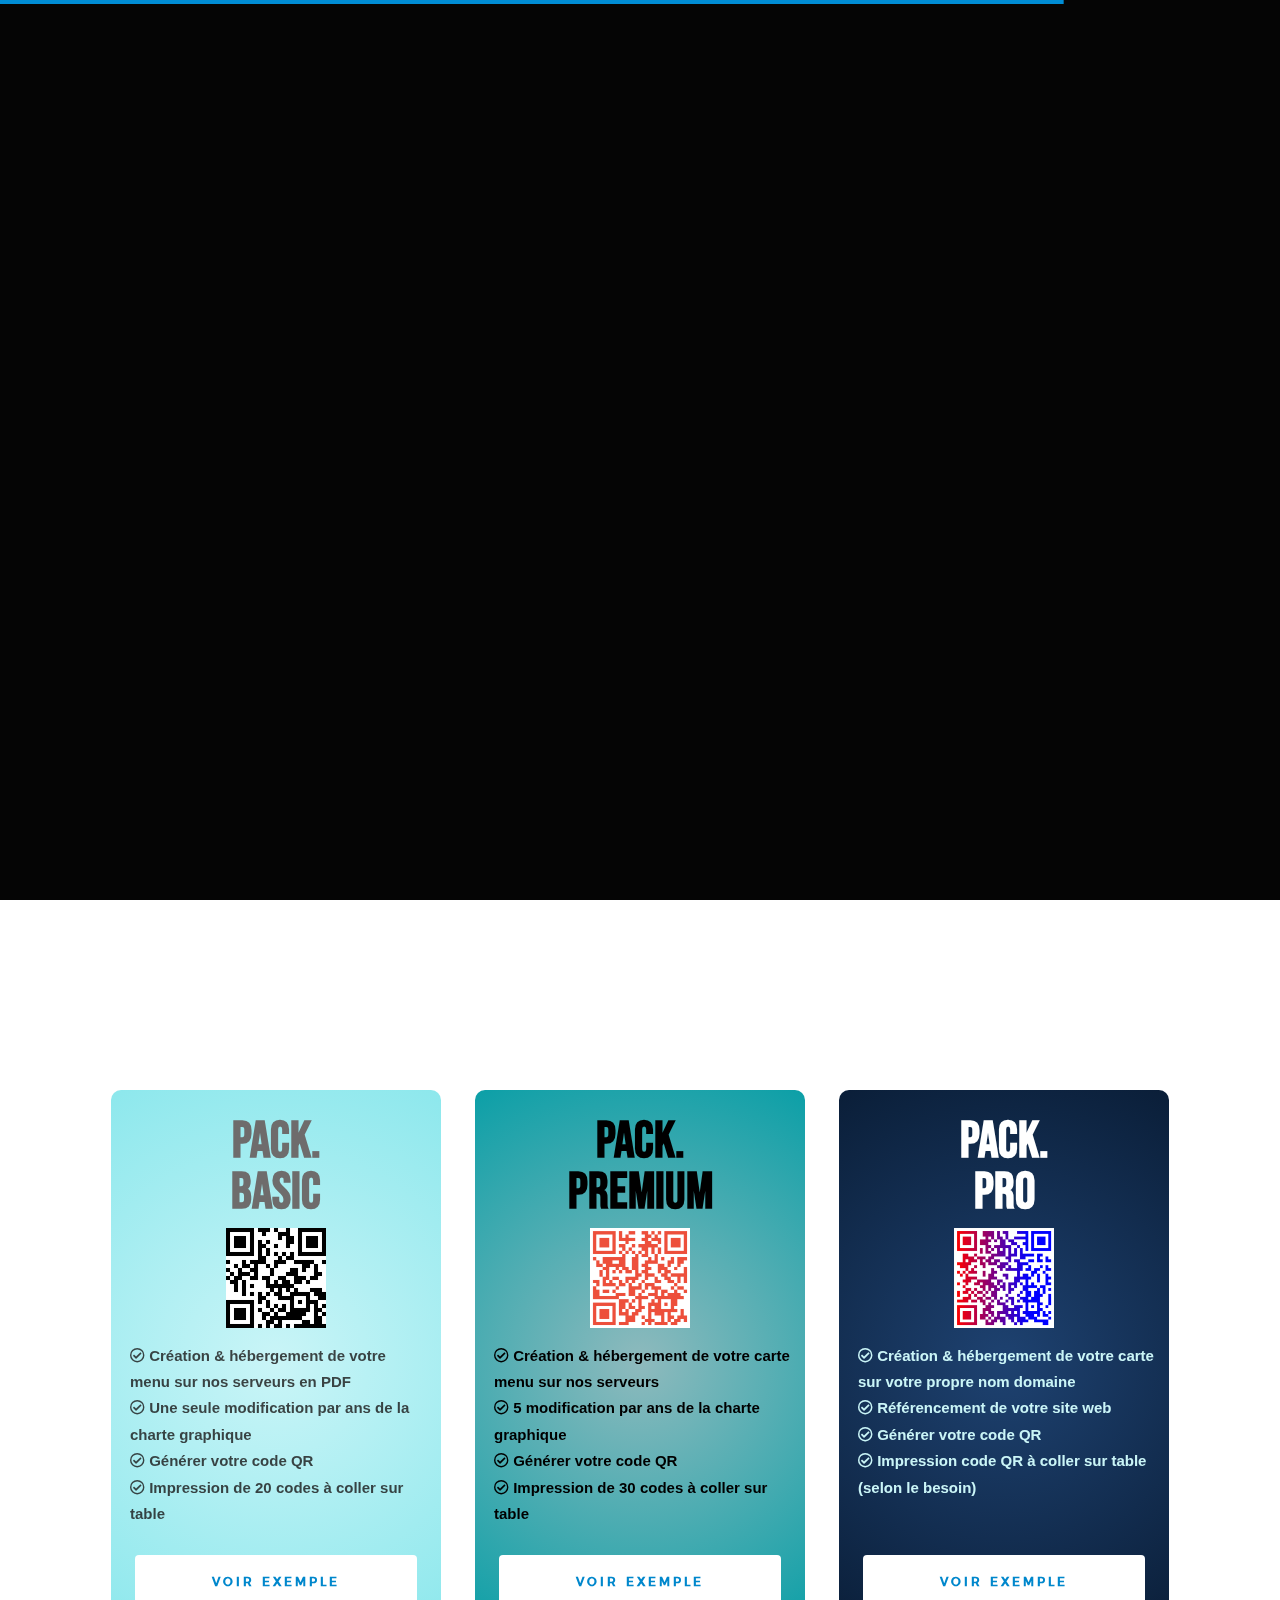
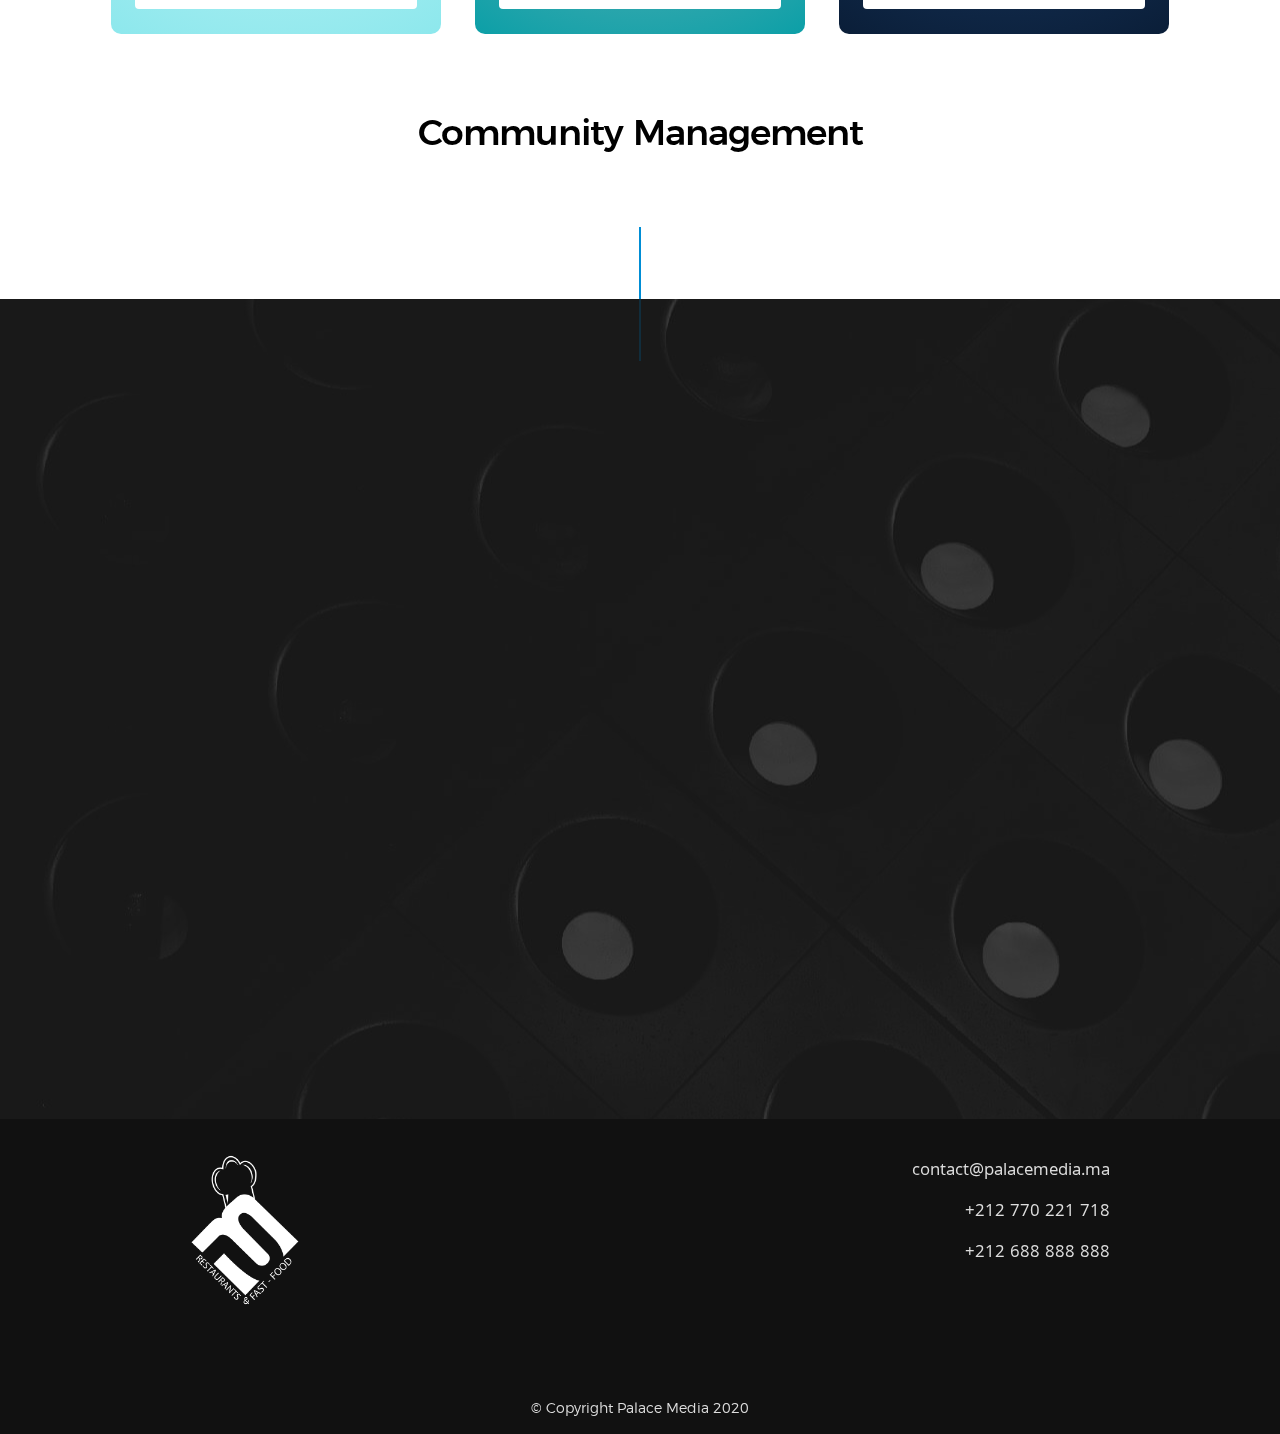
<file: index.html>
<!DOCTYPE html>
<!--[if lt IE 9]><html class="no-js oldie" lang="en"> <![endif]-->
<!--[if IE 9]><html class="no-js oldie ie9" lang="en"> <![endif]-->
<!--[if (gte IE 9)|!(IE)]><!-->
<html class="no-js" lang="en">
  <!--<![endif]-->

  <head>
    <!--- basic page needs
    ================================================== -->
    <meta charset="utf-8" />
    <title>Palace Media: Digital Solutions</title>
    <meta name="description" content="" />
    <meta name="author" content="" />

    <!-- mobile specific metas
    ================================================== -->
    <meta name="viewport" content="width=device-width, initial-scale=1" />

    <!-- CSS
    ================================================== -->
    <link rel="stylesheet" href="css/base.css" />
    <link rel="stylesheet" href="css/vendor.css" />
    <link rel="stylesheet" href="css/main.css" />
    <link rel="stylesheet" href="arrows.min.css" />
    <link
      rel="stylesheet"
      href="./premiumpack/fontawesome-free-5.12.0-web/css/all.min.css"
    />

    <!-- script
    ================================================== -->
    <script src="js/modernizr.js"></script>
    <script src="js/pace.min.js"></script>

    <!-- favicons
    ================================================== -->
    <link rel="shortcut icon" href="favicon.ico" type="image/x-icon" />
    <link rel="icon" href="favicon.ico" type="image/x-icon" />
  </head>

  <body id="top">
    <!-- header
    ================================================== -->
    <header class="s-header">
      <div class="header-logo">
        <a class="site-logo" href="index.html">
          <img src="./images/logo-edited.png" alt="Homepage" />
        </a>
      </div>
    </header>
    <!-- end s-header -->

    <!-- home
    ================================================== -->
    <section
      id="home"
      class="s-home target-section"
      data-parallax="scroll"
      data-image-src="images/herobg-edited.jpg"
      data-natural-width="3000"
      data-natural-height="2000"
      data-position-y="center"
    >
      <div class="overlay"></div>
      <div class="shadow-overlay"></div>

      <div class="home-content">
        <div class="row home-content__main">
          <h1>Votre MENU DIGITAL</h1>
          <p class="home-content__main-p">
            Avec l’Exacerbation de la pandémie du Covid-19 et afin de limiter le
            contact ainsi que l’utilisation directe des cartes et menus par les
            clients, la sécurité de ces derniers s’impose, a cet égard
            <span>Palace Media</span> une société spécialisée dans la
            communication, a eu une idée ingénieuse de mettre à votre
            disposition une solution digitale pour une utilisation uniforme
            grâce au <span>QR Code.</span>
            Ce QR Code englobera tous vos informations
            (<span>localisation</span>,
            <span>coordonnées</span> et votre <span>menu</span>) via leurs
            smartphones.
          </p>

          <div class="home-content__buttons">
            <a
              href="http://www.palacemedia.ma/"
              target="_blank"
              class="btn btn--stroke"
            >
              A propos de nous
            </a>
          </div>
        </div>

        <div class="home-content__scroll">
          <a href="#about" class="scroll-link smoothscroll">
            <span>Scroll Down</span>
          </a>
        </div>

        <div class="home-content__line"></div>
      </div>
      <!-- end home-content -->

      <!-- end home-social -->
    </section>
    <!-- end s-home -->

    <!-- packs
    ================================================== -->
    <section class="pricing-section" id="about">
      <div class="row section-header" data-aos="fade-up">
        <div class="col-full">
          <h1 class="subhead">Nos packs</h1>
        </div>
      </div>
      <div class="pricing pricing--yama">
        <div class="pricing__item pricing_standard">
          <h3 class="pricing__title">Pack. <br />BASIC</h3>
          <!-- <p class="pricing__sentence">Community Management (Instagram, Facebook)</p>-->
          <div class="pricing__img">
            <img src="./images/qrcodeblack.png" />
          </div>
          <ul class="pricing__feature-list">
            <li class="pricing__feature">
              <i class="far fa-check-circle"></i> Création &amp; hébergement de
              votre menu sur nos serveurs en PDF
            </li>
            <li class="pricing__feature">
              <i class="far fa-check-circle"></i> Une seule modification par ans
              de la charte graphique
            </li>
            <li class="pricing__feature">
              <i class="far fa-check-circle"></i> Générer votre code QR
            </li>
            <li class="pricing__feature">
              <i class="far fa-check-circle"></i> Impression de 20 codes à
              coller sur table
            </li>
          </ul>
          <button class="pricing__action">
            <a href="./menu.pdf">Voir exemple</a>
          </button>
        </div>
        <div class="pricing__item pricing_premium">
          <h3 class="pricing__title">Pack. <br />PREMIUM</h3>

          <!-- <p class="pricing__sentence">Community Management (Instagram, Facebook)</p>-->
          <div class="pricing__img">
            <img src="./images/barcodeorange.png" />
          </div>
          <ul class="pricing__feature-list">
            <li class="pricing__feature">
              <i class="far fa-check-circle"></i> Création &amp; hébergement de
              votre carte menu sur nos serveurs
            </li>
            <li class="pricing__feature">
              <i class="far fa-check-circle"></i> 5 modification par ans de la
              charte graphique
            </li>
            <li class="pricing__feature">
              <i class="far fa-check-circle"></i> Générer votre code QR
            </li>
            <li class="pricing__feature">
              <i class="far fa-check-circle"></i> Impression de 30 codes à
              coller sur table
            </li>
          </ul>
          <button class="pricing__action">
            <a href="./premiumpack/index.html">Voir exemple</a>
          </button>
        </div>
        <div class="pricing__item pricing_gold">
          <h3 class="pricing__title">
            Pack. <br />
            PRO
          </h3>
          <!-- <p class="pricing__sentence">Community Management (Instagram, Facebook)</p>-->
          <div class="pricing__img">
            <img src="./images/qrcodepremium.png" />
          </div>
          <ul class="pricing__feature-list">
            <li class="pricing__feature">
              <i class="far fa-check-circle"></i> Création &amp; hébergement de
              votre carte sur votre propre nom domaine
            </li>
            <li class="pricing__feature">
              <i class="far fa-check-circle"></i> Référencement de votre site
              web
            </li>
            <li class="pricing__feature">
              <i class="far fa-check-circle"></i> Générer votre code QR
            </li>
            <li class="pricing__feature">
              <i class="far fa-check-circle"></i> Impression code QR à coller
              sur table (selon le besoin)
            </li>
          </ul>
          <button class="pricing__action">
            <a href="./taste-master/index.html">Voir exemple</a>
          </button>
        </div>
      </div>
      <div class="row section-header">
        <div class="col-full">
          <h1>Community Management <br /><span class="bonus" data-aos="fade-up">(Réseaux Sociaux) Inclus</span></h1>
        </div>
      </div>
    </section>
    <!-- end-packs -->

    <!-- contact
    ================================================== -->
    <section id="contact" class="s-contact">
      
      <div class="contact__line"></div>
      <div class="overlay"></div>
      <div class="row" data-aos="fade-up">
        <div class="contact-secondary pack-surmesure">
          <h3 class="subhead gold">Pack.<br /> SUR MESURE</h3>
          <h1 class="display-2 display-2--light">
            Si vous avez des idées pour votre site sur mesure notre équipe est
            là pour les concrétisées.
          </h1>
          <p class="h5 callToAction" style="color: #fff">
            Contactez-nous pour avoir vos devis 
            <i class="fas fa-angle-right"></i>
          </p>
        </div>
        <div class="contact-content contact-primary">
          <form
            name="contact"
            id="form"
            accept-charset="UTF-8" 
            method="post"
            action="https://formcarry.com/s/ViYv4w92Rd"
            .0novalidate="novalidate"
          >
            <fieldset>
              <div class="form-field">
                <input
                  name="name"
                  type="text"
                  id="contactName"
                  placeholder="Nom & Prenom"
                  value=""
                  minlength="2"
                  required=""
                  aria-required="true"
                  class="full-width"
                />
              </div>
              <div class="form-field">
                <input
                  name="email"
                  type="email"
                  id="contactEmail"
                  placeholder="Email"
                  value=""
                  required=""
                  aria-required="true"
                  class="full-width"
                />
              </div>
              <div class="form-field">
                <input
                  name="société"
                  type="text"
                  id="contactSociete"
                  placeholder="Le nom du restaurant"
                  value=""
                  class="full-width"
                />
              </div>
              <div class="form-field">
                <input
                  name="phone"
                  type="text"
                  id="contactPhone"
                  placeholder="Telephone"
                  value=""
                  class="full-width"
                />
                <input type="hidden" name="_gotcha">
              </div>
              <div class="form-field">
                <textarea
                  name="message"
                  id="contactMessage"
                  placeholder="Message"
                  

                  cols="20"
                  required="true"
                  aria-required="true"
                  class="full-width textareaheight"
                ></textarea>
              </div>
              <div class="form-field">
                <button class="full-width btn--primary">Envoyer</button>
                <div class="submit-loader">
                  <div class="text-loader">Envoie...</div>
                  <div class="s-loader">
                    <div class="bounce1"></div>
                    <div class="bounce2"></div>
                    <div class="bounce3"></div>
                  </div>
                </div>
              </div>
            </fieldset>
          </form>

          <!-- contact-warning -->
          <div class="message-warning">
            Something went wrong. Please try again.
          </div>

          <!-- contact-success -->
          <div class="message-success">
            Votre message est envoyé!<br />
          </div>
        </div>
        <!-- end contact-primary -->

        <!-- Contact secondary
        <div class="contact-secondary">
          <div class="contact-info">
            <h3 class="h6 hide-on-fullwidth">Contact</h3>

            <div class="cinfo">
              <h5>Envoyez-nous un email sur:</h5>
              <p>contact@palacemedia.ma<br /></p>
            </div>

            <div class="cinfo">
              <h5>Appelez-nous:</h5>
              <p>Tel: +212633819611<br /></p>
            </div>

            <ul class="contact-social">
              <li>
                <a href="#"><i class="fa fa-facebook" aria-hidden="true"></i
                ></a>
              </li>
              <li>
                <a href="#"
                  ><i class="fa fa-instagram" aria-hidden="true"></i></a>
              </li>
            </ul>
            end contact-social -->
        <!--
          </div> -->
        <!-- end contact-info -->
        <!-- </div>
      -->
        <!-- end contact-secondary -->
      </div>
      <!-- end contact-content -->
    </section>
    <!-- end s-contact -->

    <!-- footer
    ================================================== -->
    <footer>
      <div class="row footer-main">
        <div class="col-md-6 tab-full left footer-desc">
          <div class="footer-logo">
            <img src="./images/logo-edited.png" alt="" />
          </div>
        </div>

        <div class="col-md-6 tab-full right footer-subscribe">
          <p>contact@palacemedia.ma</p>
          <p>+212 770 221 718</p>
          <p>+212 688 888 888</p>
        </div>
      </div>
      <!-- end footer-main -->

      <div class="row footer-bottom">
        <div class="col-twelve">
          <div class="copyright">
            <span>© Copyright Palace Media 2020</span>
          </div>

          <div class="go-top">
            <a class="smoothscroll" title="Back to Top" href="#top"
              ><i class="icon-arrow-up" aria-hidden="true"></i
            ></a>
          </div>
        </div>
      </div>
      <!-- end footer-bottom -->
    </footer>
    <!-- end footer -->

    <!-- photoswipe background
    ================================================== -->
    <div aria-hidden="true" class="pswp" role="dialog" tabindex="-1">
      <div class="pswp__bg"></div>
      <div class="pswp__scroll-wrap">
        <div class="pswp__container">
          <div class="pswp__item"></div>
          <div class="pswp__item"></div>
          <div class="pswp__item"></div>
        </div>

        <div class="pswp__ui pswp__ui--hidden">
          <div class="pswp__top-bar">
            <div class="pswp__counter"></div>
            <button
              class="pswp__button pswp__button--close"
              title="Close (Esc)"
            ></button>
            <button
              class="pswp__button pswp__button--share"
              title="Share"
            ></button>
            <button
              class="pswp__button pswp__button--fs"
              title="Toggle fullscreen"
            ></button>
            <button
              class="pswp__button pswp__button--zoom"
              title="Zoom in/out"
            ></button>
            <div class="pswp__preloader">
              <div class="pswp__preloader__icn">
                <div class="pswp__preloader__cut">
                  <div class="pswp__preloader__donut"></div>
                </div>
              </div>
            </div>
          </div>
          <div
            class="pswp__share-modal pswp__share-modal--hidden pswp__single-tap"
          >
            <div class="pswp__share-tooltip"></div>
          </div>
          <button
            class="pswp__button pswp__button--arrow--left"
            title="Previous (arrow left)"
          ></button>
          <button
            class="pswp__button pswp__button--arrow--right"
            title="Next (arrow right)"
          ></button>
          <div class="pswp__caption">
            <div class="pswp__caption__center"></div>
          </div>
        </div>
      </div>
    </div>
    <!-- end photoSwipe background -->

    <!-- preloader
    ================================================== -->
    <div id="preloader">
      <div id="loader">
        <div class="line-scale-pulse-out">
          <div></div>
          <div></div>
          <div></div>
          <div></div>
          <div></div>
        </div>
      </div>
    </div>

    <!-- Java Script
    ================================================== -->
    <script src="js/jquery-3.2.1.min.js"></script>
    <script src="js/plugins.js"></script>
    <script src="js/main.js"></script>
  </body>
</html>
</file>
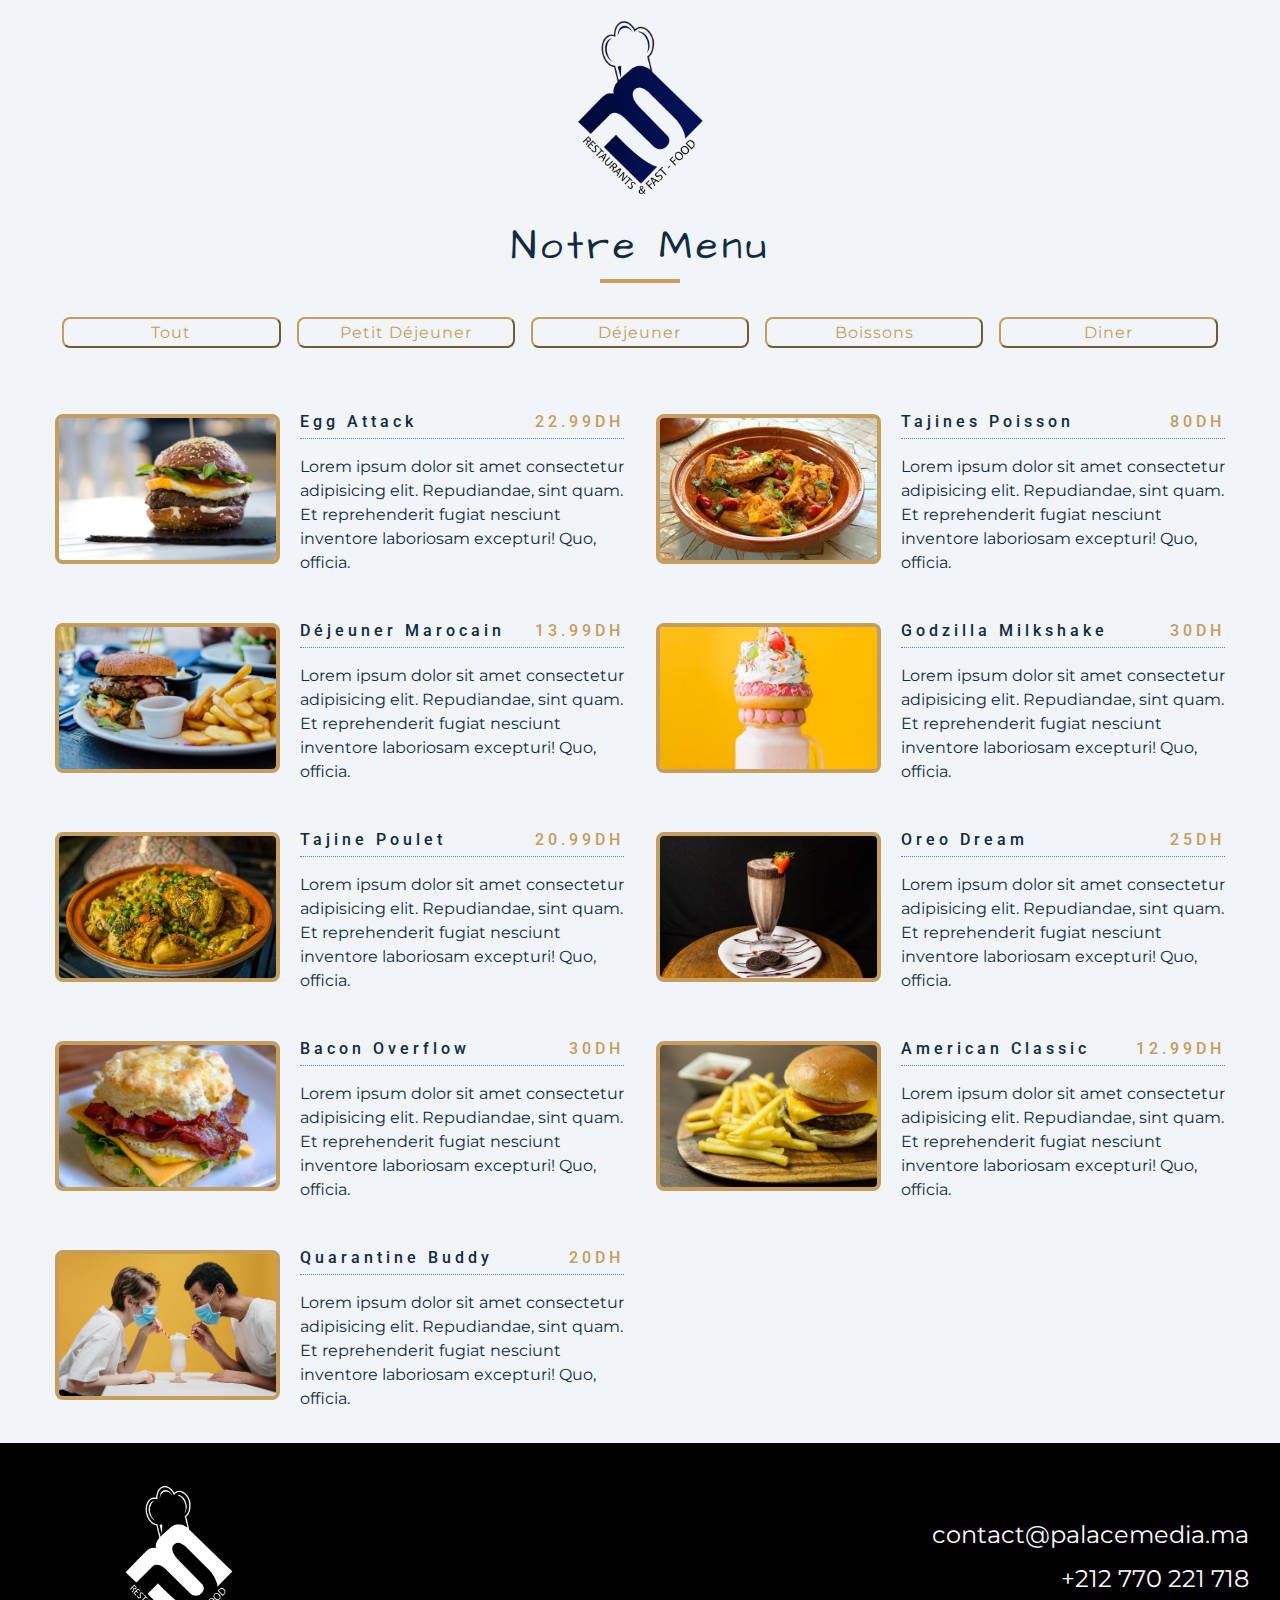
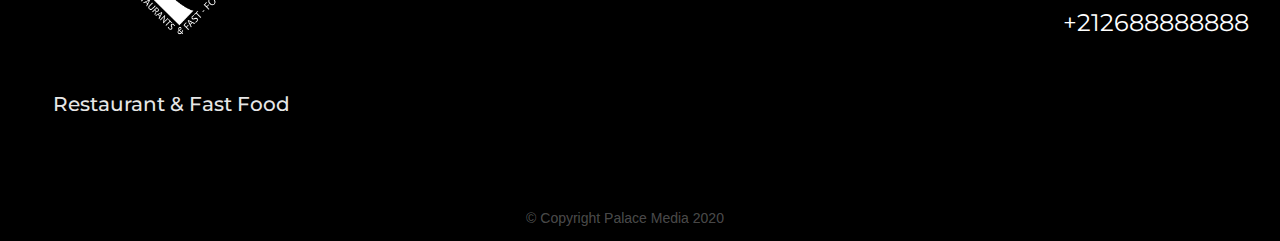
<file: premiumpack/index.html>
<!DOCTYPE html>
<html lang="en">
  <head>
    <meta charset="UTF-8" />
    <meta name="viewport" content="width=device-width, initial-scale=1.0" />
    <title>Menu</title>
    <!-- font awesome -->
    <link
      rel="stylesheet"
      href="./fontawesome-free-5.12.0-web/css/all.min.css"
    />
    <!-- Bootstrap -->
    <link rel="stylesheet" href="https://maxcdn.bootstrapcdn.com/bootstrap/4.0.0/css/bootstrap.min.css" integrity="sha384-Gn5384xqQ1aoWXA+058RXPxPg6fy4IWvTNh0E263XmFcJlSAwiGgFAW/dAiS6JXm" crossorigin="anonymous">
    <!-- styles -->
    <link rel="stylesheet" href="styles.css" />
  </head>
  <body>
    <header>
      <div class="menu-logo">
        <img src="./images/logo.png" alt="">
      </div>
    </header>
    <section class="menu container-fluid">
      <!-- title -->
      <div class="title">
        <h2>Notre menu</h2>
        <div class="underline"></div>
      </div>
      <!-- filter buttons -->
      <div class="btn-container row">
        <button type="button" class="filter-btn col-sm-2" data-id="all">Tout</button>
        <button type="button" class="filter-btn col-sm-2" data-id="breakfast">
          breakfast
        </button>
        <button type="button" class="filter-btn col-sm-2" data-id="lunch">lunch</button>
        <button type="button" class="filter-btn col-sm-2" data-id="shakes">
          shakes
        </button>
      </div>
      <!-- menu items -->
      <div class="section-center">
        <!-- single item -->
        <article class="menu-item">
          <img src="./menu-item.jpeg" alt="menu item" class="photo" />
          <div class="item-info">
            <header>
              <h4>buttermilk pancakes</h4>
              <h4 class="price">15DH</h4>
            </header>
            <p class="item-text">
              Lorem ipsum dolor sit amet consectetur adipisicing elit.
              Repudiandae, sint quam. Et reprehenderit fugiat nesciunt inventore
              laboriosam excepturi! Quo, officia.
            </p>
          </div>
        </article>
        <!-- end of single item -->
        <!-- single item -->
        <article class="menu-item">
          <img src="./menu-item.jpeg" alt="menu item" class="photo" />
          <div class="item-info">
            <header>
              <h4>buttermilk pancakes</h4>
              <h4 class="price">15DH</h4>
            </header>
            <p class="item-text">
              Lorem ipsum dolor sit amet consectetur adipisicing elit.
              Repudiandae, sint quam. Et reprehenderit fugiat nesciunt inventore
              laboriosam excepturi! Quo, officia.
            </p>
          </div>
        </article>
        <!-- end of single item -->
        <!-- single item -->
        <article class="menu-item">
          <img src="./menu-item.jpeg" alt="menu item" class="photo" />
          <div class="item-info">
            <header>
              <h4>buttermilk pancakes</h4>
              <h4 class="price">15DH</h4>
            </header>
            <p class="item-text">
              Lorem ipsum dolor sit amet consectetur adipisicing elit.
              Repudiandae, sint quam. Et reprehenderit fugiat nesciunt inventore
              laboriosam excepturi! Quo, officia.
            </p>
          </div>
        </article>
        <!-- end of single item -->
      </div>
    </section>
    <footer>
      <div class="row footer-main mx-auto container-fluid ">
        <div class="col-md-3 tab-full left footer-desc">
          <div class="footer-logo">
          </div>
          <h5 class="footerlogo-title">Restaurant & Fast Food</h5>

        </div>

        <div class="col-md-9 tab-full right mt-5 footer-subscribe">
          <div class="subscribe-form">
            <p>
              contact@palacemedia.ma
            </p>
            <p>+212 770 221 718</p>
            <p>+212688888888</p>          
          </div>

          
          
        </div>
      </div>
      <!-- end footer-main -->

      <div class="row footer-bottom">
        <div class="col-sm-12">
          <div class="copyright">
            <span>© Copyright Palace Media 2020</span>
          </div>

          <div class="go-top">
            <a class="smoothscroll" title="Back to Top" href="#top"
              ><i class="icon-arrow-up" aria-hidden="true"></i
            ></a>
          </div>
        </div>
      </div>
      <!-- end footer-bottom -->
    </footer>
    <!-- javascript -->
    <script src="app.js"></script>
  </body>
</html>
</file>
<file: css/base.css>
/* =================================================================== 
 *
 *  Glint v1.0 Base Stylesheet
 *  11-20-2017
 *  ------------------------------------------------------------------
 *
 *  TOC:
 *  # imports 
 *  # normalize
 *  # basic/base setup styles
 *      ## Media
 *      ## Typography resets 
 *      ## links
 *      ## inputs
 *  # grid
 *      ## medium size devices
 *      ## tablets
 *      ## mobile devices
 *      ## small mobile devices
 *  # block grids
 *      ## medium size devices
 *      ## tablets
 *      ## mobile devices
 *      ## small mobile devices
 *  # MISC
 *
 * =================================================================== */


/* ===================================================================
 * # imports 
 *
 * ------------------------------------------------------------------- */
@import url("font-awesome/css/font-awesome.min.css");
@import url("micons/micons.css");
@import url("fonts.css");


/* ===================================================================
 * # normalize
 * normalize.css v5.0.0 | MIT License | 
 * github.com/necolas/normalize.css
 *
 * ------------------------------------------------------------------- */
html {
    font-family: sans-serif;
    line-height: 1.15;
    -ms-text-size-adjust: 100%;
    -webkit-text-size-adjust: 100%;
}

body {
    margin: 0;
}

article,
aside,
footer,
header,
nav,
section {
    display: block;
}

h1 {
    font-size: 2em;
    margin: 0.67em 0;
}

figcaption,
figure,
main {
    display: block;
}

figure {
    margin: 1em 40px;
}

hr {
    box-sizing: content-box;
    height: 0;
    overflow: visible;
}

pre {
    font-family: monospace, monospace;
    font-size: 1em;
}

a {
    background-color: transparent;
    -webkit-text-decoration-skip: objects;
}

a:active,
a:hover {
    outline-width: 0;
}

abbr[title] {
    border-bottom: none;
    text-decoration: underline;
    text-decoration: underline dotted;
}

b,
strong {
    font-weight: inherit;
}

b,
strong {
    font-weight: bolder;
}

code,
kbd,
samp {
    font-family: monospace, monospace;
    font-size: 1em;
}

dfn {
    font-style: italic;
}

mark {
    background-color: #ff0;
    color: #000;
}

small {
    font-size: 80%;
}

sub,
sup {
    font-size: 75%;
    line-height: 0;
    position: relative;
    vertical-align: baseline;
}

sub {
    bottom: -0.25em;
}

sup {
    top: -0.5em;
}

audio,
video {
    display: inline-block;
}

audio:not([controls]) {
    display: none;
    height: 0;
}

img {
    border-style: none;
}

svg:not(:root) {
    overflow: hidden;
}

button,
input,
optgroup,
select,
textarea {
    font-family: sans-serif;
    font-size: 100%;
    line-height: 1.15;
    margin: 0;
}

button,
input {
    overflow: visible;
}

button,
select {
    text-transform: none;
}

button,
html [type="button"],
[type="reset"],
[type="submit"] {
    -webkit-appearance: button;
}

button::-moz-focus-inner,
[type="button"]::-moz-focus-inner,
[type="reset"]::-moz-focus-inner,
[type="submit"]::-moz-focus-inner {
    border-style: none;
    padding: 0;
}

button:-moz-focusring,
[type="button"]:-moz-focusring,
[type="reset"]:-moz-focusring,
[type="submit"]:-moz-focusring {
    outline: 1px dotted ButtonText;
}

fieldset {
    border: 1px solid #c0c0c0;
    margin: 0 2px;
    padding: 0.35em 0.625em 0.75em;
}

legend {
    box-sizing: border-box;
    color: inherit;
    display: table;
    max-width: 100%;
    padding: 0;
    white-space: normal;
}

progress {
    display: inline-block;
    vertical-align: baseline;
}

textarea {
    overflow: auto;
}

[type="checkbox"],
[type="radio"] {
    box-sizing: border-box;
    padding: 0;
}

[type="number"]::-webkit-inner-spin-button,
[type="number"]::-webkit-outer-spin-button {
    height: auto;
}

[type="search"] {
    -webkit-appearance: textfield;
    outline-offset: -2px;
}

[type="search"]::-webkit-search-cancel-button,
[type="search"]::-webkit-search-decoration {
    -webkit-appearance: none;
}

::-webkit-file-upload-button {
    -webkit-appearance: button;
    font: inherit;
}

details,
menu {
    display: block;
}

summary {
    display: list-item;
}

canvas {
    display: inline-block;
}

template {
    display: none;
}

[hidden] {
    display: none;
}


/* ===================================================================
 * # basic/base setup styles
 *
 * ------------------------------------------------------------------- */
html {
    font-size: 62.5%;
    box-sizing: border-box;
}

*,
*::before,
*::after {
    box-sizing: inherit;
}

body {
    font-weight: normal;
    line-height: 1;
    word-wrap: break-word;
    text-rendering: optimizeLegibility;
    -webkit-overflow-scrolling: touch;
    -webkit-text-size-adjust: none;
}

body,
input,
button {
    -moz-osx-font-smoothing: grayscale;
    -webkit-font-smoothing: antialiased;
}


/* ------------------------------------------------------------------- 
 * ## Media
 * ------------------------------------------------------------------- */
img,
video {    
    max-width: 100%;
    height: auto;
}


/* ------------------------------------------------------------------- 
 * ## Typography resets 
 * ------------------------------------------------------------------- */
div,
dl,
dt,
dd,
ul,
ol,
li,
h1,
h2,
h3,
h4,
h5,
h6,
pre,
form,
p,
blockquote,
th,
td {
    margin: 0;
    padding: 0;
}

h1,
h2,
h3,
h4,
h5,
h6 {
    -webkit-font-smoothing: auto;
    -webkit-font-smoothing: antialiased;
    -webkit-font-variant-ligatures: common-ligatures;
    -moz-font-variant-ligatures: common-ligatures;
    font-variant-ligatures: common-ligatures;
    text-rendering: optimizeLegibility;
}

em,
i {
    font-style: italic;
    line-height: inherit;
}

strong,
b {
    font-weight: bold;
    line-height: inherit;
}

small {
    font-size: 60%;
    line-height: inherit;
}

ol,
ul {
    list-style: none;
}

li {
    display: block;
}


/* ------------------------------------------------------------------- 
 * ## links 
 * ------------------------------------------------------------------- */
a {
    text-decoration: none;
    line-height: inherit;
}

a img {
    border: none;
}


/* ------------------------------------------------------------------- 
 * ## inputs 
 * ------------------------------------------------------------------- */
fieldset {
    margin: 0;
    padding: 0;
}

input[type="email"],
input[type="number"],
input[type="search"],
input[type="text"],
input[type="tel"],
input[type="url"],
input[type="password"],
textarea {
    -webkit-appearance: none;
    -moz-appearance: none;
    -ms-appearance: none;
    -o-appearance: none;
    appearance: none;
}


/* ===================================================================
 * # grid
 *
 * ------------------------------------------------------------------- */
.row {
    width: 94%;
    max-width: 1200px;
    margin: 0 auto;
}

.row:after {
    content: "";
    display: table;
    clear: both;
}

.row .row {
    width: auto;
    max-width: none;
    margin-left: -20px;
    margin-right: -20px;
}


/* column blocks
 * -------------------------------------- */
[class*="col-"] {
    float: left;
    padding: 0 20px;
}

[class*="col-"]+[class*="col-"].end {
    float: right;
}


/* column width classes 
 * -------------------------------------- */
.col-one {
    width: 8.33333%;
}

.col-two,
.col-1-6 {
    width: 16.66667%;
}

.col-three,
.col-1-4 {
    width: 25%;
}

.col-four,
.col-1-3 {
    width: 33.33333%;
}

.col-five {
    width: 41.66667%;
}

.col-six,
.col-1-2 {
    width: 50%;
}

.col-seven {
    width: 58.33333%;
}

.col-eight,
.col-2-3 {
    width: 66.66667%;
}

.col-nine,
.col-3-4 {
    width: 75%;
}

.col-ten,
.col-5-6 {
    width: 83.33333%;
}

.col-eleven {
    width: 91.66667%;
}

.col-twelve,
.col-full {
    width: 100%;
}


/* ------------------------------------------------------------------- 
 * ## medium size devices
 * ------------------------------------------------------------------- */
@media only screen and (max-width: 1200px) {
    .row .row {
        margin-left: -15px;
        margin-right: -15px;
    }
    [class*="col-"] {
        padding: 0 15px;
    }
    .md-two,
    .md-1-6 {
        width: 16.66667%;
    }
    .md-one {
        width: 8.33333%;
    }
    .md-three,
    .md-1-4 {
        width: 25%;
    }
    .md-four,
    .md-1-3 {
        width: 33.33333%;
    }
    .md-five {
        width: 41.66667%;
    }
    .md-six,
    .md-1-2 {
        width: 50%;
    }
    .md-seven {
        width: 58.33333%;
    }
    .md-eight,
    .md-2-3 {
        width: 66.66667%;
    }
    .md-nine,
    .md-3-4 {
        width: 75%;
    }
    .md-ten,
    .md-5-6 {
        width: 83.33333%;
    }
    .md-eleven {
        width: 91.66667%;
    }
    .md-twelve,
    .md-full {
        width: 100%;
    }
}


/* ------------------------------------------------------------------- 
 * ## tablets
 * ------------------------------------------------------------------- */
@media only screen and (max-width: 800px) {
    .row {
        width: 90%;
    }
    .tab-1-4 {
        width: 25%;
    }
    .tab-1-3 {
        width: 33.33333%;
    }
    .tab-1-2 {
        width: 50%;
    }
    .tab-2-3 {
        width: 66.66667%;
    }
    .tab-3-4 {
        width: 75%;
    }
    .tab-full {
        width: 100%;
    }
}


/* ------------------------------------------------------------------- 
 * ## mobile devices
 * ------------------------------------------------------------------- */
@media only screen and (max-width: 600px) {
    .row {
        width: auto;
        padding-left: 25px;
        padding-right: 25px;
    }
    .row .row {
        margin-left: -10px;
        margin-right: -10px;
    }
    [class*="col-"] {
        padding: 0 10px;
    }
    .mob-1-4 {
        width: 25%;
    }
    .mob-1-3 {
        width: 33.33333%;
    }
    .mob-1-2 {
        width: 50%;
    }
    .mob-2-3 {
        width: 66.66667%;
    }
    .mob-3-4 {
        width: 75%;
    }
    .mob-full {
        width: 100%;
    }
}


/* ------------------------------------------------------------------- 
 * ## small mobile devices
 * ------------------------------------------------------------------- */

/* stack columns on small mobile devices
 * ------------------------------------------------------------------- */

@media only screen and (max-width: 400px) {
    .row .row {
        padding-left: 0;
        padding-right: 0;
        margin-left: 0;
        margin-right: 0;
    }
    [class*="col-"] {
        width: 100% !important;
        float: none !important;
        clear: both !important;
        margin-left: 0;
        margin-right: 0;
        padding: 0;
    }
    [class*="col-"]+[class*="col-"].end {
        float: none;
    }
}


/* ===================================================================
 * # block grids
 * ------------------------------------------------------------------- */

/*   Equally-sized columns define at row level
 * ------------------------------------------------------------------- */
[class*="block-"]:after {
    content: "";
    display: table;
    clear: both;
}

.block-1-6 .col-block {
    width: 16.66667%;
}

.block-1-5 .col-block {
    width: 20%;
}

.block-1-4 .col-block {
    width: 25%;
}

.block-1-3 .col-block {
    width: 33.33333%;
}

.block-1-2 .col-block {
    width: 50%;
}


/**
 * Clearing for block grid columns. Allow columns with 
 * different heights to align properly.
 */

.block-1-6 .col-block:nth-child(6n+1),
.block-1-5 .col-block:nth-child(5n+1),
.block-1-4 .col-block:nth-child(4n+1),
.block-1-3 .col-block:nth-child(3n+1),
.block-1-2 .col-block:nth-child(2n+1) {
    clear: both;
}


/* ------------------------------------------------------------------- 
 * ## medium size devices
 * ------------------------------------------------------------------- */
@media only screen and (max-width: 1200px) {
    .block-m-1-6 .col-block {
        width: 16.66667%;
    }
    .block-m-1-5 .col-block {
        width: 20%;
    }
    .block-m-1-4 .col-block {
        width: 25%;
    }
    .block-m-1-3 .col-block {
        width: 33.33333%;
    }
    .block-m-1-2 .col-block {
        width: 50%;
    }
    .block-m-full .col-block {
        width: 100%;
        clear: both;
    }
    [class*="block-m-"] .col-block:nth-child(n) {
        clear: none;
    }
    .block-m-1-6 .col-block:nth-child(6n+1),
    .block-m-1-5 .col-block:nth-child(5n+1),
    .block-m-1-4 .col-block:nth-child(4n+1),
    .block-m-1-3 .col-block:nth-child(3n+1),
    .block-m-1-2 .col-block:nth-child(2n+1) {
        clear: both;
    }
}


/* ------------------------------------------------------------------- 
 * ## tablets
 * ------------------------------------------------------------------- */
@media only screen and (max-width: 800px) {
    .block-tab-1-6 .col-block {
        width: 16.66667%;
    }
    .block-tab-1-5 .col-block {
        width: 20%;
    }
    .block-tab-1-4 .col-block {
        width: 25%;
    }
    .block-tab-1-3 .col-block {
        width: 33.33333%;
    }
    .block-tab-1-2 .col-block {
        width: 50%;
    }
    .block-tab-full .col-block {
        width: 100%;
        clear: both;
    }
    [class*="block-tab-"] .col-block:nth-child(n) {
        clear: none;
    }
    .block-tab-1-6 .col-block:nth-child(6n+1),
    .block-tab-1-6 .col-block:nth-child(5n+1),
    .block-tab-1-4 .col-block:nth-child(4n+1),
    .block-tab-1-3 .col-block:nth-child(3n+1),
    .block-tab-1-2 .col-block:nth-child(2n+1) {
        clear: both;
    }
}


/* ------------------------------------------------------------------- 
 * ## mobile devices
 * ------------------------------------------------------------------- */
@media only screen and (max-width: 600px) {
    .block-mob-1-6 .col-block {
        width: 16.66667%;
    }
    .block-mob-1-5 .col-block {
        width: 20%;
    }
    .block-mob-1-4 .col-block {
        width: 25%;
    }
    .block-mob-1-3 .col-block {
        width: 33.33333%;
    }
    .block-mob-1-2 .col-block {
        width: 50%;
    }
    .block-mob-full .col-block {
        width: 100%;
        clear: both;
    }
    [class*="block-mob-"] .col-block:nth-child(n) {
        clear: none;
    }
    .block-mob-1-6 .col-block:nth-child(6n+1),
    .block-mob-1-5 .col-block:nth-child(5n+1),
    .block-mob-1-4 .col-block:nth-child(4n+1),
    .block-mob-1-3 .col-block:nth-child(3n+1),
    .block-mob-1-2 .col-block:nth-child(2n+1) {
        clear: both;
    }
}


/* ------------------------------------------------------------------- 
 * ## small mobile devices
 * ------------------------------------------------------------------- */

/* stack columns on small mobile devices
 * ------------------------------------------------------------------- */

@media only screen and (max-width: 400px) {
    .stack .col-block {
        width: 100% !important;
        float: none !important;
        clear: both !important;
        margin-left: 0;
        margin-right: 0;
    }
}


/* ===================================================================
 * # MISC
 *
 * ------------------------------------------------------------------- */
.group:after {
    content: "";
    display: table;
    clear: both;
}


/* Misc Helper Styles
 * -------------------------------------- */
.is-hidden {
    display: none;
}

.is-invisible {
    visibility: hidden;
}

.antialiased {
    -webkit-font-smoothing: antialiased;
    -moz-osx-font-smoothing: grayscale;
}

.overflow-hidden {
    overflow: hidden;
}

.remove-bottom {
    margin-bottom: 0;
}

.half-bottom {
    margin-bottom: 1.5rem !important;
}

.add-bottom {
    margin-bottom: 3rem !important;
}

.no-border {
    border: none;
}

.full-width {
    width: 100%;
}

.text-center {
    text-align: center;
}

.text-left {
    text-align: left;
}

.text-right {
    text-align: right;
}

.pull-left {
    float: left;
}

.pull-right {
    float: right;
}

.align-center {
    margin-left: auto;
    margin-right: auto;
    text-align: center;
}


/*# sourceMappingURL=base.css.map */
</file>
<file: css/vendor.css>
/* =================================================================== 
 *
 *  Glint v1.0 Vendor/Third Party CSS 
 *  11-20-2017
 *  ------------------------------------------------------------------
 *
 *  TOC:
 *  # animate on scroll
 *  # slick slider
 *  # photoswipe
 *  # photoSwipe skin
 *
 * =================================================================== */


/* ===================================================================
 * # animate on scroll 
 * https://michalsnik.github.io/aos/
 *
 * ------------------------------------------------------------------- */
[data-aos][data-aos][data-aos-duration='50'], body[data-aos-duration='50'] [data-aos] {
    transition-duration: 50ms;
}

[data-aos][data-aos][data-aos-delay='50'], body[data-aos-delay='50'] [data-aos] {
    transition-delay: 0;
}

[data-aos][data-aos][data-aos-delay='50'].aos-animate, body[data-aos-delay='50'] [data-aos].aos-animate {
    transition-delay: 50ms;
}

[data-aos][data-aos][data-aos-duration='100'], body[data-aos-duration='100'] [data-aos] {
    transition-duration: .1s;
}

[data-aos][data-aos][data-aos-delay='100'], body[data-aos-delay='100'] [data-aos] {
    transition-delay: 0;
}

[data-aos][data-aos][data-aos-delay='100'].aos-animate, body[data-aos-delay='100'] [data-aos].aos-animate {
    transition-delay: .1s;
}

[data-aos][data-aos][data-aos-duration='150'], body[data-aos-duration='150'] [data-aos] {
    transition-duration: .15s;
}

[data-aos][data-aos][data-aos-delay='150'], body[data-aos-delay='150'] [data-aos] {
    transition-delay: 0;
}

[data-aos][data-aos][data-aos-delay='150'].aos-animate, body[data-aos-delay='150'] [data-aos].aos-animate {
    transition-delay: .15s;
}

[data-aos][data-aos][data-aos-duration='200'], body[data-aos-duration='200'] [data-aos] {
    transition-duration: .2s;
}

[data-aos][data-aos][data-aos-delay='200'], body[data-aos-delay='200'] [data-aos] {
    transition-delay: 0;
}

[data-aos][data-aos][data-aos-delay='200'].aos-animate, body[data-aos-delay='200'] [data-aos].aos-animate {
    transition-delay: .2s;
}

[data-aos][data-aos][data-aos-duration='250'], body[data-aos-duration='250'] [data-aos] {
    transition-duration: .25s;
}

[data-aos][data-aos][data-aos-delay='250'], body[data-aos-delay='250'] [data-aos] {
    transition-delay: 0;
}

[data-aos][data-aos][data-aos-delay='250'].aos-animate, body[data-aos-delay='250'] [data-aos].aos-animate {
    transition-delay: .25s;
}

[data-aos][data-aos][data-aos-duration='300'], body[data-aos-duration='300'] [data-aos] {
    transition-duration: .3s;
}

[data-aos][data-aos][data-aos-delay='300'], body[data-aos-delay='300'] [data-aos] {
    transition-delay: 0;
}

[data-aos][data-aos][data-aos-delay='300'].aos-animate, body[data-aos-delay='300'] [data-aos].aos-animate {
    transition-delay: .3s;
}

[data-aos][data-aos][data-aos-duration='350'], body[data-aos-duration='350'] [data-aos] {
    transition-duration: .35s;
}

[data-aos][data-aos][data-aos-delay='350'], body[data-aos-delay='350'] [data-aos] {
    transition-delay: 0;
}

[data-aos][data-aos][data-aos-delay='350'].aos-animate, body[data-aos-delay='350'] [data-aos].aos-animate {
    transition-delay: .35s;
}

[data-aos][data-aos][data-aos-duration='400'], body[data-aos-duration='400'] [data-aos] {
    transition-duration: .4s;
}

[data-aos][data-aos][data-aos-delay='400'], body[data-aos-delay='400'] [data-aos] {
    transition-delay: 0;
}

[data-aos][data-aos][data-aos-delay='400'].aos-animate, body[data-aos-delay='400'] [data-aos].aos-animate {
    transition-delay: .4s;
}

[data-aos][data-aos][data-aos-duration='450'], body[data-aos-duration='450'] [data-aos] {
    transition-duration: .45s;
}

[data-aos][data-aos][data-aos-delay='450'], body[data-aos-delay='450'] [data-aos] {
    transition-delay: 0;
}

[data-aos][data-aos][data-aos-delay='450'].aos-animate, body[data-aos-delay='450'] [data-aos].aos-animate {
    transition-delay: .45s;
}

[data-aos][data-aos][data-aos-duration='500'], body[data-aos-duration='500'] [data-aos] {
    transition-duration: .5s;
}

[data-aos][data-aos][data-aos-delay='500'], body[data-aos-delay='500'] [data-aos] {
    transition-delay: 0;
}

[data-aos][data-aos][data-aos-delay='500'].aos-animate, body[data-aos-delay='500'] [data-aos].aos-animate {
    transition-delay: .5s;
}

[data-aos][data-aos][data-aos-duration='550'], body[data-aos-duration='550'] [data-aos] {
    transition-duration: .55s;
}

[data-aos][data-aos][data-aos-delay='550'], body[data-aos-delay='550'] [data-aos] {
    transition-delay: 0;
}

[data-aos][data-aos][data-aos-delay='550'].aos-animate, body[data-aos-delay='550'] [data-aos].aos-animate {
    transition-delay: .55s;
}

[data-aos][data-aos][data-aos-duration='600'], body[data-aos-duration='600'] [data-aos] {
    transition-duration: .6s;
}

[data-aos][data-aos][data-aos-delay='600'], body[data-aos-delay='600'] [data-aos] {
    transition-delay: 0;
}

[data-aos][data-aos][data-aos-delay='600'].aos-animate, body[data-aos-delay='600'] [data-aos].aos-animate {
    transition-delay: .6s;
}

[data-aos][data-aos][data-aos-duration='650'], body[data-aos-duration='650'] [data-aos] {
    transition-duration: .65s;
}

[data-aos][data-aos][data-aos-delay='650'], body[data-aos-delay='650'] [data-aos] {
    transition-delay: 0;
}

[data-aos][data-aos][data-aos-delay='650'].aos-animate, body[data-aos-delay='650'] [data-aos].aos-animate {
    transition-delay: .65s;
}

[data-aos][data-aos][data-aos-duration='700'], body[data-aos-duration='700'] [data-aos] {
    transition-duration: .7s;
}

[data-aos][data-aos][data-aos-delay='700'], body[data-aos-delay='700'] [data-aos] {
    transition-delay: 0;
}

[data-aos][data-aos][data-aos-delay='700'].aos-animate, body[data-aos-delay='700'] [data-aos].aos-animate {
    transition-delay: .7s;
}

[data-aos][data-aos][data-aos-duration='750'], body[data-aos-duration='750'] [data-aos] {
    transition-duration: .75s;
}

[data-aos][data-aos][data-aos-delay='750'], body[data-aos-delay='750'] [data-aos] {
    transition-delay: 0;
}

[data-aos][data-aos][data-aos-delay='750'].aos-animate, body[data-aos-delay='750'] [data-aos].aos-animate {
    transition-delay: .75s;
}

[data-aos][data-aos][data-aos-duration='800'], body[data-aos-duration='800'] [data-aos] {
    transition-duration: .8s;
}

[data-aos][data-aos][data-aos-delay='800'], body[data-aos-delay='800'] [data-aos] {
    transition-delay: 0;
}

[data-aos][data-aos][data-aos-delay='800'].aos-animate, body[data-aos-delay='800'] [data-aos].aos-animate {
    transition-delay: .8s;
}

[data-aos][data-aos][data-aos-duration='850'], body[data-aos-duration='850'] [data-aos] {
    transition-duration: .85s;
}

[data-aos][data-aos][data-aos-delay='850'], body[data-aos-delay='850'] [data-aos] {
    transition-delay: 0;
}

[data-aos][data-aos][data-aos-delay='850'].aos-animate, body[data-aos-delay='850'] [data-aos].aos-animate {
    transition-delay: .85s;
}

[data-aos][data-aos][data-aos-duration='900'], body[data-aos-duration='900'] [data-aos] {
    transition-duration: .9s;
}

[data-aos][data-aos][data-aos-delay='900'], body[data-aos-delay='900'] [data-aos] {
    transition-delay: 0;
}

[data-aos][data-aos][data-aos-delay='900'].aos-animate, body[data-aos-delay='900'] [data-aos].aos-animate {
    transition-delay: .9s;
}

[data-aos][data-aos][data-aos-duration='950'], body[data-aos-duration='950'] [data-aos] {
    transition-duration: .95s;
}

[data-aos][data-aos][data-aos-delay='950'], body[data-aos-delay='950'] [data-aos] {
    transition-delay: 0;
}

[data-aos][data-aos][data-aos-delay='950'].aos-animate, body[data-aos-delay='950'] [data-aos].aos-animate {
    transition-delay: .95s;
}

[data-aos][data-aos][data-aos-duration='1000'], body[data-aos-duration='1000'] [data-aos] {
    transition-duration: 1s;
}

[data-aos][data-aos][data-aos-delay='1000'], body[data-aos-delay='1000'] [data-aos] {
    transition-delay: 0;
}

[data-aos][data-aos][data-aos-delay='1000'].aos-animate, body[data-aos-delay='1000'] [data-aos].aos-animate {
    transition-delay: 1s;
}

[data-aos][data-aos][data-aos-duration='1050'], body[data-aos-duration='1050'] [data-aos] {
    transition-duration: 1.05s;
}

[data-aos][data-aos][data-aos-delay='1050'], body[data-aos-delay='1050'] [data-aos] {
    transition-delay: 0;
}

[data-aos][data-aos][data-aos-delay='1050'].aos-animate, body[data-aos-delay='1050'] [data-aos].aos-animate {
    transition-delay: 1.05s;
}

[data-aos][data-aos][data-aos-duration='1100'], body[data-aos-duration='1100'] [data-aos] {
    transition-duration: 1.1s;
}

[data-aos][data-aos][data-aos-delay='1100'], body[data-aos-delay='1100'] [data-aos] {
    transition-delay: 0;
}

[data-aos][data-aos][data-aos-delay='1100'].aos-animate, body[data-aos-delay='1100'] [data-aos].aos-animate {
    transition-delay: 1.1s;
}

[data-aos][data-aos][data-aos-duration='1150'], body[data-aos-duration='1150'] [data-aos] {
    transition-duration: 1.15s;
}

[data-aos][data-aos][data-aos-delay='1150'], body[data-aos-delay='1150'] [data-aos] {
    transition-delay: 0;
}

[data-aos][data-aos][data-aos-delay='1150'].aos-animate, body[data-aos-delay='1150'] [data-aos].aos-animate {
    transition-delay: 1.15s;
}

[data-aos][data-aos][data-aos-duration='1200'], body[data-aos-duration='1200'] [data-aos] {
    transition-duration: 1.2s;
}

[data-aos][data-aos][data-aos-delay='1200'], body[data-aos-delay='1200'] [data-aos] {
    transition-delay: 0;
}

[data-aos][data-aos][data-aos-delay='1200'].aos-animate, body[data-aos-delay='1200'] [data-aos].aos-animate {
    transition-delay: 1.2s;
}

[data-aos][data-aos][data-aos-duration='1250'], body[data-aos-duration='1250'] [data-aos] {
    transition-duration: 1.25s;
}

[data-aos][data-aos][data-aos-delay='1250'], body[data-aos-delay='1250'] [data-aos] {
    transition-delay: 0;
}

[data-aos][data-aos][data-aos-delay='1250'].aos-animate, body[data-aos-delay='1250'] [data-aos].aos-animate {
    transition-delay: 1.25s;
}

[data-aos][data-aos][data-aos-duration='1300'], body[data-aos-duration='1300'] [data-aos] {
    transition-duration: 1.3s;
}

[data-aos][data-aos][data-aos-delay='1300'], body[data-aos-delay='1300'] [data-aos] {
    transition-delay: 0;
}

[data-aos][data-aos][data-aos-delay='1300'].aos-animate, body[data-aos-delay='1300'] [data-aos].aos-animate {
    transition-delay: 1.3s;
}

[data-aos][data-aos][data-aos-duration='1350'], body[data-aos-duration='1350'] [data-aos] {
    transition-duration: 1.35s;
}

[data-aos][data-aos][data-aos-delay='1350'], body[data-aos-delay='1350'] [data-aos] {
    transition-delay: 0;
}

[data-aos][data-aos][data-aos-delay='1350'].aos-animate, body[data-aos-delay='1350'] [data-aos].aos-animate {
    transition-delay: 1.35s;
}

[data-aos][data-aos][data-aos-duration='1400'], body[data-aos-duration='1400'] [data-aos] {
    transition-duration: 1.4s;
}

[data-aos][data-aos][data-aos-delay='1400'], body[data-aos-delay='1400'] [data-aos] {
    transition-delay: 0;
}

[data-aos][data-aos][data-aos-delay='1400'].aos-animate, body[data-aos-delay='1400'] [data-aos].aos-animate {
    transition-delay: 1.4s;
}

[data-aos][data-aos][data-aos-duration='1450'], body[data-aos-duration='1450'] [data-aos] {
    transition-duration: 1.45s;
}

[data-aos][data-aos][data-aos-delay='1450'], body[data-aos-delay='1450'] [data-aos] {
    transition-delay: 0;
}

[data-aos][data-aos][data-aos-delay='1450'].aos-animate, body[data-aos-delay='1450'] [data-aos].aos-animate {
    transition-delay: 1.45s;
}

[data-aos][data-aos][data-aos-duration='1500'], body[data-aos-duration='1500'] [data-aos] {
    transition-duration: 1.5s;
}

[data-aos][data-aos][data-aos-delay='1500'], body[data-aos-delay='1500'] [data-aos] {
    transition-delay: 0;
}

[data-aos][data-aos][data-aos-delay='1500'].aos-animate, body[data-aos-delay='1500'] [data-aos].aos-animate {
    transition-delay: 1.5s;
}

[data-aos][data-aos][data-aos-duration='1550'], body[data-aos-duration='1550'] [data-aos] {
    transition-duration: 1.55s;
}

[data-aos][data-aos][data-aos-delay='1550'], body[data-aos-delay='1550'] [data-aos] {
    transition-delay: 0;
}

[data-aos][data-aos][data-aos-delay='1550'].aos-animate, body[data-aos-delay='1550'] [data-aos].aos-animate {
    transition-delay: 1.55s;
}

[data-aos][data-aos][data-aos-duration='1600'], body[data-aos-duration='1600'] [data-aos] {
    transition-duration: 1.6s;
}

[data-aos][data-aos][data-aos-delay='1600'], body[data-aos-delay='1600'] [data-aos] {
    transition-delay: 0;
}

[data-aos][data-aos][data-aos-delay='1600'].aos-animate, body[data-aos-delay='1600'] [data-aos].aos-animate {
    transition-delay: 1.6s;
}

[data-aos][data-aos][data-aos-duration='1650'], body[data-aos-duration='1650'] [data-aos] {
    transition-duration: 1.65s;
}

[data-aos][data-aos][data-aos-delay='1650'], body[data-aos-delay='1650'] [data-aos] {
    transition-delay: 0;
}

[data-aos][data-aos][data-aos-delay='1650'].aos-animate, body[data-aos-delay='1650'] [data-aos].aos-animate {
    transition-delay: 1.65s;
}

[data-aos][data-aos][data-aos-duration='1700'], body[data-aos-duration='1700'] [data-aos] {
    transition-duration: 1.7s;
}

[data-aos][data-aos][data-aos-delay='1700'], body[data-aos-delay='1700'] [data-aos] {
    transition-delay: 0;
}

[data-aos][data-aos][data-aos-delay='1700'].aos-animate, body[data-aos-delay='1700'] [data-aos].aos-animate {
    transition-delay: 1.7s;
}

[data-aos][data-aos][data-aos-duration='1750'], body[data-aos-duration='1750'] [data-aos] {
    transition-duration: 1.75s;
}

[data-aos][data-aos][data-aos-delay='1750'], body[data-aos-delay='1750'] [data-aos] {
    transition-delay: 0;
}

[data-aos][data-aos][data-aos-delay='1750'].aos-animate, body[data-aos-delay='1750'] [data-aos].aos-animate {
    transition-delay: 1.75s;
}

[data-aos][data-aos][data-aos-duration='1800'], body[data-aos-duration='1800'] [data-aos] {
    transition-duration: 1.8s;
}

[data-aos][data-aos][data-aos-delay='1800'], body[data-aos-delay='1800'] [data-aos] {
    transition-delay: 0;
}

[data-aos][data-aos][data-aos-delay='1800'].aos-animate, body[data-aos-delay='1800'] [data-aos].aos-animate {
    transition-delay: 1.8s;
}

[data-aos][data-aos][data-aos-duration='1850'], body[data-aos-duration='1850'] [data-aos] {
    transition-duration: 1.85s;
}

[data-aos][data-aos][data-aos-delay='1850'], body[data-aos-delay='1850'] [data-aos] {
    transition-delay: 0;
}

[data-aos][data-aos][data-aos-delay='1850'].aos-animate, body[data-aos-delay='1850'] [data-aos].aos-animate {
    transition-delay: 1.85s;
}

[data-aos][data-aos][data-aos-duration='1900'], body[data-aos-duration='1900'] [data-aos] {
    transition-duration: 1.9s;
}

[data-aos][data-aos][data-aos-delay='1900'], body[data-aos-delay='1900'] [data-aos] {
    transition-delay: 0;
}

[data-aos][data-aos][data-aos-delay='1900'].aos-animate, body[data-aos-delay='1900'] [data-aos].aos-animate {
    transition-delay: 1.9s;
}

[data-aos][data-aos][data-aos-duration='1950'], body[data-aos-duration='1950'] [data-aos] {
    transition-duration: 1.95s;
}

[data-aos][data-aos][data-aos-delay='1950'], body[data-aos-delay='1950'] [data-aos] {
    transition-delay: 0;
}

[data-aos][data-aos][data-aos-delay='1950'].aos-animate, body[data-aos-delay='1950'] [data-aos].aos-animate {
    transition-delay: 1.95s;
}

[data-aos][data-aos][data-aos-duration='2000'], body[data-aos-duration='2000'] [data-aos] {
    transition-duration: 2s;
}

[data-aos][data-aos][data-aos-delay='2000'], body[data-aos-delay='2000'] [data-aos] {
    transition-delay: 0;
}

[data-aos][data-aos][data-aos-delay='2000'].aos-animate, body[data-aos-delay='2000'] [data-aos].aos-animate {
    transition-delay: 2s;
}

[data-aos][data-aos][data-aos-duration='2050'], body[data-aos-duration='2050'] [data-aos] {
    transition-duration: 2.05s;
}

[data-aos][data-aos][data-aos-delay='2050'], body[data-aos-delay='2050'] [data-aos] {
    transition-delay: 0;
}

[data-aos][data-aos][data-aos-delay='2050'].aos-animate, body[data-aos-delay='2050'] [data-aos].aos-animate {
    transition-delay: 2.05s;
}

[data-aos][data-aos][data-aos-duration='2100'], body[data-aos-duration='2100'] [data-aos] {
    transition-duration: 2.1s;
}

[data-aos][data-aos][data-aos-delay='2100'], body[data-aos-delay='2100'] [data-aos] {
    transition-delay: 0;
}

[data-aos][data-aos][data-aos-delay='2100'].aos-animate, body[data-aos-delay='2100'] [data-aos].aos-animate {
    transition-delay: 2.1s;
}

[data-aos][data-aos][data-aos-duration='2150'], body[data-aos-duration='2150'] [data-aos] {
    transition-duration: 2.15s;
}

[data-aos][data-aos][data-aos-delay='2150'], body[data-aos-delay='2150'] [data-aos] {
    transition-delay: 0;
}

[data-aos][data-aos][data-aos-delay='2150'].aos-animate, body[data-aos-delay='2150'] [data-aos].aos-animate {
    transition-delay: 2.15s;
}

[data-aos][data-aos][data-aos-duration='2200'], body[data-aos-duration='2200'] [data-aos] {
    transition-duration: 2.2s;
}

[data-aos][data-aos][data-aos-delay='2200'], body[data-aos-delay='2200'] [data-aos] {
    transition-delay: 0;
}

[data-aos][data-aos][data-aos-delay='2200'].aos-animate, body[data-aos-delay='2200'] [data-aos].aos-animate {
    transition-delay: 2.2s;
}

[data-aos][data-aos][data-aos-duration='2250'], body[data-aos-duration='2250'] [data-aos] {
    transition-duration: 2.25s;
}

[data-aos][data-aos][data-aos-delay='2250'], body[data-aos-delay='2250'] [data-aos] {
    transition-delay: 0;
}

[data-aos][data-aos][data-aos-delay='2250'].aos-animate, body[data-aos-delay='2250'] [data-aos].aos-animate {
    transition-delay: 2.25s;
}

[data-aos][data-aos][data-aos-duration='2300'], body[data-aos-duration='2300'] [data-aos] {
    transition-duration: 2.3s;
}

[data-aos][data-aos][data-aos-delay='2300'], body[data-aos-delay='2300'] [data-aos] {
    transition-delay: 0;
}

[data-aos][data-aos][data-aos-delay='2300'].aos-animate, body[data-aos-delay='2300'] [data-aos].aos-animate {
    transition-delay: 2.3s;
}

[data-aos][data-aos][data-aos-duration='2350'], body[data-aos-duration='2350'] [data-aos] {
    transition-duration: 2.35s;
}

[data-aos][data-aos][data-aos-delay='2350'], body[data-aos-delay='2350'] [data-aos] {
    transition-delay: 0;
}

[data-aos][data-aos][data-aos-delay='2350'].aos-animate, body[data-aos-delay='2350'] [data-aos].aos-animate {
    transition-delay: 2.35s;
}

[data-aos][data-aos][data-aos-duration='2400'], body[data-aos-duration='2400'] [data-aos] {
    transition-duration: 2.4s;
}

[data-aos][data-aos][data-aos-delay='2400'], body[data-aos-delay='2400'] [data-aos] {
    transition-delay: 0;
}

[data-aos][data-aos][data-aos-delay='2400'].aos-animate, body[data-aos-delay='2400'] [data-aos].aos-animate {
    transition-delay: 2.4s;
}

[data-aos][data-aos][data-aos-duration='2450'], body[data-aos-duration='2450'] [data-aos] {
    transition-duration: 2.45s;
}

[data-aos][data-aos][data-aos-delay='2450'], body[data-aos-delay='2450'] [data-aos] {
    transition-delay: 0;
}

[data-aos][data-aos][data-aos-delay='2450'].aos-animate, body[data-aos-delay='2450'] [data-aos].aos-animate {
    transition-delay: 2.45s;
}

[data-aos][data-aos][data-aos-duration='2500'], body[data-aos-duration='2500'] [data-aos] {
    transition-duration: 2.5s;
}

[data-aos][data-aos][data-aos-delay='2500'], body[data-aos-delay='2500'] [data-aos] {
    transition-delay: 0;
}

[data-aos][data-aos][data-aos-delay='2500'].aos-animate, body[data-aos-delay='2500'] [data-aos].aos-animate {
    transition-delay: 2.5s;
}

[data-aos][data-aos][data-aos-duration='2550'], body[data-aos-duration='2550'] [data-aos] {
    transition-duration: 2.55s;
}

[data-aos][data-aos][data-aos-delay='2550'], body[data-aos-delay='2550'] [data-aos] {
    transition-delay: 0;
}

[data-aos][data-aos][data-aos-delay='2550'].aos-animate, body[data-aos-delay='2550'] [data-aos].aos-animate {
    transition-delay: 2.55s;
}

[data-aos][data-aos][data-aos-duration='2600'], body[data-aos-duration='2600'] [data-aos] {
    transition-duration: 2.6s;
}

[data-aos][data-aos][data-aos-delay='2600'], body[data-aos-delay='2600'] [data-aos] {
    transition-delay: 0;
}

[data-aos][data-aos][data-aos-delay='2600'].aos-animate, body[data-aos-delay='2600'] [data-aos].aos-animate {
    transition-delay: 2.6s;
}

[data-aos][data-aos][data-aos-duration='2650'], body[data-aos-duration='2650'] [data-aos] {
    transition-duration: 2.65s;
}

[data-aos][data-aos][data-aos-delay='2650'], body[data-aos-delay='2650'] [data-aos] {
    transition-delay: 0;
}

[data-aos][data-aos][data-aos-delay='2650'].aos-animate, body[data-aos-delay='2650'] [data-aos].aos-animate {
    transition-delay: 2.65s;
}

[data-aos][data-aos][data-aos-duration='2700'], body[data-aos-duration='2700'] [data-aos] {
    transition-duration: 2.7s;
}

[data-aos][data-aos][data-aos-delay='2700'], body[data-aos-delay='2700'] [data-aos] {
    transition-delay: 0;
}

[data-aos][data-aos][data-aos-delay='2700'].aos-animate, body[data-aos-delay='2700'] [data-aos].aos-animate {
    transition-delay: 2.7s;
}

[data-aos][data-aos][data-aos-duration='2750'], body[data-aos-duration='2750'] [data-aos] {
    transition-duration: 2.75s;
}

[data-aos][data-aos][data-aos-delay='2750'], body[data-aos-delay='2750'] [data-aos] {
    transition-delay: 0;
}

[data-aos][data-aos][data-aos-delay='2750'].aos-animate, body[data-aos-delay='2750'] [data-aos].aos-animate {
    transition-delay: 2.75s;
}

[data-aos][data-aos][data-aos-duration='2800'], body[data-aos-duration='2800'] [data-aos] {
    transition-duration: 2.8s;
}

[data-aos][data-aos][data-aos-delay='2800'], body[data-aos-delay='2800'] [data-aos] {
    transition-delay: 0;
}

[data-aos][data-aos][data-aos-delay='2800'].aos-animate, body[data-aos-delay='2800'] [data-aos].aos-animate {
    transition-delay: 2.8s;
}

[data-aos][data-aos][data-aos-duration='2850'], body[data-aos-duration='2850'] [data-aos] {
    transition-duration: 2.85s;
}

[data-aos][data-aos][data-aos-delay='2850'], body[data-aos-delay='2850'] [data-aos] {
    transition-delay: 0;
}

[data-aos][data-aos][data-aos-delay='2850'].aos-animate, body[data-aos-delay='2850'] [data-aos].aos-animate {
    transition-delay: 2.85s;
}

[data-aos][data-aos][data-aos-duration='2900'], body[data-aos-duration='2900'] [data-aos] {
    transition-duration: 2.9s;
}

[data-aos][data-aos][data-aos-delay='2900'], body[data-aos-delay='2900'] [data-aos] {
    transition-delay: 0;
}

[data-aos][data-aos][data-aos-delay='2900'].aos-animate, body[data-aos-delay='2900'] [data-aos].aos-animate {
    transition-delay: 2.9s;
}

[data-aos][data-aos][data-aos-duration='2950'], body[data-aos-duration='2950'] [data-aos] {
    transition-duration: 2.95s;
}

[data-aos][data-aos][data-aos-delay='2950'], body[data-aos-delay='2950'] [data-aos] {
    transition-delay: 0;
}

[data-aos][data-aos][data-aos-delay='2950'].aos-animate, body[data-aos-delay='2950'] [data-aos].aos-animate {
    transition-delay: 2.95s;
}

[data-aos][data-aos][data-aos-duration='3000'], body[data-aos-duration='3000'] [data-aos] {
    transition-duration: 3s;
}

[data-aos][data-aos][data-aos-delay='3000'], body[data-aos-delay='3000'] [data-aos] {
    transition-delay: 0;
}

[data-aos][data-aos][data-aos-delay='3000'].aos-animate, body[data-aos-delay='3000'] [data-aos].aos-animate {
    transition-delay: 3s;
}

[data-aos][data-aos][data-aos-easing=linear], body[data-aos-easing=linear] [data-aos] {
    transition-timing-function: cubic-bezier(0.25, 0.25, 0.75, 0.75);
}

[data-aos][data-aos][data-aos-easing=ease], body[data-aos-easing=ease] [data-aos] {
    transition-timing-function: ease;
}

[data-aos][data-aos][data-aos-easing=ease-in], body[data-aos-easing=ease-in] [data-aos] {
    transition-timing-function: ease-in;
}

[data-aos][data-aos][data-aos-easing=ease-out], body[data-aos-easing=ease-out] [data-aos] {
    transition-timing-function: ease-out;
}

[data-aos][data-aos][data-aos-easing=ease-in-out], body[data-aos-easing=ease-in-out] [data-aos] {
    transition-timing-function: ease-in-out;
}

[data-aos][data-aos][data-aos-easing=ease-in-back], body[data-aos-easing=ease-in-back] [data-aos] {
    transition-timing-function: cubic-bezier(0.6, -0.28, 0.735, 0.045);
}

[data-aos][data-aos][data-aos-easing=ease-out-back], body[data-aos-easing=ease-out-back] [data-aos] {
    transition-timing-function: cubic-bezier(0.175, 0.885, 0.32, 1.275);
}

[data-aos][data-aos][data-aos-easing=ease-in-out-back], body[data-aos-easing=ease-in-out-back] [data-aos] {
    transition-timing-function: cubic-bezier(0.68, -0.55, 0.265, 1.55);
}

[data-aos][data-aos][data-aos-easing=ease-in-sine], body[data-aos-easing=ease-in-sine] [data-aos] {
    transition-timing-function: cubic-bezier(0.47, 0, 0.745, 0.715);
}

[data-aos][data-aos][data-aos-easing=ease-out-sine], body[data-aos-easing=ease-out-sine] [data-aos] {
    transition-timing-function: cubic-bezier(0.39, 0.575, 0.565, 1);
}

[data-aos][data-aos][data-aos-easing=ease-in-out-sine], body[data-aos-easing=ease-in-out-sine] [data-aos] {
    transition-timing-function: cubic-bezier(0.445, 0.05, 0.55, 0.95);
}

[data-aos][data-aos][data-aos-easing=ease-in-quad], body[data-aos-easing=ease-in-quad] [data-aos] {
    transition-timing-function: cubic-bezier(0.55, 0.085, 0.68, 0.53);
}

[data-aos][data-aos][data-aos-easing=ease-out-quad], body[data-aos-easing=ease-out-quad] [data-aos] {
    transition-timing-function: cubic-bezier(0.25, 0.46, 0.45, 0.94);
}

[data-aos][data-aos][data-aos-easing=ease-in-out-quad], body[data-aos-easing=ease-in-out-quad] [data-aos] {
    transition-timing-function: cubic-bezier(0.455, 0.03, 0.515, 0.955);
}

[data-aos][data-aos][data-aos-easing=ease-in-cubic], body[data-aos-easing=ease-in-cubic] [data-aos] {
    transition-timing-function: cubic-bezier(0.55, 0.085, 0.68, 0.53);
}

[data-aos][data-aos][data-aos-easing=ease-out-cubic], body[data-aos-easing=ease-out-cubic] [data-aos] {
    transition-timing-function: cubic-bezier(0.25, 0.46, 0.45, 0.94);
}

[data-aos][data-aos][data-aos-easing=ease-in-out-cubic], body[data-aos-easing=ease-in-out-cubic] [data-aos] {
    transition-timing-function: cubic-bezier(0.455, 0.03, 0.515, 0.955);
}

[data-aos][data-aos][data-aos-easing=ease-in-quart], body[data-aos-easing=ease-in-quart] [data-aos] {
    transition-timing-function: cubic-bezier(0.55, 0.085, 0.68, 0.53);
}

[data-aos][data-aos][data-aos-easing=ease-out-quart], body[data-aos-easing=ease-out-quart] [data-aos] {
    transition-timing-function: cubic-bezier(0.25, 0.46, 0.45, 0.94);
}

[data-aos][data-aos][data-aos-easing=ease-in-out-quart], body[data-aos-easing=ease-in-out-quart] [data-aos] {
    transition-timing-function: cubic-bezier(0.455, 0.03, 0.515, 0.955);
}

[data-aos^=fade][data-aos^=fade] {
    opacity: 0;
    transition-property: opacity, transform;
}

[data-aos^=fade][data-aos^=fade].aos-animate {
    opacity: 1;
    transform: translate(0);
}

[data-aos=fade-up] {
    transform: translateY(100px);
}

[data-aos=fade-down] {
    transform: translateY(-100px);
}

[data-aos=fade-right] {
    transform: translate(-100px);
}

[data-aos=fade-left] {
    transform: translate(100px);
}

[data-aos=fade-up-right] {
    transform: translate(-100px, 100px);
}

[data-aos=fade-up-left] {
    transform: translate(100px, 100px);
}

[data-aos=fade-down-right] {
    transform: translate(-100px, -100px);
}

[data-aos=fade-down-left] {
    transform: translate(100px, -100px);
}

[data-aos^=zoom][data-aos^=zoom] {
    opacity: 0;
    transition-property: opacity, transform;
}

[data-aos^=zoom][data-aos^=zoom].aos-animate {
    opacity: 1;
    transform: translate(0) scale(1);
}

[data-aos=zoom-in] {
    transform: scale(0.6);
}

[data-aos=zoom-in-up] {
    transform: translateY(100px) scale(0.6);
}

[data-aos=zoom-in-down] {
    transform: translateY(-100px) scale(0.6);
}

[data-aos=zoom-in-right] {
    transform: translate(-100px) scale(0.6);
}

[data-aos=zoom-in-left] {
    transform: translate(100px) scale(0.6);
}

[data-aos=zoom-out] {
    transform: scale(1.2);
}

[data-aos=zoom-out-up] {
    transform: translateY(100px) scale(1.2);
}

[data-aos=zoom-out-down] {
    transform: translateY(-100px) scale(1.2);
}

[data-aos=zoom-out-right] {
    transform: translate(-100px) scale(1.2);
}

[data-aos=zoom-out-left] {
    transform: translate(100px) scale(1.2);
}

[data-aos^=slide][data-aos^=slide] {
    transition-property: transform;
}

[data-aos^=slide][data-aos^=slide].aos-animate {
    transform: translate(0);
}

[data-aos=slide-up] {
    transform: translateY(100%);
}

[data-aos=slide-down] {
    transform: translateY(-100%);
}

[data-aos=slide-right] {
    transform: translateX(-100%);
}

[data-aos=slide-left] {
    transform: translateX(100%);
}

[data-aos^=flip][data-aos^=flip] {
    backface-visibility: hidden;
    transition-property: transform;
}

[data-aos=flip-left] {
    transform: perspective(2500px) rotateY(-100deg);
}

[data-aos=flip-left].aos-animate {
    transform: perspective(2500px) rotateY(0);
}

[data-aos=flip-right] {
    transform: perspective(2500px) rotateY(100deg);
}

[data-aos=flip-right].aos-animate {
    transform: perspective(2500px) rotateY(0);
}

[data-aos=flip-up] {
    transform: perspective(2500px) rotateX(-100deg);
}

[data-aos=flip-up].aos-animate {
    transform: perspective(2500px) rotateX(0);
}

[data-aos=flip-down] {
    transform: perspective(2500px) rotateX(100deg);
}

[data-aos=flip-down].aos-animate {
    transform: perspective(2500px) rotateX(0);
}


/*# sourceMappingURL=aos.css.map*/



/* ===================================================================
 * # slick slider
 *
 * ------------------------------------------------------------------- */
.slick-slider {
    position: relative;
    display: block;
    box-sizing: border-box;
    -webkit-touch-callout: none;
    -webkit-user-select: none;
    -khtml-user-select: none;
    -moz-user-select: none;
    -ms-user-select: none;
    user-select: none;
    -ms-touch-action: pan-y;
    touch-action: pan-y;
    -webkit-tap-highlight-color: transparent;
}

.slick-list {
    position: relative;
    overflow: hidden;
    display: block;
    margin: 0;
    padding: 0;
}

.slick-list:focus {
    outline: none;
}

.slick-list.dragging {
    cursor: pointer;
    cursor: hand;
}

.slick-slider .slick-track, .slick-slider .slick-list {
    -webkit-transform: translate3d(0, 0, 0);
    -moz-transform: translate3d(0, 0, 0);
    -ms-transform: translate3d(0, 0, 0);
    -o-transform: translate3d(0, 0, 0);
    transform: translate3d(0, 0, 0);
}

.slick-track {
    position: relative;
    left: 0;
    top: 0;
    display: block;
}

.slick-track:before, .slick-track:after {
    content: "";
    display: table;
}

.slick-track:after {
    clear: both;
}

.slick-loading .slick-track {
    visibility: hidden;
}

.slick-slide {
    float: left;
    height: 100%;
    min-height: 1px;
    display: none;
}

[dir="rtl"] .slick-slide {
    float: right;
}

.slick-slide img {
    display: block;
}

.slick-slide.slick-loading img {
    display: none;
}

.slick-slide.dragging img {
    pointer-events: none;
}

.slick-initialized .slick-slide {
    display: block;
}

.slick-loading .slick-slide {
    visibility: hidden;
}

.slick-vertical .slick-slide {
    display: block;
    height: auto;
    border: 1px solid transparent;
}

.slick-arrow.slick-hidden {
    display: none;
}



/* ===================================================================
 * # photoswipe
 *   PhotoSwipe main CSS by Dmitry Semenov 
 *   photoswipe.com | MIT license
 *
 * ------------------------------------------------------------------- */
/*! 
  # photoswipe
  PhotoSwipe main CSS by Dmitry Semenov | photoswipe.com | MIT license */

/*
	Styles for basic PhotoSwipe functionality (sliding area, open/close transitions)
*/

/* pswp = photoswipe */

.pswp {
    display: none;
    position: absolute;
    width: 100%;
    height: 100%;
    left: 0;
    top: 0;
    overflow: hidden;
    -ms-touch-action: none;
    touch-action: none;
    z-index: 1500;
    -webkit-text-size-adjust: 100%;
    /* create separate layer, to avoid paint on window.onscroll in webkit/blink */
    -webkit-backface-visibility: hidden;
    outline: none;
}

.pswp * {
    -webkit-box-sizing: border-box;
    box-sizing: border-box;
}

.pswp img {
    max-width: none;
}


/* style is added when JS option showHideOpacity is set to true */

.pswp--animate_opacity {
    /* 0.001, because opacity:0 doesn't trigger Paint action, which causes lag at start of transition */
    opacity: 0.001;
    will-change: opacity;
    /* for open/close transition */
    -webkit-transition: opacity 333ms cubic-bezier(0.4, 0, 0.22, 1);
    transition: opacity 333ms cubic-bezier(0.4, 0, 0.22, 1);
}

.pswp--open {
    display: block;
}

.pswp--zoom-allowed .pswp__img {
    /* autoprefixer: off */
    cursor: -webkit-zoom-in;
    cursor: -moz-zoom-in;
    cursor: zoom-in;
}

.pswp--zoomed-in .pswp__img {
    /* autoprefixer: off */
    cursor: -webkit-grab;
    cursor: -moz-grab;
    cursor: grab;
}

.pswp--dragging .pswp__img {
    /* autoprefixer: off */
    cursor: -webkit-grabbing;
    cursor: -moz-grabbing;
    cursor: grabbing;
}


/*
	Background is added as a separate element.
	As animating opacity is much faster than animating rgba() background-color.
*/

.pswp__bg {
    position: absolute;
    left: 0;
    top: 0;
    width: 100%;
    height: 100%;
    background: #000;
    opacity: 0;
    -webkit-transform: translateZ(0);
    transform: translateZ(0);
    -webkit-backface-visibility: hidden;
    will-change: opacity;
}

.pswp__scroll-wrap {
    position: absolute;
    left: 0;
    top: 0;
    width: 100%;
    height: 100%;
    overflow: hidden;
}

.pswp__container, .pswp__zoom-wrap {
    -ms-touch-action: none;
    touch-action: none;
    position: absolute;
    left: 0;
    right: 0;
    top: 0;
    bottom: 0;
}


/* Prevent selection and tap highlights */

.pswp__container, .pswp__img {
    -webkit-user-select: none;
    -moz-user-select: none;
    -ms-user-select: none;
    user-select: none;
    -webkit-tap-highlight-color: transparent;
    -webkit-touch-callout: none;
}

.pswp__zoom-wrap {
    position: absolute;
    width: 100%;
    -webkit-transform-origin: left top;
    -ms-transform-origin: left top;
    transform-origin: left top;
    /* for open/close transition */
    -webkit-transition: -webkit-transform 333ms cubic-bezier(0.4, 0, 0.22, 1);
    transition: transform 333ms cubic-bezier(0.4, 0, 0.22, 1);
}

.pswp__bg {
    will-change: opacity;
    /* for open/close transition */
    -webkit-transition: opacity 333ms cubic-bezier(0.4, 0, 0.22, 1);
    transition: opacity 333ms cubic-bezier(0.4, 0, 0.22, 1);
}

.pswp--animated-in .pswp__bg, .pswp--animated-in .pswp__zoom-wrap {
    -webkit-transition: none;
    transition: none;
}

.pswp__container, .pswp__zoom-wrap {
    -webkit-backface-visibility: hidden;
}

.pswp__item {
    position: absolute;
    left: 0;
    right: 0;
    top: 0;
    bottom: 0;
    overflow: hidden;
}

.pswp__img {
    position: absolute;
    width: auto;
    height: auto;
    top: 0;
    left: 0;
}


/*
	stretched thumbnail or div placeholder element (see below)
	style is added to avoid flickering in webkit/blink when layers overlap
*/

.pswp__img--placeholder {
    -webkit-backface-visibility: hidden;
}


/*
	div element that matches size of large image
	large image loads on top of it
*/

.pswp__img--placeholder--blank {
    background: #222;
}

.pswp--ie .pswp__img {
    width: 100% !important;
    height: auto !important;
    left: 0;
    top: 0;
}


/*
	Error message appears when image is not loaded
	(JS option errorMsg controls markup)
*/

.pswp__error-msg {
    position: absolute;
    left: 0;
    top: 50%;
    width: 100%;
    text-align: center;
    font-size: 14px;
    line-height: 16px;
    margin-top: -8px;
    color: #CCC;
}

.pswp__error-msg a {
    color: #CCC;
    text-decoration: underline;
}


/* ===================================================================
 * # photoSwipe skin
 *
 * ------------------------------------------------------------------- */

/*
    Contents:

    1. Buttons
    2. Share modal and links
    3. Index indicator ("1 of X" counter)
    4. Caption
    5. Loading indicator
    6. Additional styles (root element, top bar, idle state, hidden state, etc.)
*/


/* -------------------------------------------------------------------
 * ## 1. buttons
 * ------------------------------------------------------------------- */


/* <button> css reset */

.pswp__button {
    width: 44px;
    height: 44px;
    line-height: 1;
    position: relative;
    background: none;
    cursor: pointer;
    overflow: visible;
    -webkit-appearance: none;
    display: block;
    border: 0;
    padding: 0;
    margin: 0;
    float: right;
    opacity: 0.6;
    -webkit-transition: opacity 0.2s;
    transition: opacity 0.2s;
    -webkit-box-shadow: none;
    box-shadow: none;
}

.pswp__button:focus, .pswp__button:hover {
    opacity: 1;
    background-color: transparent;
}

.pswp__button:active {
    outline: none;
    opacity: 0.9;
}

.pswp__button::-moz-focus-inner {
    padding: 0;
    border: 0;
}


/* 
pswp__ui--over-close class it added when mouse is 
over element that should close gallery 
*/

.pswp__ui--over-close .pswp__button--close {
    opacity: 1;
}

.pswp__button, .pswp__button--arrow--left:before, .pswp__button--arrow--right:before {
    background: url(../images/photoswipe/default-skin.png) 0 0 no-repeat;
    background-size: 264px 88px;
    width: 44px;
    height: 44px;
}

@media (-webkit-min-device-pixel-ratio: 1.1), (-webkit-min-device-pixel-ratio: 1.09375), (min-resolution: 105dpi), (min-resolution: 1.1dppx) {
    /* Serve SVG sprite if browser supports SVG and resolution is more than 105dpi */
    .pswp--svg .pswp__button, .pswp--svg .pswp__button--arrow--left:before, .pswp--svg .pswp__button--arrow--right:before {
        background-image: url(images/photoswipe/default-skin.svg);
    }
    .pswp--svg .pswp__button--arrow--left, .pswp--svg .pswp__button--arrow--right {
        background: none;
    }
}

.pswp__button--close {
    background-position: 0 -44px;
}

.pswp__button--share {
    background-position: -44px -44px;
}

.pswp__button--fs {
    display: none;
}

.pswp--supports-fs .pswp__button--fs {
    display: block;
}

.pswp--fs .pswp__button--fs {
    background-position: -44px 0;
}

.pswp__button--zoom {
    display: none;
    background-position: -88px 0;
}

.pswp--zoom-allowed .pswp__button--zoom {
    display: block;
}

.pswp--zoomed-in .pswp__button--zoom {
    background-position: -132px 0;
}


/* no arrows on touch screens */

.pswp--touch .pswp__button--arrow--left, .pswp--touch .pswp__button--arrow--right {
    visibility: hidden;
}


/*
Arrow buttons hit area
(icon is added to :before pseudo-element)
*/

.pswp__button--arrow--left, .pswp__button--arrow--right {
    background: none;
    top: 50%;
    margin-top: -22px;
    width: 30px;
    height: 32px;
    position: absolute;
}

.pswp__button--arrow--left {
    left: 12px;
}

.pswp__button--arrow--right {
    right: 12px;
}

.pswp__button--arrow--left:before, .pswp__button--arrow--right:before {
    content: '';
    top: 0;
    background-color: rgba(0, 0, 0, 0.3);
    height: 30px;
    width: 32px;
    position: absolute;
    border-radius: 3px;
}

.pswp__button--arrow--left:before {
    left: 6px;
    background-position: -138px -44px;
}

.pswp__button--arrow--right:before {
    right: 6px;
    background-position: -94px -44px;
}


/* -------------------------------------------------------------------
 * ## 2. Share modal/popup and links
 * ------------------------------------------------------------------- */

.pswp__counter, .pswp__share-modal {
    -webkit-user-select: none;
    -moz-user-select: none;
    -ms-user-select: none;
    user-select: none;
}

.pswp__share-modal {
    display: block;
    background: rgba(0, 0, 0, 0.5);
    width: 100%;
    height: 100%;
    top: 0;
    left: 0;
    padding: 10px;
    position: absolute;
    z-index: 1600;
    opacity: 0;
    -webkit-transition: opacity 0.25s ease-out;
    transition: opacity 0.25s ease-out;
    -webkit-backface-visibility: hidden;
    will-change: opacity;
}

.pswp__share-modal--hidden {
    display: none;
}

.pswp__share-tooltip {
    z-index: 1620;
    position: absolute;
    background: #FFF;
    top: 56px;
    border-radius: 3px;
    display: block;
    width: auto;
    right: 44px;
    -webkit-box-shadow: 0 2px 5px rgba(0, 0, 0, 0.25);
    box-shadow: 0 2px 5px rgba(0, 0, 0, 0.25);
    -webkit-transform: translateY(6px);
    -ms-transform: translateY(6px);
    transform: translateY(6px);
    -webkit-transition: -webkit-transform 0.25s;
    transition: transform 0.25s;
    -webkit-backface-visibility: hidden;
    will-change: transform;
}

.pswp__share-tooltip a {
    display: block;
    padding: 9px 15px;
    color: #000;
    text-decoration: none;
    font-size: 13px;
    line-height: 18px;
}

.pswp__share-tooltip a:hover {
    text-decoration: none;
    color: #000;
}

.pswp__share-tooltip a:first-child {
    /* round corners on the first/last list item */
    border-radius: 3px 3px 0 0;
}

.pswp__share-tooltip a:last-child {
    border-radius: 0 0 3px 3px;
}

.pswp__share-modal--fade-in {
    opacity: 1;
}

.pswp__share-modal--fade-in .pswp__share-tooltip {
    -webkit-transform: translateY(0);
    -ms-transform: translateY(0);
    transform: translateY(0);
}


/* increase size of share links on touch devices */

.pswp--touch .pswp__share-tooltip a {
    padding: 16px 12px;
}

a.pswp__share--facebook:before {
    content: '';
    display: block;
    width: 0;
    height: 0;
    position: absolute;
    top: -12px;
    right: 15px;
    border: 6px solid transparent;
    border-bottom-color: #FFF;
    -webkit-pointer-events: none;
    -moz-pointer-events: none;
    pointer-events: none;
}

a.pswp__share--facebook:hover {
    background: #3E5C9A;
    color: #FFF;
}

a.pswp__share--facebook:hover:before {
    border-bottom-color: #3E5C9A;
}

a.pswp__share--twitter:hover {
    background: #55ACEE;
    color: #FFF;
}

a.pswp__share--pinterest:hover {
    background: #CCC;
    color: #CE272D;
}

a.pswp__share--download:hover {
    background: #DDD;
}


/* -------------------------------------------------------------------
 * ## 3. Index indicator ("1 of X" counter)
 * ------------------------------------------------------------------- */

.pswp__counter {
    position: absolute;
    left: 6px;
    top: 0;
    height: 44px;
    font-size: 13px;
    line-height: 44px;
    color: #FFF;
    opacity: 0.75;
    padding: 0 10px;
}


/* -------------------------------------------------------------------
 * ## 4. Caption
 * ------------------------------------------------------------------- */

.pswp__caption {
    position: absolute;
    left: 0;
    bottom: 0;
    width: 100%;
    min-height: 45px;
}

.pswp__caption h4 {
    font-size: 1.8rem;
    line-height: 1.333;
    margin: 0 0 .6rem;
    color: #FFFFFF;
}

.pswp__caption small {
    font-size: 11px;
    color: rgba(255, 255, 255, 0.5);
}

.pswp__caption__center {
    text-align: center;
    max-width: 900px;
    margin: 0 auto;
    font-size: 13px;
    padding: 10px;
    line-height: 20px;
    color: rgba(255, 255, 255, 0.5);
}

.pswp__caption--empty {
    display: none;
}


/* Fake caption element, used to calculate height of next/prev image */

.pswp__caption--fake {
    visibility: hidden;
}


/* -------------------------------------------------------------------
 * ## 5. Loading indicator (preloader)
 * You can play with it here - http://codepen.io/dimsemenov/pen/yyBWoR
 * ------------------------------------------------------------------- */

.pswp__preloader {
    width: 44px;
    height: 44px;
    position: absolute;
    top: 0;
    left: 50%;
    margin-left: -22px;
    opacity: 0;
    -webkit-transition: opacity 0.25s ease-out;
    transition: opacity 0.25s ease-out;
    will-change: opacity;
    direction: ltr;
}

.pswp__preloader__icn {
    width: 20px;
    height: 20px;
    margin: 12px;
}

.pswp__preloader--active {
    opacity: 1;
}

.pswp__preloader--active .pswp__preloader__icn {
    /* We use .gif in browsers that don't support CSS animation */
    background: url(..images/photoswipe/preloader.gif) 0 0 no-repeat;
}

.pswp--css_animation .pswp__preloader--active {
    opacity: 1;
}

.pswp--css_animation .pswp__preloader--active .pswp__preloader__icn {
    -webkit-animation: clockwise 500ms linear infinite;
    animation: clockwise 500ms linear infinite;
}

.pswp--css_animation .pswp__preloader--active .pswp__preloader__donut {
    -webkit-animation: donut-rotate 1000ms cubic-bezier(0.4, 0, 0.22, 1) infinite;
    animation: donut-rotate 1000ms cubic-bezier(0.4, 0, 0.22, 1) infinite;
}

.pswp--css_animation .pswp__preloader__icn {
    background: none;
    opacity: 0.75;
    width: 14px;
    height: 14px;
    position: absolute;
    left: 15px;
    top: 15px;
    margin: 0;
}

.pswp--css_animation .pswp__preloader__cut {
    /* 
			The idea of animating inner circle is based on Polymer ("material") loading indicator 
			 by Keanu Lee https://blog.keanulee.com/2014/10/20/the-tale-of-three-spinners.html
		*/
    position: relative;
    width: 7px;
    height: 14px;
    overflow: hidden;
}

.pswp--css_animation .pswp__preloader__donut {
    -webkit-box-sizing: border-box;
    box-sizing: border-box;
    width: 14px;
    height: 14px;
    border: 2px solid #FFF;
    border-radius: 50%;
    border-left-color: transparent;
    border-bottom-color: transparent;
    position: absolute;
    top: 0;
    left: 0;
    background: none;
    margin: 0;
}

@media screen and (max-width: 1024px) {
    .pswp__preloader {
        position: relative;
        left: auto;
        top: auto;
        margin: 0;
        float: right;
    }
}

@-webkit-keyframes clockwise {
    0% {
        -webkit-transform: rotate(0deg);
        transform: rotate(0deg);
    }
    100% {
        -webkit-transform: rotate(360deg);
        transform: rotate(360deg);
    }
}

@keyframes clockwise {
    0% {
        -webkit-transform: rotate(0deg);
        transform: rotate(0deg);
    }
    100% {
        -webkit-transform: rotate(360deg);
        transform: rotate(360deg);
    }
}

@-webkit-keyframes donut-rotate {
    0% {
        -webkit-transform: rotate(0);
        transform: rotate(0);
    }
    50% {
        -webkit-transform: rotate(-140deg);
        transform: rotate(-140deg);
    }
    100% {
        -webkit-transform: rotate(0);
        transform: rotate(0);
    }
}

@keyframes donut-rotate {
    0% {
        -webkit-transform: rotate(0);
        transform: rotate(0);
    }
    50% {
        -webkit-transform: rotate(-140deg);
        transform: rotate(-140deg);
    }
    100% {
        -webkit-transform: rotate(0);
        transform: rotate(0);
    }
}


/* -------------------------------------------------------------------
 * ## 6. additional styles
 * ------------------------------------------------------------------- */


/* root element of UI */

.pswp {
    font-family: "montserrat-regular", sans-serif;
}

.pswp__ui {
    -webkit-font-smoothing: auto;
    visibility: visible;
    opacity: 1;
    z-index: 1550;
}


/* top black bar with buttons and "1 of X" indicator */

.pswp__top-bar {
    position: absolute;
    left: 0;
    top: 0;
    height: 44px;
    width: 100%;
    padding: 0 6px;
}

.pswp__caption, .pswp__top-bar, .pswp--has_mouse .pswp__button--arrow--left, .pswp--has_mouse .pswp__button--arrow--right {
    -webkit-backface-visibility: hidden;
    will-change: opacity;
    -webkit-transition: opacity 333ms cubic-bezier(0.4, 0, 0.22, 1);
    transition: opacity 333ms cubic-bezier(0.4, 0, 0.22, 1);
}


/* pswp--has_mouse class is added only when two subsequent mousemove events occur */

.pswp--has_mouse .pswp__button--arrow--left, .pswp--has_mouse .pswp__button--arrow--right {
    visibility: visible;
}

.pswp__top-bar, .pswp__caption {
    background-color: rgba(0, 0, 0, 0.5);
}


/* pswp__ui--fit class is added when main image "fits" between top bar and bottom bar (caption) */

.pswp__ui--fit .pswp__top-bar, .pswp__ui--fit .pswp__caption {
    background-color: rgba(0, 0, 0, 0.3);
}


/* pswp__ui--idle class is added when mouse isn't moving for several seconds (JS option timeToIdle) */

.pswp__ui--idle .pswp__top-bar {
    opacity: 0;
}

.pswp__ui--idle .pswp__button--arrow--left, .pswp__ui--idle .pswp__button--arrow--right {
    opacity: 0;
}


/*
	pswp__ui--hidden class is added when controls are hidden
	e.g. when user taps to toggle visibility of controls
*/

.pswp__ui--hidden .pswp__top-bar, .pswp__ui--hidden .pswp__caption, .pswp__ui--hidden .pswp__button--arrow--left, .pswp__ui--hidden .pswp__button--arrow--right {
    /* Force paint & create composition layer for controls. */
    opacity: 0.001;
}


/* pswp__ui--one-slide class is added when there is just one item in gallery */

.pswp__ui--one-slide .pswp__button--arrow--left, .pswp__ui--one-slide .pswp__button--arrow--right, .pswp__ui--one-slide .pswp__counter {
    display: none;
}

.pswp__element--disabled {
    display: none !important;
}

.pswp--minimal--dark .pswp__top-bar {
    background: none;
}


/*# sourceMappingURL=vendor.css.map */
</file>
<file: css/main.css>
/* =================================================================== 
 *
 *  Palacemedia v1.0 Main Stylesheet
 *  ------------------------------------------------------------------
 *
 *  TOC:
 *  # base style overrides
 *      ## links
 *  # typography & general theme styles
 *      ## Lists
 *      ## responsive video container
 *      ## floated image
 *      ## tables
 *      ## Spacing
 *      ## pace.js styles - minimal
 *  # preloader
 *  # forms
 *      ## style placeholder text
 *      ## change autocomplete styles in chrome
 *  # buttons
 *  # additional components
 *      ## alert box
 *      ## additional typo styles
 *      ## skillbars 
 *  # reusable and common theme styles
 *      ## display headings
 *      ## section header
 *      ## slick slider
 *  # header styles
 *      ## header logo
 *      ## main navigation 
 *      ## mobile menu toggle 
 *  # home 
 *      ## home content
 *      ## home social 
 *      ## home animations
 *  # about
 *      ## about stats
 *  # services
 *      ## services list
 *  # works
 *      ## bricks/masonry
 *  # clients
 *      ## slider
 *      ## testimonials
 *  # contact
 *      ## loader animation
 *  # footer
 *      ## footer main
 *      ## footer bottom
 *      ## go to top
 *
 *
 * =================================================================== */


/* ===================================================================
 * # base style overrides
 *
 * ------------------------------------------------------------------- */

 @import url('https://fonts.googleapis.com/css2?family=Khula:wght@700&display=swap');
 @import url('https://fonts.googleapis.com/css2?family=Bebas+Neue&display=swap');
 @import url('https://fonts.googleapis.com/css2?family=Lexend+Mega&display=swap');
 @import url('https://fonts.googleapis.com/css2?family=Indie+Flower&family=Open+Sans&family=PT+Mono&display=swap');


html {
    font-size: 10px;
}

span.bonus {
    font-family: 'PT Mono', monospace;
    color: #0087cc;
}



@media only screen and (max-width: 400px) {
    html {
        font-size: 9.411764705882353px;
    }
}

@media only screen and (max-width: 800px) {
    .footer-main {
        text-align: center  !important;
    }
}
html, body {
    height: 100%;
}

body {
    background: #111111;
    font-family: "lora-regular", serif;
    font-size: 1.7rem;
    font-style: normal;
    font-weight: normal;
    line-height: 1.765;
    color: #757575;
    margin: 0;
    padding: 0;
}


/* ------------------------------------------------------------------- 
 * ## links
 * ------------------------------------------------------------------- */
a {
    color: #0087cc;
    -webkit-transition: all 0.3s ease-in-out;
    transition: all 0.3s ease-in-out;
}

a:hover, a:focus, a:active {
    color: #008DD5;
}

a:hover, a:active {
    outline: 0;
}



/* ===================================================================
 * # typography & general styles
 * 
 * ------------------------------------------------------------------- */
h1, h2, h3, h4, h5, h6, 
.h1, .h2, .h3, .h4, .h5, .h6 {
    font-family: "montserrat-medium", sans-serif;
    color: #000000;
    font-style: normal;
    font-weight: normal;
    text-rendering: optimizeLegibility;
}

h1, .h1, h2, .h2, h3, .h3, h4, .h4 {
    margin-top: 6rem;
    margin-bottom: 1.8rem;
}

@media only screen and (max-width: 600px) {
    h1, .h1, h2, .h2, h3, .h3, h4, .h4 {
        margin-top: 5.1rem;
    }
}

h5, .h5, h6, .h6 {
    margin-top: 4.2rem;
    margin-bottom: 1.5rem;
}

@media only screen and (max-width: 600px) {
    h5, .h5, h6, .h6 {
        margin-top: 3.6rem;
        margin-bottom: 0.9rem;
    }
}

h1, .h1 {
    font-size: 3.6rem;
    line-height: 1.25;
    letter-spacing: -.1rem;
}

@media only screen and (max-width: 600px) {
    h1, .h1 {
        font-size: 3.3rem;
        letter-spacing: -.07rem;
    }
}

h2, .h2 {
    font-size: 3rem;
    line-height: 1.3;
}

h3, .h3 {
    font-size: 2.4rem;
    line-height: 1.25;
}

h4, .h4 {
    font-size: 2.1rem;
    line-height: 1.286;
}

h5, .h5 {
    font-size: 1.6rem;
    line-height: 1.313;
}

h6, .h6 {
    font-size: 1.3rem;
    line-height: 1.385;
    text-transform: uppercase;
    letter-spacing: .16rem;
}

p img {
    margin: 0;
}

p.lead {
    font-family: "montserrat-regular", sans-serif;
    font-size: 2rem;
    font-weight: 300;
    line-height: 1.8;
    margin-bottom: 3.6rem;
    color: #000000;
}

@media only screen and (max-width: 800px) {
    p.lead {
        font-size: 1.8rem;
    }
    .footer-main p {
        text-align: center;
    }
}

em, i, strong, b {
    font-size: inherit;
    line-height: inherit;
    font-style: normal;
    font-weight: normal;
}

em, i {
    font-family: "lora-italic", serif;
}

strong, b {
    font-family: "lora-bold", serif;
}

small {
    font-size: 1.2rem;
    line-height: inherit;
}

blockquote {
    margin: 3.9rem 0;
    padding-left: 4.5rem;
    position: relative;
}

blockquote:before {
    content: "\201C";
    font-size: 10rem;
    line-height: 0px;
    margin: 0;
    color: rgba(0, 0, 0, 0.25);
    font-family: arial, sans-serif;
    position: absolute;
    top: 3.6rem;
    left: 0;
}

blockquote p {
    font-family: "montserrat-regular", sans-serif;
    padding: 0;
    font-size: 2.1rem;
    line-height: 1.857;
    color: #111111;
}

blockquote cite {
    display: block;
    font-family: "montserrat-regular", sans-serif;
    font-size: 1.4rem;
    font-style: normal;
    line-height: 1.5;
}

blockquote cite:before {
    content: "\2014 \0020";
}

blockquote cite a, blockquote cite a:visited {
    color: #828282;
    border: none;
}

abbr {
    font-family: "lora-bold", serif;
    font-variant: small-caps;
    text-transform: lowercase;
    letter-spacing: .05rem;
    color: #828282;
}

var, kbd, samp, code, pre {
    font-family: Consolas, "Andale Mono", Courier, "Courier New", monospace;
}

pre {
    padding: 2.4rem 3rem 3rem;
    background: #F1F1F1;
    overflow-x: auto;
}

code {
    font-size: 1.4rem;
    margin: 0 .2rem;
    padding: .3rem .6rem;
    white-space: nowrap;
    background: #F1F1F1;
    border: 1px solid #E1E1E1;
    border-radius: 3px;
}

pre > code {
    display: block;
    white-space: pre;
    line-height: 2;
    padding: 0;
    margin: 0;
}

pre.prettyprint > code {
    border: none;
}

del {
    text-decoration: line-through;
}

abbr[title], dfn[title] {
    border-bottom: 1px dotted;
    cursor: help;
    text-decoration: none;
}

mark {
    background: #ffd900;
    color: #000000;
}

hr {
    border: solid rgba(0, 0, 0, 0.1);
    border-width: 1px 0 0;
    clear: both;
    margin: 2.4rem 0 1.5rem;
    height: 0;
}


/* ------------------------------------------------------------------- 
 * ## Lists
 * ------------------------------------------------------------------- */
ol {
    list-style: decimal;
}

ul {
    list-style: disc;
}

li {
    display: list-item;
}

ol, ul {
    margin-left: 1.7rem;
}

ul li {
    padding-left: .4rem;
}

ul ul, ul ol, ol ol, ol ul {
    margin: .6rem 0 .6rem 1.7rem;
}

ul.disc li {
    display: list-item;
    list-style: none;
    padding: 0 0 0 .8rem;
    position: relative;
}

ul.disc li::before {
    content: "";
    display: inline-block;
    width: 8px;
    height: 8px;
    border-radius: 50%;
    background: #39b54a;
    position: absolute;
    left: -17px;
    top: 11px;
    vertical-align: middle;
}

dt {
    margin: 0;
    color: #008DD5;
}

dd {
    margin: 0 0 0 2rem;
}


/* ------------------------------------------------------------------- 
 * ## responsive video container
 * ------------------------------------------------------------------- */
.video-container {
    position: relative;
    padding-bottom: 56.25%;
    height: 0;
    overflow: hidden;
}

.video-container iframe,
.video-container object,
.video-container embed,
.video-container video {
    position: absolute;
    top: 0;
    left: 0;
    width: 100%;
    height: 100%;
}


/* ------------------------------------------------------------------- 
 * ## floated image
 * ------------------------------------------------------------------- */
img.pull-right {
    margin: 1.5rem 0 0 3rem;
}

img.pull-left {
    margin: 1.5rem 3rem 0 0;
}

.site-logo img {
    max-width: 190px !important;
    max-height: 127px !important;
    margin-top: 7rem;
    margin-left: 3rem;
}


/* ------------------------------------------------------------------- 
 * ## tables
 * ------------------------------------------------------------------- */
table {
    border-width: 0;
    width: 100%;
    max-width: 100%;
    font-family: "lora-regular", serif;
}

th, td {
    padding: 1.5rem 3rem;
    text-align: left;
    border-bottom: 1px solid #E8E8E8;
}

th {
    color: #000000;
    font-family: "montserrat-bold", sans-serif;
}

td {
    line-height: 1.5;
}

th:first-child, td:first-child {
    padding-left: 0;
}

th:last-child, td:last-child {
    padding-right: 0;
}

.table-responsive {
    overflow-x: auto;
    -webkit-overflow-scrolling: touch;
}


/* ------------------------------------------------------------------- 
 * ## Spacing 
 * ------------------------------------------------------------------- */
button, .btn {
    margin-bottom: 1.2rem;
}

fieldset {
    margin-bottom: 1.5rem;
}

input,
textarea,
select,
pre,
blockquote,
figure,
table,
p,
ul,
ol,
dl,
form,
.video-container,
.cl-custom-select {
    margin-bottom: 3rem;
}


/* ------------------------------------------------------------------- 
 * ## pace.js styles - minimal
 * ------------------------------------------------------------------- */
.pace {
    -webkit-pointer-events: none;
    pointer-events: none;
    -webkit-user-select: none;
    -moz-user-select: none;
    user-select: none;
}

.pace-inactive {
    display: none;
}

.pace .pace-progress {
    background: #008DD5;
    position: fixed;
    z-index: 900;
    top: 0;
    right: 100%;
    width: 100%;
    height: 4px;
}

.oldie .pace {
    display: none;
}



/* ===================================================================
 * # preloader
 *
 * ------------------------------------------------------------------- */
#preloader {
    position: fixed;
    top: 0;
    left: 0;
    right: 0;
    bottom: 0;
    background: #050505;
    z-index: 800;
    height: 100%;
    width: 100%;
    display: table;
}

.no-js #preloader, .oldie #preloader {
    display: none;
}

#loader {
    display: table-cell;
    text-align: center;
    vertical-align: middle;
}

.line-scale-pulse-out > div {
    background-color: #008DD5;
    width: 4px;
    height: 35px;
    border-radius: 2px;
    margin: 2px;
    -webkit-animation-fill-mode: both;
    animation-fill-mode: both;
    display: inline-block;
    -webkit-animation: line-scale-pulse-out 0.9s -0.6s infinite cubic-bezier(0.85, 0.25, 0.37, 0.85);
    animation: line-scale-pulse-out 0.9s -0.6s infinite cubic-bezier(0.85, 0.25, 0.37, 0.85);
}

.line-scale-pulse-out > div:nth-child(2), .line-scale-pulse-out > div:nth-child(4) {
    -webkit-animation-delay: -0.4s !important;
    animation-delay: -0.4s !important;
}

.line-scale-pulse-out > div:nth-child(1), .line-scale-pulse-out > div:nth-child(5) {
    -webkit-animation-delay: -0.2s !important;
    animation-delay: -0.2s !important;
}

@-webkit-keyframes line-scale-pulse-out {
    0% {
        -webkit-transform: scaley(1);
        transform: scaley(1);
    }
    50% {
        -webkit-transform: scaley(0.4);
        transform: scaley(0.4);
    }
    100% {
        -webkit-transform: scaley(1);
        transform: scaley(1);
    }
}

@keyframes line-scale-pulse-out {
    0% {
        -webkit-transform: scaley(1);
        transform: scaley(1);
    }
    50% {
        -webkit-transform: scaley(0.4);
        transform: scaley(0.4);
    }
    100% {
        -webkit-transform: scaley(1);
        transform: scaley(1);
    }
}

/* Pack section styles */

/* C0ommon styles */

.pricing {
	display: -webkit-flex;
	display: flex;
	-webkit-flex-wrap: wrap;
	flex-wrap: wrap;
	-webkit-justify-content: center;
	justify-content: center;
	width: 100%;
	margin: 0 auto 3em;
}

.pricing-section {
    background-color: #fff;
    padding: 5rem;
}


.pricing__item {
	position: relative;
    display: -webkit-flex;
    border-radius: 10px;
	display: flex;
	-webkit-flex-direction: column;
	flex-direction: column;
	-webkit-align-items: stretch;
	align-items: stretch;
	text-align: center;
	-webkit-flex: 0 1 330px;
    flex: 0 1 330px;

}


.pricing__feature-list {
    text-align: left;
    text-decoration: none;
    text-transform: uppercase;
}

.pricing__action {
	color: inherit;
	border: none;
	background: none;
}

.pricing__action:focus {
	outline: none;
}



/* Yama */


.pricing--yama .pricing__item {
	margin: 1em;
	padding: 0 0 1.5em;
	color: #fff;
    /* background: #102341; */
    z-index: 1;
}
.pricing--yama .pricing__item:hover {
    box-shadow: 2px 2px 10px grey;
    transition: all .3s ease-in-out;
    transform: scale(1.05);
}

.pricing--yama .pricing_premium {
    background: hsla(184, 26%, 65%, 1);

background: radial-gradient(circle, hsla(184, 26%, 65%, 1) 0%, hsla(183, 87%, 35%, 1) 100%);

background: -moz-radial-gradient(circle, hsla(184, 26%, 65%, 1) 0%, hsla(183, 87%, 35%, 1) 100%);

background: -webkit-radial-gradient(circle, hsla(184, 26%, 65%, 1) 0%, hsla(183, 87%, 35%, 1) 100%);

filter: progid: DXImageTransform.Microsoft.gradient( startColorstr="#8DB9BC", endColorstr="#0C9EA6", GradientType=1 );

}

.pricing--yama .pricing_premium li {
    color: black;
}

.pricing--yama .pricing_gold li {
    color: hsla(183, 74%, 88%, 1);
}
.pricing--yama .pricing_standard {
    background: hsla(183, 74%, 88%, 1);

background: radial-gradient(circle, hsla(183, 74%, 88%, 1) 0%, hsla(183, 72%, 74%, 1) 100%);

background: -moz-radial-gradient(circle, hsla(183, 74%, 88%, 1) 0%, hsla(183, 72%, 74%, 1) 100%);

background: -webkit-radial-gradient(circle, hsla(183, 74%, 88%, 1) 0%, hsla(183, 72%, 74%, 1) 100%);

filter: progid: DXImageTransform.Microsoft.gradient( startColorstr="#CAF5F7", endColorstr="#8CE7EC", GradientType=1 );
}

.pricing--yama .pricing_standard .pricing__title {
    color: rgb(110, 108, 108);
}

.ultimate {
    box-shadow: 0px 0px 7px #008ed5b4 !important;
}

.ultimate .pricing__feature {
    font-weight: bold;
}
.ultimate .pricing__feature .pricing__feature-list {
    color: #000;
}

.pricing--yama .ultimate  .pricing__feature {
    color:rgb(226, 226, 226);
}


.ultimate .pricing__title {
    background-color: #008DD5 !important;
    margin-left: 1.5rem !important;
    margin-right: 1.5rem !important;
    margin-top: 2rem !important;
    margin-bottom: 1rem !important;
    padding: 1.5rem !important;
    border-radius: 10px;
    font-size: 27px !important;
}
.ultimate button p {
    color: #008DD5 !important;
}
.ultimate p {
    color: rgb(110, 112, 117) !important;
    font-weight: bold;
}
.pricing--yama .pricing__img {
    width: 100px;
    height: 100px;
    margin: auto;
	position: relative;
	z-index: 10;
	overflow: hidden;
	background: #1a181b;
	-webkit-transition: color 0.3s;
	transition: color 0.3s;
}

.pricing--yama .pricing_standard  .pricing__feature {
    color:rgba(24, 23, 23, 0.8);
}
.pricing--yama .pricing__feature {
    color: #fff;
    font-family: 'Khura', sans-serif;
    font-weight: bold;
}

.pricing--yama .pricing_gold {
    background: hsla(214, 58%, 28%, 1);

background: radial-gradient(circle, hsla(214, 58%, 28%, 1) 0%, hsla(214, 69%, 13%, 1) 100%);

background: -moz-radial-gradient(circle, hsla(214, 58%, 28%, 1) 0%, hsla(214, 69%, 13%, 1) 100%);

background: -webkit-radial-gradient(circle, hsla(214, 58%, 28%, 1) 0%, hsla(214, 69%, 13%, 1) 100%);

filter: progid: DXImageTransform.Microsoft.gradient( startColorstr="#1E4270", endColorstr="#0A1D36", GradientType=1 );}

.pricing--yama .pricing_gold .pricing__title {
    color: #fff;
}

.pricing--yama .pricing_gold .pricing__amp {
    color:#fff;
}

.pricing--yama .pricing_gold  .pricing__sentence {
    color:rgba(204, 204, 204, 0.8);
}

.pricing--yama .pricing_premium  .pricing__sentence {
    color:rgba(0, 0, 0, 0.8);
}

.pricing--yama .pricing_premium .pricing__title {
    color:#000;
}

.pricing--yama .pricing_premium .pricing__amp {
    color:rgba(0, 0, 0, 0.8);
}


.pricing--yama .pricing__title {
	font-family: 'Bebas Neue', cursive !important;
	font-size: 3em;
    font-weight: 900;
    color: #fff;
	line-height: 1;
	width: 290px;
    margin: 0 auto;
    margin-bottom: 1rem !important;
	padding: .5em 1em 0em;
}

.pricing__amp {
	padding: 0.15em 0 0.1em;
	color: #fff;
}

.pricing--yama .pricing__sentence {
	margin-bottom: 2em;
	color: #fff;
}



.pricing--yama .pricing__price {
	font-size: 2em;
	font-weight: bold;
	position: relative;
	z-index: 10;
	overflow: hidden;
	padding: 0.75em;
	cursor: default;
	-webkit-transition: color 0.3s;
	transition: color 0.3s;
}

.pricing--yama .pricing__item:hover .pricing__price {
	color: #fff;
}

.pricing--yama .pricing__price::before {
	content: '';
	position: absolute;
	z-index: -1;
	top: 0;
	left: 0;
	width: 100%;
	height: 100%;
	pointer-events: none;
	background: #141315;
	-webkit-transition: -webkit-transform 0.3s, opacity 0.3s;
	transition: transform 0.3s, opacity 0.3s;
	-webkit-transform: translate3d(-150%,0,0) skewX(40deg);
	transform: translate3d(-150%,0,0) skewX(40deg);
}

.pricing--yama .pricing__item:hover .pricing__price::before {
	opacity: 1;
	-webkit-transform: translate3d(0,0,0) skewX(0deg);
	transform: translate3d(0,0,0) skewX(0deg);
}

.pricing--yama .pricing__period {
	font-size: 0.5em;
	font-weight: normal;
	display: block;
	color: #2a272c;
}

.pricing__feature-list {
    text-transform: none;
    font-size: 15px !important;
	margin: 0;
	padding: 1em 1em;
	list-style: none;
	color: #fff;
    height: 212px !important;
}

.pricing_gold .pricing__feature-list {
    font-size: 15px !important;
}

.pricing--yama .pricing__action {
	font-weight: bold;
	margin: 0 2em;
    border-radius: 4px;
    background: #fff;
    color:rgba(0, 0, 0, 0.8);
	-webkit-transition: background-color 0.3s, color 0.3s;
	transition: background-color 0.3s, color 0.3s;
}

.pricing--yama .pricing__action:hover,
.pricing--yama .pricing__action:focus {
	color: #ef7d46;
	background: #fff;
}





/* ===================================================================
 * # forms
 *
 * ------------------------------------------------------------------- */
fieldset {
    border: none;
}

input[type="email"],
input[type="number"],
input[type="search"],
input[type="text"],
input[type="tel"],
input[type="url"],
input[type="password"],
textarea,
select {
    display: block;
    height: 6rem;
    padding: 1.5rem 0;
    border: 0;
    outline: none;
    color: #333333;
    font-family: "montserrat-light", sans-serif;
    font-size: 1.4rem;
    line-height: 3rem;
    max-width: 100%;
    background: transparent;
    border-bottom: 2px solid rgba(0, 0, 0, 0.15);
    -webkit-transition: all 0.3s ease-in-out;
    transition: all 0.3s ease-in-out;
}

.cl-custom-select {
    position: relative;
    padding: 0;
}

.cl-custom-select select {
    -webkit-appearance: none;
    -moz-appearance: none;
    -ms-appearance: none;
    -o-appearance: none;
    appearance: none;
    text-indent: 0.01px;
    text-overflow: '';
    margin: 0;
    line-height: 3rem;
    vertical-align: middle;
}

.cl-custom-select select option {
    padding-left: 2rem;
    padding-right: 2rem;
}

.cl-custom-select select::-ms-expand {
    display: none;
}

.cl-custom-select::after {
    border-bottom: 2px solid rgba(0, 0, 0, 0.5);
    border-right: 2px solid rgba(0, 0, 0, 0.5);
    content: '';
    display: block;
    height: 8px;
    width: 8px;
    margin-top: -7px;
    pointer-events: none;
    position: absolute;
    right: 2.4rem;
    top: 50%;
    -webkit-transform-origin: 66% 66%;
    -ms-transform-origin: 66% 66%;
    transform-origin: 66% 66%;
    -webkit-transform: rotate(45deg);
    -ms-transform: rotate(45deg);
    transform: rotate(45deg);
    -webkit-transition: all 0.15s ease-in-out;
    transition: all 0.15s ease-in-out;
}


/* IE9 and below */

.oldie .cl-custom-select::after {
    display: none;
}

textarea {
    min-height: 20rem;
}

input[type="email"]:focus,
input[type="number"]:focus,
input[type="search"]:focus,
input[type="text"]:focus,
input[type="tel"]:focus,
input[type="url"]:focus,
input[type="password"]:focus,
textarea:focus,
select:focus {
    color: #000000;
    border-bottom: 2px solid black;
}

label, legend {
    font-family: "montserrat-regular", sans-serif;
    font-size: 1.4rem;
    font-weight: bold;
    margin-bottom: .9rem;
    line-height: 1.714;
    color: #000000;
    display: block;
}

input[type="checkbox"], input[type="radio"] {
    display: inline;
}

label > .label-text {
    display: inline-block;
    margin-left: 1rem;
    font-family: "montserrat-regular", sans-serif;
    font-weight: normal;
    line-height: inherit;
}

label > input[type="checkbox"], 
label > input[type="radio"] {
    margin: 0;
    position: relative;
    top: .15rem;
}


/* ------------------------------------------------------------------- 
 * ## style placeholder text
 * ------------------------------------------------------------------- */
::-webkit-input-placeholder {
    color: #828282;
}

:-moz-placeholder {
    color: #828282;
    /* Firefox 18- */
}

::-moz-placeholder {
    color: #828282;
    /* Firefox 19+ */
}

:-ms-input-placeholder {
    color: #828282;
}

.placeholder {
    color: #828282 !important;
}


/* ------------------------------------------------------------------- 
 * ## change autocomplete styles in chrome
 * ------------------------------------------------------------------- */
input:-webkit-autofill,
input:-webkit-autofill:hover,
input:-webkit-autofill:focus input:-webkit-autofill,
textarea:-webkit-autofill,
textarea:-webkit-autofill:hover textarea:-webkit-autofill:focus,
select:-webkit-autofill,
select:-webkit-autofill:hover,
select:-webkit-autofill:focus {
    -webkit-text-fill-color: #008DD5;
    transition: background-color 5000s ease-in-out 0s;
}



/* ===================================================================
 * # buttons
 *
 * ------------------------------------------------------------------- */
.btn,
button,
input[type="submit"],
input[type="reset"],
input[type="button"] {
    display: inline-block;
    font-family: "montserrat-medium", sans-serif;
    font-size: 1.2rem;
    text-transform: uppercase;
    letter-spacing: .3rem;
    height: 5.4rem;
    line-height: calc(5.4rem - .4rem);
    padding: 0 3rem;
    margin: 0 .3rem 1.2rem 0;
    color: #000000;
    text-decoration: none;
    text-align: center;
    white-space: nowrap;
    cursor: pointer;
    -webkit-transition: all 0.3s ease-in-out;
    transition: all 0.3s ease-in-out;
    background-color: #c5c5c5;
    border: .2rem solid #c5c5c5;
}

.btn:hover,
button:hover,
input[type="submit"]:hover,
input[type="reset"]:hover,
input[type="button"]:hover,
.btn:focus,
button:focus,
input[type="submit"]:focus,
input[type="reset"]:focus,
input[type="button"]:focus {
    background-color: #b8b8b8;
    border-color: #b8b8b8;
    color: #000000;
    outline: 0;
}


/* button primary
 * ------------------------------------------------- */

.btn.btn--primary,
button.btn--primary,
input[type="submit"].btn--primary,
input[type="reset"].btn--primary,
input[type="button"].btn--primary {
    background: #0F2746;
    border-color: #0F2746;
    color: #FFFFFF;
    border-radius: 5px;
}

.btn.btn--primary:hover,
button.btn--primary:hover,
input[type="submit"].btn--primary:hover,
input[type="reset"].btn--primary:hover,
input[type="button"].btn--primary:hover,
.btn.btn--primary:focus,
button.btn--primary:focus,
input[type="submit"].btn--primary:focus,
input[type="reset"].btn--primary:focus,
input[type="button"].btn--primary:focus {
    background: #008DD5;
    border-color: #008DD5;
}


/* button modifiers
 * ------------------------------------------------- */

.btn.full-width, button.full-width {
    width: 100%;
    margin-right: 0;
}

.btn--medium, button.btn--medium {
    height: 5.7rem !important;
    line-height: calc(5.7rem - .4rem) !important;
}

.btn--large, button.btn--large {
    height: 6rem !important;
    line-height: calc(6rem - .4rem) !important;
}

.btn--stroke, button.btn--stroke {
    background: transparent !important;
    border: 0.2rem solid #008DD5;
    color: #008DD5;
}

.btn--stroke:hover, button.btn--stroke:hover {
    border: 0.2rem solid #000000;
    color: #000000;
}

.btn--pill, button.btn--pill {
    padding-left: 3rem !important;
    padding-right: 3rem !important;
    border-radius: 1000px !important;
}

button::-moz-focus-inner, input::-moz-focus-inner {
    border: 0;
    padding: 0;
}


/* =================================================================== 
 * # additional components
 *
 * ------------------------------------------------------------------- */


/* ------------------------------------------------------------------- 
 * ## alert box
 * ------------------------------------------------------------------- */
.alert-box {
    padding: 2.1rem 4rem 2.1rem 3rem;
    position: relative;
    margin-bottom: 3rem;
    border-radius: 3px;
    font-family: "montserrat-regular", sans-serif;
    font-size: 1.5rem;
    line-height: 1.6;
}

.alert-box__close {
    position: absolute;
    right: 1.8rem;
    top: 1.8rem;
    cursor: pointer;
}

.alert-box__close.fa {
    font-size: 12px;
}

.alert-box--error {
    background-color: #ffd1d2;
    color: #e65153;
}

.alert-box--success {
    background-color: #c8e675;
    color: #758c36;
}

.alert-box--info {
    background-color: #d7ecfb;
    color: #4a95cc;
}

.alert-box--notice {
    background-color: #fff099;
    color: #bba31b;
}


/* ------------------------------------------------------------------- 
 * ## additional typo styles 
 * ------------------------------------------------------------------- */


/* drop cap 
 * ----------------------------------------------- */
.drop-cap:first-letter {
    float: left;
    margin: 0;
    padding: 1.5rem .6rem 0 0;
    font-size: 8.4rem;
    font-family: "montserrat-regular", sans-serif;
    font-weight: bold;
    line-height: 6rem;
    text-indent: 0;
    background: transparent;
    color: #000000;
}


/* line definition style 
 * ----------------------------------------------- */
.lining dt, .lining dd {
    display: inline;
    margin: 0;
}

.lining dt + dt:before, .lining dd + dt:before {
    content: "\A";
    white-space: pre;
}

.lining dd + dd:before {
    content: ", ";
}

.lining dd + dd:before {
    content: ", ";
}

.lining dd:before {
    content: ": ";
    margin-left: -0.2em;
}


/* dictionary definition style 
 * ----------------------------------------------- */
.dictionary-style dt {
    display: inline;
    counter-reset: definitions;
}

.dictionary-style dt + dt:before {
    content: ", ";
    margin-left: -0.2em;
}

.dictionary-style dd {
    display: block;
    counter-increment: definitions;
}

.dictionary-style dd:before {
    content: counter(definitions, decimal) ". ";
}


/** 
 * Pull Quotes
 * -----------
 * markup:
 *
 * <aside class="pull-quote">
 *		<blockquote>
 *			<p></p>
 *		</blockquote>
 *	</aside>
 *
 * --------------------------------------------------------------------- */

.pull-quote {
    position: relative;
    padding: 2.1rem 3rem 2.1rem 0px;
}

.pull-quote:before, .pull-quote:after {
    height: 1em;
    position: absolute;
    font-size: 10rem;
    font-family: Arial, Sans-Serif;
    color: rgba(0, 0, 0, 0.25);
}

.pull-quote:before {
    content: "\201C";
    top: -3.6rem;
    left: 0;
}

.pull-quote:after {
    content: '\201D';
    bottom: 3.6rem;
    right: 0;
}

.pull-quote blockquote {
    margin: 0;
}

.pull-quote blockquote:before {
    content: none;
}


/** 
 * Stats Tab
 * ---------
 * markup:
 *
 * <ul class="stats-tabs">
 *		<li><a href="#">[value]<em>[name]</em></a></li>
 *	</ul>
 *
 * Extend this object into your markup.
 *
 * --------------------------------------------------------------------- */

.stats-tabs {
    padding: 0;
    margin: 3rem 0;
}

.stats-tabs li {
    display: inline-block;
    margin: 0 1.5rem 3rem 0;
    padding: 0 1.5rem 0 0;
    border-right: 1px solid rgba(0, 0, 0, 0.1);
}

.stats-tabs li:last-child {
    margin: 0;
    padding: 0;
    border: none;
}

.stats-tabs li a {
    display: inline-block;
    font-size: 2.5rem;
    font-family: "montserrat-regular", sans-serif;
    font-weight: bold;
    border: none;
    color: #000000;
}

.stats-tabs li a:hover {
    color: #008DD5;
}

.stats-tabs li a em {
    display: block;
    margin: .6rem 0 0 0;
    font-size: 1.4rem;
    font-family: "montserrat-regular", sans-serif;
    color: #828282;
}


/* ------------------------------------------------------------------- 
 * ## skillbars 
 * ------------------------------------------------------------------- */
.skill-bars {
    list-style: none;
    margin: 6rem 0 3rem;
}

.skill-bars li {
    height: .6rem;
    background: #c9c9c9;
    width: 100%;
    margin-bottom: 6.9rem;
    padding: 0;
    position: relative;
}

.skill-bars li strong {
    position: absolute;
    left: 0;
    top: -3rem;
    font-family: "montserrat-bold", sans-serif;
    color: #000000;
    text-transform: uppercase;
    letter-spacing: .2rem;
    font-size: 1.4rem;
    line-height: 2.4rem;
}

.skill-bars li .progress {
    background: #000000;
    position: relative;
    height: 100%;
}

.skill-bars li .progress span {
    position: absolute;
    right: 0;
    top: -3.6rem;
    display: block;
    font-family: "montserrat-regular", sans-serif;
    color: #FFFFFF;
    font-size: 1.1rem;
    line-height: 1;
    background: #000000;
    padding: .6rem .6rem;
    border-radius: 3px;
}

.skill-bars li .progress span::after {
    position: absolute;
    left: 50%;
    bottom: -5px;
    margin-left: -5px;
    border-right: 5px solid transparent;
    border-left: 5px solid transparent;
    border-top: 5px solid #000000;
    content: "";
}

.skill-bars li .percent5  { width: 5%; }
.skill-bars li .percent10 { width: 10%; }
.skill-bars li .percent15 { width: 15%; }
.skill-bars li .percent20 { width: 20%; }
.skill-bars li .percent25 { width: 25%; }
.skill-bars li .percent30 { width: 30%; }
.skill-bars li .percent35 { width: 35%; }
.skill-bars li .percent40 { width: 40%; }
.skill-bars li .percent45 { width: 45%; }
.skill-bars li .percent50 { width: 50%; }
.skill-bars li .percent55 { width: 55%; }
.skill-bars li .percent60 { width: 60%; }
.skill-bars li .percent65 { width: 65%; }
.skill-bars li .percent70 { width: 70%; }
.skill-bars li .percent75 { width: 75%; }
.skill-bars li .percent80 { width: 80%; }
.skill-bars li .percent85 { width: 85%; }
.skill-bars li .percent90 { width: 90%; }
.skill-bars li .percent95 { width: 95%; }
.skill-bars li .percent100 { width: 100%; }



/* ===================================================================
 * # reusable and common theme styles
 *
 * ------------------------------------------------------------------- */
.wide {
    max-width: 1400px;
}

.narrow {
    max-width: 800px;
}


/* ------------------------------------------------------------------- 
 * ## display headings
 * ------------------------------------------------------------------- */
.display-1 {
    font-family: "montserrat-medium", sans-serif;
    font-size: 7.8rem;
    line-height: 1.25;
    color: #000000;
    margin-top: 0;
}

.callToAction {
    margin-top: 5rem !important;
}

.display-1--light {
    color: #FFFFFF;
}

.display-2 {
    font-family: "montserrat-medium", sans-serif;
    font-size: 3.2rem;
    line-height: 1.255;
    margin-top: 6rem !important;
}

.display-2 p {
    font-family: 'Khula', sans-serif i !important;
}

.display-2--light {
    color: #FFFFFF;
}

.subhead + .display-2 {
    margin-top: .6rem;
}

.subhead {
    font-family: 'Bebas Neue', cursive;    
    font-size: 6.7rem;
    line-height: 1;
    text-transform: uppercase;
    letter-spacing: .25rem;
    color: rgb(44, 32, 73);
    margin-top: 3rem;
    margin-bottom: 1rem;
    text-align: center;
}
.subhead.gold {
    color: goldenrod !important;
}
.subhead--dark {
    color: #FFF;
}


/* ------------------------------------------------------------------- 
 * responsive:
 * display headings
 * ------------------------------------------------------------------- */
@media only screen and (max-width: 1200px) {
    .display-1 {
        font-size: 7.2rem;
    }
    .display-2 {
        font-size: 4.4rem;
    }
}

@media only screen and (max-width: 900px) {
    .display-1 {
        font-size: 6.5rem;
    }
    .display-2 {
        font-size: 4rem;
    }
    .site-logo img {
        margin-top: 4.8rem;
        margin-left:.5rem;

    }
}


@media only screen and (max-width: 600px) {
    .display-1 {
        font-size: 5rem;
    }
    .display-2 {
        font-size: 3.3rem;
    }
    .subhead {
        font-size: 1.5rem;
    }
    .site-logo img{
        margin-top: 4.8rem;
        margin-left: .3rem;

    }
}

@media only screen and (max-width: 400px) {
    .display-1 {
        font-size: 4.2rem;
    }
    .display-2 {
        font-size: 3rem;
    }
}


/* ------------------------------------------------------------------- 
 * ## section header
 * ------------------------------------------------------------------- */
.section-header {
    text-align: center;
    position: relative;
    margin-bottom: 3.6rem;
    max-width: 960px;
}

.section-header .pack-surmesure h1 {
    color: #fff !important;
}
.section-header p {
    color: #fff;
}

.pack-surmesure {
    background: #0f0c29;  /* fallback for old browsers */
background: -webkit-linear-gradient(to bottom, #24243e, #302b63, #0f0c29);  /* Chrome 10-25, Safari 5.1-6 */
background: linear-gradient(to bottom, #24243e, #302b63, #0f0c29); /* W3C, IE 10+/ Edge, Firefox 16+, Chrome 26+, Opera 12+, Safari 7+ */

        padding: 5rem;
    border-radius: 5px;
    text-align: center;
}

.section-header h1 {
    margin-top: 1rem !important;
    margin-bottom: 1rem !important;
}

.section-header.has-bottom-sep {
    padding-bottom: 2.1rem;
    position: relative;
}

.section-header.has-bottom-sep::before {
    content: "";
    display: inline-block;
    height: 1px;
    width: 550px;
    background-color: rgba(0, 0, 0, 0.1);
    position: absolute;
    bottom: 0;
    left: 50%;
    -webkit-transform: translateX(-50%);
    -ms-transform: translateX(-50%);
    transform: translateX(-50%);
}

.section-header.has-bottom-sep.light-sep::before {
    background-color: rgba(255, 255, 255, 0.05);
}


/* ------------------------------------------------------------------- 
 * responsive:
 * section-header
 * ------------------------------------------------------------------- */
@media only screen and (max-width: 1200px) {
    .section-header {
        max-width: 800px;
    }
}

@media only screen and (max-width: 900px) {
    .section-header {
        max-width: 700px;
    }
}

@media only screen and (max-width: 800px) {
    .s-clients {
        padding-bottom: 17.4rem;
    }
    .section-header.has-bottom-sep::before {
        width: 400px;
    }
    .subhead {
        font-size: 29px;
        padding-top: 3rem; 
    }

    .contact-secondary {
        max-height: 500px;
    }
    .contact-primary {
        padding: 1rem;
    }
}

@media only screen and (max-width: 600px) {
    .section-header.has-bottom-sep {
        padding-bottom: 0;
    }
    .section-header.has-bottom-sep::before {
        width: 250px;
    }
}


/* ------------------------------------------------------------------- 
 * ## slick slider 
 * ------------------------------------------------------------------- */
.slick-slider .slick-slide {
    outline: none;
}

.slick-slider .slick-dots {
    display: block;
    list-style: none;
    width: 100%;
    padding: 0;
    margin: 3rem 0 0 0;
    text-align: center;
    position: absolute;
    top: 100%;
    left: 0;
}

.slick-slider .slick-dots li {
    display: inline-block;
    width: 27px;
    height: 27px;
    margin: 0;
    padding: 9px;
    cursor: pointer;
}

.slick-slider .slick-dots li button {
    display: block;
    width: 10px;
    height: 10px;
    border-radius: 50%;
    background: #959595;
    border: none;
    line-height: 10px;
    padding: 0;
    margin: 0;
    cursor: pointer;
    font: 0/0 a;
    text-shadow: none;
    color: transparent;
}

.slick-slider .slick-dots li button:hover,
.slick-slider .slick-dots li button:focus {
    outline: none;
}

.slick-slider .slick-dots li.slick-active button,
.slick-slider .slick-dots li:hover button {
    background: #E43F6F;
}



/* ===================================================================
 * # header styles
 *
 * ------------------------------------------------------------------- */
.s-header {
    width: 100%;
    height: 96px;
    background-color: transparent;
    position: absolute;
    top: 0;
    z-index: 500;
}


/* -------------------------------------------------------------------
 * ## header logo
 * ------------------------------------------------------------------- */
.header-logo {
    display: inline-block;
    position: absolute;
    margin: 0;
    padding: 0;
    left: 40px;
    top:60%;
    -webkit-transform: translateY(-50%);
    -ms-transform: translateY(-50%);
    transform: translateY(-50%);
    z-index: 501;
}

.header-logo a {
    display: block;
    margin: 9px 0 0 0;
    padding: 0;
    outline: 0;
    border: none;
    width: 80px;
    -webkit-transition: all 0.3s ease-in-out;
    transition: all 0.3s ease-in-out;
}


/* ------------------------------------------------------------------- 
 * ## main navigation 
 * ------------------------------------------------------------------- */
.header-nav {
    background: #0C0C0C;
    color: rgba(255, 255, 255, 0.25);
    font-family: "montserrat-light", sans-serif;
    font-size: 1.3rem;
    line-height: 1.846;
    padding: 3.6rem 3rem 3.6rem 3.6rem;
    height: 100%;
    width: 280px;
    position: fixed;
    right: 0;
    top: 0;
    z-index: 700;
    overflow-y: auto;
    overflow-x: hidden;
    -webkit-transition: all 0.5s ease;
    transition: all 0.5s ease;
    -webkit-transform: translateZ(0);
    -webkit-backface-visibility: hidden;
    -webkit-transform: translateX(100%);
    -ms-transform: translateX(100%);
    transform: translateX(100%);
    visibility: hidden;
}

.header-nav a, .header-nav a:visited {
    color: rgba(255, 255, 255, 0.5);
}

.header-nav a:hover,
.header-nav a:focus,
.header-nav a:active {
    color: white;
}

.header-nav h3 {
    font-family: "montserrat-semibold", sans-serif;
    font-size: 11px;
    line-height: 1.5;
    text-transform: uppercase;
    letter-spacing: .25rem;
    margin-bottom: 4.8rem;
    margin-top: .9rem;
    color: #E43F6F;
}

.header-nav p {
    margin-bottom: 2.7rem;
}

.header-nav__content {
    position: relative;
    left: 50px;
    opacity: 0;
    visibility: hidden;
}

.header-nav__list {
    font-family: "montserrat-regular", sans-serif;
    font-size: 1.8rem;
    margin: 3.6rem 0 3rem 0;
    padding: 0 0 1.8rem 0;
    list-style: none;
}

.header-nav__list li {
    padding-left: 0;
    line-height: 4.5rem;
}

.header-nav__list a,
.header-nav__list a:visited {
    color: #FFFFFF;
}

.header-nav__social {
    list-style: none;
    display: inline-block;
    margin: 0;
    font-size: 1.8rem;
}

.header-nav__social li {
    margin-right: 12px;
    padding-left: 0;
    display: inline-block;
}

.header-nav__social li a {
    color: rgba(255, 255, 255, 0.15);
}

.header-nav__social li a:hover,
.header-nav__social li a:focus {
    color: white;
}

.header-nav__social li:last-child {
    margin: 0;
}

.header-nav__close {
    display: block;
    height: 30px;
    width: 30px;
    border-radius: 3px;
    background-color: rgba(0, 0, 0, 0.3);
    position: absolute;
    top: 36px;
    right: 30px;
    font: 0/0 a;
    text-shadow: none;
    color: transparent;
    z-index: 800;
}

.header-nav__close span::before, 
.header-nav__close span::after {
    content: "";
    display: block;
    height: 2px;
    width: 12px;
    background-color: #FFFFFF;
    position: absolute;
    top: 50%;
    left: 9px;
    margin-top: -1px;
}

.header-nav__close span::before {
    -webkit-transform: rotate(-45deg);
    -ms-transform: rotate(-45deg);
    transform: rotate(-45deg);
}

.header-nav__close span::after {
    -webkit-transform: rotate(45deg);
    -ms-transform: rotate(45deg);
    transform: rotate(45deg);
}


/* menu is open
 * ----------------------------------------------- */
.menu-is-open .header-nav {
    -webkit-transform: translateX(0);
    -ms-transform: translateX(0);
    transform: translateX(0);
    visibility: visible;
    -webkit-overflow-scrolling: touch;
}

.menu-is-open .header-nav .header-nav__content {
    opacity: 1;
    visibility: visible;
    -webkit-transition-property: all;
    transition-property: all;
    -webkit-transition-duration: 0.5s;
    transition-duration: 0.5s;
    -webkit-transition-timing-function: ease-in-out;
    transition-timing-function: ease-in-out;
    -webkit-transition-delay: 0.3s;
    transition-delay: 0.3s;
    left: 0;
}


/* ------------------------------------------------------------------- 
 * ## mobile menu toggle 
 * ------------------------------------------------------------------- */
.header-menu-toggle {
    position: fixed;
    right: 38px;
    top: 24px;
    height: 42px;
    width: 42px;
    line-height: 42px;
    font-family: "montserrat-medium", sans-serif;
    font-size: 1.3rem;
    text-transform: uppercase;
    letter-spacing: .3rem;
    color: #008DD5;
    -webkit-transition: all 0.5s ease-in-out;
    transition: all 0.5s ease-in-out;
}

.header-menu-toggle.opaque {
    background-color: #000000;
}

.header-menu-toggle.opaque .header-menu-text {
    background-color: #000000;
}

.header-menu-toggle:hover, .header-menu-toggle:focus {
    color: #FFFFFF;
}

.header-menu-text {
    display: block;
    position: absolute;
    top: 0;
    left: -70px;
    width: 70px;
    padding-left: 12px;
}

.header-menu-icon {
    display: block;
    width: 22px;
    height: 2px;
    margin-top: -1px;
    position: absolute;
    left: 10px;
    top: 50%;
    right: auto;
    bottom: auto;
    background-color: white;
    -webkit-transition: all 0.5s ease-in-out;
    transition: all 0.5s ease-in-out;
}

.header-menu-icon::before, .header-menu-icon::after {
    content: '';
    width: 100%;
    height: 100%;
    background-color: inherit;
    position: absolute;
    left: 0;
    -webkit-transition: all 0.5s ease-in-out;
    transition: all 0.5s ease-in-out;
}

.header-menu-icon::before {
    top: -9px;
}

.header-menu-icon::after {
    bottom: -9px;
}


/* ------------------------------------------------------------------- 
 * responsive:
 * header
 * ------------------------------------------------------------------- */
@media only screen and (max-width: 600px) {
    .s-header {
        height: 90px;
    }
    .header-logo {
        left: 30px;
    }
    .header-menu-toggle {
        right: 25px;
    }
}

@media only screen and (max-width: 400px) {
    .header-menu-text {
        display: none;
    }
}



/* ===================================================================
 * # home 
 *
 * ------------------------------------------------------------------- */
.s-home {
    width: 100%;
    height: 100%;
    min-height: 786px;
    background-color: transparent;
    position: relative;
    display: table;
}

.s-home .shadow-overlay {
    position: absolute;
    top: 0;
    left: 0;
    width: 100%;
    height: 100%;
    opacity: .8;
    background: -moz-linear-gradient(top, transparent 0%, rgba(0, 0, 0, 0.95) 100%);
    background: -webkit-linear-gradient(top, transparent 0%, rgba(0, 0, 0, 0.95) 100%);
    background: linear-gradient(to bottom, transparent 0%, rgba(0, 0, 0, 0.95) 100%);
    filter: progid: DXImageTransform.Microsoft.gradient( startColorstr='#00000000', endColorstr='#cc000000', GradientType=0);
}

.s-home .overlay {
    position: absolute;
    top: 0;
    left: 0;
    width: 100%;
    height: 100%;
    opacity: .6;
    background-color: #000000;
}

.no-js .s-home {
    background: #000000;
}


/* ------------------------------------------------------------------- 
 * ## home content
 * ------------------------------------------------------------------- */
.home-content {
    display: table-cell;
    width: 100%;
    height: 100%;
    vertical-align: middle;
    padding-bottom: 15.6rem;
    position: relative;
    overflow: hidden;
}

.home-content h3 {
    font-family: "montserrat-medium", sans-serif;
    font-size: 1.6rem;
    color: rgba(255, 255, 255, 0.5);
    text-transform: uppercase;
    letter-spacing: .3rem;
    position: relative;
    margin-top: 0;
    margin-bottom: 1.2rem;
    margin-left: 6px;
}

.home-content h1 {
    font-family: "montserrat", sans-serif;
    font-size: 6.3rem;
    line-height: 1.333;
    margin-top: 0;
    color: #FFFFFF;
}

.home-content__main {
    padding-top: 24rem;
    position: relative;
}

.home-content__main-p {
    color: #fff;
    font-family: 'Open Sans', sans-serif;
}

@media (max-width: 750px) {
    .home-content__main-p {
        font-size: 1.5rem;
    }
}

.home-content__main-p span {
    color: #0087cc;
    font-weight: bolder;
}

.home-content__buttons {
    padding-top: 6rem;
    text-align: left;
}

.home-content__buttons .btn {
    width: 215px;
    border-color: #FFFFFF;
    color: #FFFFFF;
    margin: 1.5rem 1.5rem 0 0;
    letter-spacing: .25rem;
    -webkit-transition: all 0.5s ease-in-out;
    transition: all 0.5s ease-in-out;
}

.home-content__buttons .btn:last-child {
    margin-right: 0;
}

.home-content__buttons .btn:hover, 
.home-content__buttons .btn:focus {
    background: #008DD5 !important;
    color: #fff;
    border-color: #008DD5;
}

.home-content__scroll {
    position: absolute;
    right: 9.5rem;
    bottom: 8.4rem;
}

.home-content__scroll a {
    font-family: "montserrat-semibold", sans-serif;
    font-size: 1rem;
    text-transform: uppercase;
    letter-spacing: .3rem;
    color: #FFFFFF;
    position: relative;
    display: inline-block;
    line-height: 3rem;
    padding-left: 2.5rem;
}

.home-content__scroll a::before {
    border-bottom: 2px solid #008DD5;
    border-right: 2px solid #008DD5;
    content: '';
    display: block;
    height: 8px;
    width: 8px;
    margin-top: -6px;
    pointer-events: none;
    position: absolute;
    left: 0;
    top: 50%;
    -webkit-transform-origin: 66% 66%;
    -ms-transform-origin: 66% 66%;
    transform-origin: 66% 66%;
    -webkit-transform: rotate(45deg);
    -ms-transform: rotate(45deg);
    transform: rotate(45deg);
    -webkit-transition: all 0.15s ease-in-out;
    transition: all 0.15s ease-in-out;
}

.home-content__line {
    display: block;
    width: 2px;
    height: 10.2rem;
    background-color: #008DD5;
    position: absolute;
    right: 7.2rem;
    bottom: 0;
}


/* ------------------------------------------------------------------- 
 * ## home social 
 * ------------------------------------------------------------------- */
.home-social {
    font-family: "montserrat-regular", sans-serif;
    list-style: none;
    margin: 0;
    position: absolute;
    top: 50%;
    right: 5.4rem;
    -webkit-transform: translate3d(0, -50%, 0);
    -ms-transform: translate3d(0, -50%, 0);
    transform: translate3d(0, -50%, 0);
}

.home-social a {
    color: white;
    -webkit-transition: all 0.5s ease-in-out;
    transition: all 0.5s ease-in-out;
}

.home-social li {
    position: relative;
    padding: .9rem 0;
}

.home-social li a {
    display: block;
    width: 33px;
    height: 33px;
}

.home-social i, .home-social span {
    position: absolute;
    top: 0;
    line-height: 33px;
    -webkit-transition: all 0.5s ease-in-out;
    transition: all 0.5s ease-in-out;
}

.home-social i {
    font-size: 14px;
    right: 0;
    text-align: center;
    display: inline-block;
    width: 33px;
    height: 33px;
    line-height: calc(33px - 4px);
    border: 2px solid #FFFFFF;
    border-radius: 50%;
}

.home-social span {
    color: #008DD5;
    right: 4.5rem;
    font-size: 1.3rem;
    opacity: 0;
    visibility: hidden;
    -webkit-transform: scale(0);
    -ms-transform: scale(0);
    transform: scale(0);
    -webkit-transform-origin: 100% 50%;
    -ms-transform-origin: 100% 50%;
    transform-origin: 100% 50%;
}

.home-social li:hover span {
    opacity: 1;
    visibility: visible;
    -webkit-transform: scale(1);
    -ms-transform: scale(1);
    transform: scale(1);
}


/* animate .home-content__main
 * ------------------------------------------------------------------- */
html.cl-preload .home-content__main {
    opacity: 0;
}

html.cl-loaded .home-content__main {
    animation-duration: 2s;
    -webkit-animation-name: fadeIn;
    animation-name: fadeIn;
}

html.no-csstransitions .home-content__main {
    opacity: 1;
}


/* ------------------------------------------------------------------- 
 * ## home animations
 * ------------------------------------------------------------------- */


/* fade in */

@-webkit-keyframes fadeIn {
    from {
        opacity: 0;
        -webkit-transform: translate3d(0, 150%, 0);
        -ms-transform: translate3d(0, 150%, 0);
        transform: translate3d(0, 150%, 0);
    }
    to {
        opacity: 1;
        -webkit-transform: translate3d(0, 0, 0);
        -ms-transform: translate3d(0, 0, 0);
        transform: translate3d(0, 0, 0);
    }
}

@keyframes fadeIn {
    from {
        opacity: 0;
        -webkit-transform: translate3d(0, 150%, 0);
        -ms-transform: translate3d(0, 150%, 0);
        transform: translate3d(0, 150%, 0);
    }
    to {
        opacity: 1;
        -webkit-transform: translate3d(0, 0, 0);
        -ms-transform: translate3d(0, 0, 0);
        transform: translate3d(0, 0, 0);
    }
}


/* fade out */

@-webkit-keyframes fadeOut {
    from {
        opacity: 1;
    }
    to {
        opacity: 0;
        -webkit-transform: translate3d(0, -150%, 0);
        -ms-transform: translate3d(0, -150%, 0);
        transform: translate3d(0, -150%, 0);
    }
}

@keyframes fadeOut {
    from {
        opacity: 1;
    }
    to {
        opacity: 0;
        -webkit-transform: translate3d(0, -150%, 0);
        -ms-transform: translate3d(0, -150%, 0);
        transform: translate3d(0, -150%, 0);
    }
}


/* ------------------------------------------------------------------- 
 * responsive:
 * home
 * ------------------------------------------------------------------- */
@media only screen and (max-width: 1500px) {
    .home-content h1 {
        font-size: 6rem;
    }
    .home-content__main {
        max-width: 1000px;
    }
}

@media only screen and (max-width: 1200px) {
    .home-content h1 {
        font-size: 5.5rem;
    }
    .home-content__main {
        max-width: 800px;
    }
}

@media only screen and (max-width: 1000px) {
    .home-content h1 {
        font-size: 4.6rem;
    }
    .home-content br {
        display: none;
    }
    .home-content__main {
        padding-top: 21rem;
        padding-right: 80px;
        max-width: 680px;
    }
}

@media only screen and (max-width: 800px) {
    .home-content h3 {
        font-size: 1.5rem;
    }
    .home-content h1 {
        font-size: 4rem;
    }
    .home-content__main {
        padding-right: 70px;
        max-width: 550px;
    }
}

@media only screen and (max-width: 700px) {
    .home-content__main {
        max-width: 490px;
    }
    .home-content__buttons {
        padding-top: 1.2rem;
        text-align: center;
    }
    .home-content__buttons .btn {
        display: block;
        width: 70%;
        margin: 1.5rem 0 0 0;
    }
    .home-social {
        right: 4rem;
    }
    .home-content__scroll {
        right: 7.5rem;
    }
    .home-content__line {
        right: 5.5rem;
    }
}

@media only screen and (max-width: 600px) {
    .pricing-section {
        padding: 2rem;
    }
    .pricing-section .subhead {
        padding: 1rem;
        margin: auto;
    }
    .section-header {
        margin: 1rem;
    }
    .home-content h1 {
        font-size: 3.8rem;
    }
    .home-social {
        right: 2rem;
    }
    .home-social li {
        padding: .6rem 0;
    }
    .home-social i {
        font-size: 17px;
        border: none;
    }
    .home-social span {
        display: none;
    }
    .home-content__scroll {
        bottom: 5.4rem;
    }
    .home-content__line {
        height: 7.2rem;
    }
}

@media only screen and (max-width: 500px) {
    .s-home {
        min-height: 642px;
    }
    .home-content h1 {
        font-size: 3.5rem;
    }
    .home-content__main {
        max-width: none;
        padding-top: 15rem;
        padding-right: 25px;
        width: 85%;
    }
    .home-content__buttons {
        padding-top: 1.2rem;
    }
    .home-content__buttons .btn {
        width: auto;
        margin: 1.5rem 0 0 0;
    }
    .home-social {
        display: none;
    }
}

@media only screen and (max-width: 450px) {
    .home-content h1 {
        font-size: 3.3rem;
    }
}

@media only screen and (max-width: 400px) {
    .s-home {
        min-height: 630px;
    }
    .home-content h1 {
        font-size: 3.2rem;
    }
    .home-content__main {
        padding-top: 16.2rem;
        width: auto;
    }
}



/* ===================================================================
 * # about
 *
 * ------------------------------------------------------------------- */
.s-about {
    padding-top: 16.2rem;
    padding-bottom: 9rem;
    background-color: #102341;
    color: #FFF;
    position: relative;
}

.s-about .section-header.has-bottom-sep::before {
    background-color: rgba(255, 255, 255, 0.25);
}

.about-desc {
    font-size: 2.4rem;
    line-height: 1.75;
    text-align: center;
    max-width: 1024px;
}


/* ------------------------------------------------------------------- 
 * ## about stats
 * ------------------------------------------------------------------- */
.about-stats {
    text-align: center;
}

.stats__col {
    margin: 5.4rem 0;
    padding: 0 2rem;
    position: relative;
    overflow: hidden;
    white-space: nowrap;
    border-right: 1px solid rgba(255, 255, 255, 0.25);
}

.stats__col:last-child {
    border-right: none;
}

.stats__count {
    font-family: "montserrat-bold", sans-serif;
    font-size: 8.4rem;
    line-height: 1;
    color: #FFFFFF;
    position: relative;
    overflow: hidden;
    text-overflow: ellipsis;
    white-space: nowrap;
}

.stats h5 {
    font-family: "montserrat-semibold", sans-serif;
    margin-top: 1.8rem;
    color: #000000;
    font-size: 1.8rem;
    line-height: 1.333;
    position: relative;
}

.about__line {
    display: block;
    width: 2px;
    height: 10.2rem;
    background-color: #FFFFFF;
    position: absolute;
    right: 7.2rem;
    top: 0;
}


/* ------------------------------------------------------------------- 
 * responsive:
 * about
 * ------------------------------------------------------------------- */
@media only screen and (max-width: 1200px) {
    .about-desc {
        font-size: 2.2rem;
        max-width: 940px;
    }
    .about-stats {
        padding-top: 3rem;
        padding-bottom: 3.9rem;
    }
    .about-stats {
        max-width: 800px;
    }
    .stats__col {
        margin: 1.5rem 0;
    }
    .stats__col:nth-child(n) {
        border: none;
    }
    .stats__col:nth-child(2n+1) {
        border-right: 1px solid rgba(255, 255, 255, 0.25);
    }
}

@media only screen and (max-width: 800px) {
    .about-desc {
        font-size: 2rem;
        max-width: 600px;
    }
    .stats__count {
        font-size: 8rem;
    }
    .stats h5 {
        margin-top: 1.2rem;
    }
}

@media only screen and (max-width: 700px) {
    .about__line {
        right: 5.5rem;
    }
}

@media only screen and (max-width: 600px) {
    .s-about {
        padding-top: 12rem;
    }
    .about-desc {
        font-size: 1.9rem;
    }
    .about-stats {
        padding-top: 0;
    }
    .stats__col {
        margin: 0;
        padding-top: 3rem;
        padding-bottom: 3rem;
        position: relative;
    }
    .stats__col::after {
        content: "";
        display: block;
        height: 1px;
        width: 250px;
        background-color: rgba(255, 255, 255, 0.25);
        position: absolute;
        bottom: 0;
        left: 50%;
        margin-left: -125px;
    }
    .stats__col:last-child::after {
        display: none;
    }
    .stats__col:nth-child(n) {
        border: none;
    }
    .about__line {
        height: 7.2rem;
    }
}

@media only screen and (max-width: 400px) {
    .about-desc {
        font-size: 1.8rem;
    }
    .stats__count {
        font-size: 7.8rem;
    }
}



/* ===================================================================
 * # services
 *
 * ------------------------------------------------------------------- */
.s-services {
    padding-top: 16.2rem;
    padding-bottom: 13.2rem;
    background-color: #FFFFFF;
    color: #757575;
    position: relative;
}


/* ------------------------------------------------------------------- 
 * ## services list
 * ------------------------------------------------------------------- */
.services-list {
    margin-top: 6rem;
}

.services-list .service-item {
    margin-bottom: .9rem;
}

.services-list .service-item h3 {
    margin-top: 0;
}

.services-list .service-item:nth-child(2n+1) {
    padding-right: 50px;
}

.services-list .service-item:nth-child(2n+2) {
    padding-left: 50px;
}

.services-list .service-text {
    margin-left: 7.8rem;
}

.services-list .service-icon {
    float: left;
    color: #008DD5;
    font-size: 4.8rem;
    margin-top: -.6rem;
}


/* ------------------------------------------------------------------- 
 * responsive:
 * services
 * ------------------------------------------------------------------- */
@media only screen and (max-width: 1200px) {
    .services-list {
        max-width: 1000px;
    }
    .services-list .service-item:nth-child(2n+1) {
        padding-right: 30px;
    }
    .services-list .service-item:nth-child(2n+2) {
        padding-left: 30px;
    }
}

@media only screen and (max-width: 1000px) {
    .services-list h3 {
        font-size: 2.5rem;
    }
    .services-list .service-item:nth-child(2n+1) {
        padding-right: 20px;
    }
    .services-list .service-item:nth-child(2n+2) {
        padding-left: 20px;
    }
}

@media only screen and (max-width: 800px) {
    .services-list {
        margin-top: 4.2rem;
        max-width: 500px;
        text-align: center;
    }
    .services-list .service-item:nth-child(n) {
        padding-right: 15px;
        padding-left: 15px;
    }
    .services-list h3 {
        font-size: 3rem;
    }
    .services-list .service-text {
        margin-left: 0;
    }
    .services-list .service-icon {
        font-size: 4.5rem;
        float: none;
        margin-top: 0;
    }
}

@media only screen and (max-width: 600px) {
    .s-services {
        padding-top: 12rem;
    }
    .services-list .service-item:nth-child(n) {
        padding-right: 10px;
        padding-left: 10px;
    }
    .services-list h3 {
        font-size: 2.5rem;
    }
}

@media only screen and (max-width: 400px) {
    .services-list .service-item:nth-child(n) {
        padding-right: 0;
        padding-left: 0;
    }
    .services-list h3 {
        font-size: 2.5rem;
    }
}



/* ===================================================================
 * # works
 *
 * ------------------------------------------------------------------- */
.s-works {
    background: #FFFFFF;
    padding: 0 0 15rem 0;
    min-height: 800px;
    position: relative;
}

.s-works .intro-wrap {
    padding: 15rem 0 25.2rem;
    background: #111111;
}

.works-content {
    max-width: 1160px;
    margin-top: -23.4rem;
}


/* ------------------------------------------------------------------- 
 * ## bricks/masonry
 * ------------------------------------------------------------------- */
.masonry:after {
    content: "";
    display: table;
    clear: both;
}

.masonry .grid-sizer, .masonry__brick {
    width: 50%;
}

.masonry__brick {
    float: left;
    padding: 0;
}

.item-folio {
    position: relative;
    overflow: hidden;
}

.item-folio__thumb img {
    vertical-align: bottom;
    -webkit-transition: all 0.5s ease-in-out;
    transition: all 0.5s ease-in-out;
}

.item-folio__thumb a {
    display: block;
}

.item-folio__thumb a::before {
    display: block;
    background-color: rgba(0, 0, 0, 0.8);
    content: "";
    opacity: 0;
    visibility: hidden;
    position: absolute;
    top: 0;
    left: 0;
    width: 100%;
    height: 100%;
    -webkit-transition: all 0.5s ease-in-out;
    transition: all 0.5s ease-in-out;
    z-index: 1;
}

.item-folio__thumb a::after {
    content: "+";
    font-family: georgia, serif;
    font-size: 2.7rem;
    display: block;
    height: 30px;
    width: 30px;
    line-height: 30px;
    margin-left: -15px;
    margin-top: -15px;
    position: absolute;
    left: 50%;
    top: 50%;
    text-align: center;
    color: rgba(255, 255, 255, 0.8);
    opacity: 0;
    visibility: hidden;
    -webkit-transition: all 0.5s ease-in-out;
    transition: all 0.5s ease-in-out;
    -webkit-transform: scale(0.5);
    -ms-transform: scale(0.5);
    transform: scale(0.5);
    z-index: 1;
}

.item-folio__text {
    position: absolute;
    left: 0;
    bottom: 3.6rem;
    padding: 0 3.3rem;
    z-index: 2;
    opacity: 0;
    visibility: hidden;
    -webkit-transform: translate3d(0, 100%, 0);
    -ms-transform: translate3d(0, 100%, 0);
    transform: translate3d(0, 100%, 0);
    -webkit-transition: all 0.3s ease-in-out;
    transition: all 0.3s ease-in-out;
}

.item-folio__title {
    font-family: "montserrat-semibold", sans-serif;
    font-size: 1.4rem;
    line-height: 1.286;
    color: #FFFFFF;
    text-transform: uppercase;
    letter-spacing: .2rem;
    margin: 0 0 .3rem 0;
}

.item-folio__cat {
    color: rgba(255, 255, 255, 0.5);
    font-family: "montserrat-light", sans-serif;
    font-size: 1.4rem;
    line-height: 1.714;
    margin-bottom: 0;
}

.item-folio__caption {
    display: none;
}

.item-folio__project-link {
    display: block;
    color: #FFFFFF;
    box-shadow: 0 0 0 1px #FFFFFF;
    border-radius: 50%;
    height: 4.2rem;
    width: 4.2rem;
    text-align: center;
    z-index: 500;
    position: absolute;
    top: 3rem;
    left: 3rem;
    opacity: 0;
    visibility: hidden;
    -webkit-transform: translate3d(0, -100%, 0);
    -ms-transform: translate3d(0, -100%, 0);
    transform: translate3d(0, -100%, 0);
}

.item-folio__project-link i {
    font-size: 1.8rem;
    line-height: 4.2rem;
}

.item-folio__project-link::before {
    display: block;
    content: "";
    height: 3rem;
    width: 1px;
    background-color: rgba(255, 255, 255, 0.1);
    position: absolute;
    top: -3rem;
    left: 50%;
}

.item-folio__project-link:hover,
.item-folio__project-link:focus,
.item-folio__project-link:active {
    background-color: #FFFFFF;
    color: #000000;
}


/* on hover 
 * ----------------------------------------------- */
.item-folio:hover .item-folio__thumb a::before {
    opacity: 1;
    visibility: visible;
}

.item-folio:hover .item-folio__thumb a::after {
    opacity: 1;
    visibility: visible;
    -webkit-transform: scale(1);
    -ms-transform: scale(1);
    transform: scale(1);
}

.item-folio:hover .item-folio__thumb img {
    -webkit-transform: scale(1.05);
    -ms-transform: scale(1.05);
    transform: scale(1.05);
}

.item-folio:hover .item-folio__project-link,
.item-folio:hover .item-folio__text {
    opacity: 1;
    visibility: visible;
    -webkit-transform: translate3d(0, 0, 0);
    -ms-transform: translate3d(0, 0, 0);
    transform: translate3d(0, 0, 0);
}


/* ------------------------------------------------------------------- 
 * responsive:
 * works
 * ------------------------------------------------------------------- */
@media only screen and (max-width: 800px) {
    .item-folio__title, .item-folio__cat {
        font-size: 1.3rem;
    }
}

@media only screen and (max-width: 600px) {
    .s-works {
        padding-bottom: 12rem;
    }
    .s-works .intro-wrap {
        padding: 12rem 0 25.2rem;
    }
    .works-content {
        margin-top: -25.2rem;
    }
    .masonry__brick {
        float: none;
        width: 100%;
    }
    .item-folio__title, .item-folio__cat {
        font-size: 1.4rem;
    }
}



/* ===================================================================
 * # clients
 *
 * ------------------------------------------------------------------- */
.s-clients {
    padding-top: 16.2rem;
    padding-bottom: 16.8rem;
    background-color: #e6e6e6;
    color: #757575;
    position: relative;
}


/* ------------------------------------------------------------------- 
 * ## slider
 * ------------------------------------------------------------------- */
.clients-outer {
    margin-top: 3.6rem;
    padding-bottom: 9rem;
    text-align: center;
    position: relative;
}

.clients__slide {
    display: block;
    opacity: .55;
    padding: 1.5rem 2.8rem;
    -webkit-transition: opacity 0.5s ease-in-out;
    transition: opacity 0.5s ease-in-out;
}

.clients__slide:hover, .clients__slide:focus {
    opacity: 1;
}


/* ------------------------------------------------------------------- 
 * ## testimonials
 * ------------------------------------------------------------------- */
.clients-testimonials {
    margin-top: 4.2rem;
    padding-top: 7.2rem;
    text-align: center;
    position: relative;
}

.clients-testimonials::before {
    content: "";
    display: block;
    height: 1px;
    width: 550px;
    background-color: rgba(0, 0, 0, 0.1);
    text-align: center;
    position: absolute;
    top: 0;
    left: 50%;
    -webkit-transform: translateX(-50%);
    -ms-transform: translateX(-50%);
    transform: translateX(-50%);
}

.clients-testimonials .testimonials {
    margin: 0 10%;
}

.clients-testimonials .testimonials p {
    font-family: "lora-regular", serif;
    font-size: 3rem;
    line-height: 1.8;
    color: #555555;
    margin-bottom: 6rem;
}

.clients-testimonials .testimonials__slide {
    padding: 0 0 3rem 0;
}

.clients-testimonials .testimonials__avatar {
    height: 8.4rem;
    width: 8.4rem;
    border-radius: 50%;
    margin: 0 auto 1.2rem auto;
}

.clients-testimonials .testimonials__name, 
.clients-testimonials .testimonials__pos {
    display: block;
}

.clients-testimonials .testimonials__name {
    font-family: "montserrat-semibold", sans-serif;
    color: #000000;
}

.clients-testimonials .testimonials__pos {
    font-family: "montserrat-light", sans-serif;
    font-size: 1.4rem;
}

.clients-testimonials .testimonials .slick-arrow {
    position: absolute;
    top: 7.2rem;
    width: 66px;
    height: 66px;
    margin: 0;
    padding: 0;
    background-color: transparent;
    background-repeat: no-repeat;
    background-size: 22px 15px;
    background-position: center;
    border: none;
    cursor: pointer;
    -webkit-transition: all 0.3s ease-in-out;
    transition: all 0.3s ease-in-out;
    font: 0/0 a;
    text-shadow: none;
    color: transparent;
    z-index: 2;
}

.clients-testimonials .testimonials .slick-prev {
    left: -130px;
    background-image: url("../images/left-arrow.png");
}

.clients-testimonials .testimonials .slick-next {
    right: -130px;
    background-image: url("../images/right-arrow.png");
}

.clients-testimonials .testimonials .slick-dots {
    margin-top: -0.6px;
}


/* ------------------------------------------------------------------- 
 * responsive:
 * clients
 * ------------------------------------------------------------------- */
@media only screen and (max-width: 1200px) {
    .clients-testimonials .testimonials {
        margin: 0 12%;
    }
    .clients-testimonials .testimonials p {
        font-size: 2.6rem;
    }
    .clients-testimonials .testimonials .slick-prev {
        left: -100px;
    }
    .clients-testimonials .testimonials .slick-next {
        right: -100px;
    }
}

@media only screen and (max-width: 1000px) {
    .clients-testimonials .testimonials p {
        font-size: 2.2rem;
    }
}

@media only screen and (max-width: 800px) {
    .clients-testimonials::before {
        width: 400px;
    }
    .clients-testimonials .testimonials {
        margin: 0 2rem;
    }
    .clients-testimonials .testimonials .slick-arrow {
        top: auto;
        bottom: 3rem;
    }
    .clients-testimonials .testimonials .slick-prev {
        left: 0;
    }
    .clients-testimonials .testimonials .slick-next {
        right: 0;
    }
}

@media only screen and (max-width: 600px) {
    .s-clients {
        padding-top: 12rem;
    }
    .clients-testimonials::before {
        width: 250px;
    }
    .clients-testimonials .testimonials {
        margin: 0;
    }
    .clients-testimonials .testimonials p {
        font-size: 2rem;
    }
}

@media only screen and (max-width: 400px) {
    .clients-testimonials .testimonials p {
        font-size: 1.9rem;
    }
}



/* ===================================================================
 * # contact 
 *
 * ------------------------------------------------------------------- */
.s-contact {
    background-color: #151515;
    background-image: url("../images/contact-bg.jpg");
    background-repeat: no-repeat;
    background-position: center, center;
    padding-top: 10rem;
    padding-bottom: 12rem;
    color: rgb(255, 255, 255);
    position: relative;
}

.s-contact .overlay {
    position: absolute;
    top: 0;
    left: 0;
    width: 100%;
    height: 100%;
    opacity: .8;
    background-color: #151515;
}

.s-contact .form-field {
    position: relative;
}

.s-contact .form-field:after {
    content: "";
    display: table;
    clear: both;
}

.s-contact .form-field label {
    font-family: "montserrat-light", sans-serif;
    font-size: 1rem;
    line-height: 2.4rem;
    position: absolute;
    bottom: -0.3rem;
    right: .6rem;
    text-transform: uppercase;
    letter-spacing: .1rem;
    padding: 0 2rem;
    margin: 0;
    color: #FFFFFF;
    background: #008DD5;
}

.s-contact .form-field label::after {
    content: "";
    position: absolute;
    left: -5px;
    top: 50%;
    margin-top: -6px;
    border-top: 5px solid transparent;
    border-bottom: 5px solid transparent;
    border-right: 5px solid #008DD5;
}

.contact__line {
    display: block;
    width: 2px;
    height: 13.4rem;
    background-color: #008DD5;
    position: absolute;
    left: 50%;
    top: -7.2rem;
    margin-left: -1px;
}

.contact-content {
    max-width: 1000px;
    background-color: #121212;
    color: rgb(255, 255, 255);
    padding-top: 6rem;
    padding-bottom: 3rem;
    font-family: "montserrat-light", sans-serif;
    font-size: 1.5rem;
    line-height: 2;
    position: relative;
    border-radius: 10px;
    
}

.contact-content h3 {
    margin-top: 0;
    margin-bottom: 6.6rem;
    color: #FFFFFF;
}

.contact-content h5 {
    margin-top: 0;
    color: #008DD5;
}

.contact-content input[type="email"],
.contact-content input[type="number"],
.contact-content input[type="search"],
.contact-content input[type="text"],
.contact-content input[type="tel"],
.contact-content input[type="url"],
.contact-content input[type="password"],
.contact-content textarea,
.contact-content select {
    color: rgb(255, 255, 255);
    border-bottom: 1px solid rgba(255, 255, 255, 0.07);
    margin-bottom: 0rem;
}

.contact-content input[type="email"]:focus,
.contact-content input[type="number"]:focus,
.contact-content input[type="search"]:focus,
.contact-content input[type="text"]:focus,
.contact-content input[type="tel"]:focus,
.contact-content input[type="url"]:focus,
.contact-content input[type="password"]:focus,
.contact-content textarea:focus,
.contact-content select:focus {
    color: #FFFFFF;
    border-bottom: 1px solid #008DD5;
}

.contact-content button,
.contact-content .btn {
    
}
.contact-content input::-webkit-input-placeholder,
.contact-content select::-webkit-input-placeholder,
.contact-content textarea::-webkit-input-placeholder {
    color: #b3b3b3;
}

.contact-content input:-moz-placeholder,
.contact-content select:-moz-placeholder,
.contact-content textarea:-moz-placeholder {
    color: #4f4f4f;    /* Firefox 18- */
}

.contact-content input::-moz-placeholder,
.contact-content select::-moz-placeholder,
.contact-content textarea::-moz-placeholder {
    color: #4f4f4f;    /* Firefox 19+ */
}

.contact-content input:-ms-input-placeholder,
.contact-content select:-ms-input-placeholder,
.contact-content textarea:-ms-input-placeholder {
    color: #4f4f4f;
}

.contact-content input.placeholder,
.contact-content select.placeholder,
.contact-content textarea.placeholder {
    color: #4f4f4f !important;
}
.contact-primary, .contact-secondary {
    float: left;
    height: 600px;
    padding: 2rem 5rem;
}

.contact-primary .textareaheight {
    max-height: 10em;
    resize: none;
}

.contact-primary {
    width: 55%;    
}


.contact-primary #contactForm {
    margin-top: -1.5rem;
}

.contact-primary h3 {
    text-align: center;
    font-size: 10px !important;
}

.contact-secondary {
    width: 40%;
    margin-right: 5px;
}

.contact-secondary::before {
    content: "";
    display: block;
    width: 35%;
    position: absolute;
    top: 0;
    bottom: 0;
    right: 0;
    background-color: #121212;
    border-radius: 10px;
}

.contact-secondary .contact-info {
    position: relative;
}

.contact-secondary .cinfo {
    margin-bottom: 4.8rem;
}

.contact-social {
    list-style: none;
    display: inline-block;
    margin: 0;
    font-size: 2rem;
}

.contact-social li {
    margin-right: 15px;
    padding-left: 0;
    display: inline-block;
}

.contact-social li a {
    color: white;
}

.contact-social li a:hover, 
.contact-social li a:focus {
    color: #008DD5;
}

.contact-social li:last-child {
    margin: 0;
}

.message-warning, 
.message-success {
    display: none;
    background: #111111;
    font-size: 1.5rem;
    line-height: 2;
    padding: 3rem;
    margin-bottom: 3.6rem;
    width: 100%;
}

.message-warning {
    color: #ff6163;
}

.message-success {
    color: #39b54a;
}

.message-warning i, .message-success i {
    margin-right: 10px;
    font-size: 1.2rem;
}


/* form loader
 * ----------------------------------------------- */
.submit-loader {
    display: none;
    position: relative;
    left: 0;
    top: 1.8rem;
    width: 100%;
    text-align: center;
    margin-bottom: 3rem;
}

.submit-loader .text-loader {
    display: none;
    font-family: "montserrat-regular", sans-serif;
    font-size: 1.3rem;
    font-weight: bold;
    line-height: 1.846;
    color: #FFFFFF;
    letter-spacing: .2rem;
    text-transform: uppercase;
}

.oldie .submit-loader .s-loader {
    display: none;
}

.oldie .submit-loader .text-loader {
    display: block;
}


/* --------------------------------------------------------------- 
 * ## loader animation 
 * --------------------------------------------------------------- */
.s-loader {
    margin: 1.2rem auto 3rem;
    width: 70px;
    text-align: center;
    -webkit-transform: translateX(0.45rem);
    -ms-transform: translateX(0.45rem);
    transform: translateX(0.45rem);
}

.s-loader > div {
    width: 9px;
    height: 9px;
    background-color: #FFFFFF;
    border-radius: 100%;
    display: inline-block;
    margin-right: .9rem;
    -webkit-animation: bouncedelay 1.4s infinite ease-in-out both;
    animation: bouncedelay 1.4s infinite ease-in-out both;
}

.s-loader .bounce1 {
    -webkit-animation-delay: -0.32s;
    animation-delay: -0.32s;
}

.s-loader .bounce2 {
    -webkit-animation-delay: -0.16s;
    animation-delay: -0.16s;
}

@-webkit-keyframes bouncedelay {
    0%, 80%, 100% {
        -webkit-transform: scale(0);
        -ms-transform: scale(0);
        transform: scale(0);
    }
    40% {
        -webkit-transform: scale(1);
        -ms-transform: scale(1);
        transform: scale(1);
    }
}

@keyframes bouncedelay {
    0%, 80%, 100% {
        -webkit-transform: scale(0);
        -ms-transform: scale(0);
        transform: scale(0);
    }
    40% {
        -webkit-transform: scale(1);
        -ms-transform: scale(1);
        transform: scale(1);
    }
}


/* ------------------------------------------------------------------- 
 * responsive:
 * contact
 * ------------------------------------------------------------------- */
@media only screen and (max-width: 1200px) {
    .contact-content {
        max-width: 900px;
    }
    .pack-surmesure .display-2 {
        font-size: 25px !important;
    }
}

@media only screen and (max-width: 1000px) {
    .contact-content {
        max-width: 700px;
        padding: 5px;

    }
    .contact-primary, .contact-secondary {
        float: none;
        width: 100%;
        margin: 1rem auto;
    }
    .contact-primary #contactForm {
        margin-top: -1.5rem;
        margin-bottom: 7.2rem;
    }
    .contact-secondary .hide-on-fullwidth {
        display: none;
    }
    .contact-secondary::before {
        display: none;
    }
    .message-warning, .message-success {
        margin-bottom: 6rem;
    }
    .pack-surmesure .display-2 {
        font-size: 25px !important;
    }
}

@media only screen and (max-width: 800px) {
    .contact-content h3 {
        text-align: center;
    }
    .contact-content {
        padding-bottom: 3rem !important;
        padding: 5px;
    }
    
    
}

@media only screen and (max-width: 600px) {
    .s-contact {
        padding-top: 12rem;
        padding-bottom: 0;
    }
    .contact__line {
        height: 13.4rem;
        top: -3.2rem;
    }
    .contact-primary {
        padding-bottom: 0rem;
        text-align: center;
        max-height: 540px !important;
        border-radius: 0;
    }
    .contact-primary, .contact-secondary {
        padding: 1rem 20px;
    }
    .pack-surmesure .display-2 {
        margin-top: 5rem !important;
    }
    .callToAction {
        font-size: 20px;
        margin-top: 10rem !important;
    }
    .subhead {
        font-size: 50px;
        padding-top: 1rem;
    }
}

@media only screen and (max-width: 400px) {
    .contact-primary, .contact-secondary {
        padding: 5px 5px;
    }
    .pack-surmesure .display-2 {
        margin-top: 3rem !important;
    }
    .callToAction {
        font-size: 15px;
    }
}

input, textarea, select, pre, blockquote, figure, table, p, ul, ol, dl, form, .video-container, .cl-custom-select {
    margin-bottom: 1.5rem !important;
}


/* ===================================================================
 * # footer
 *
 * ------------------------------------------------------------------- */
footer {
    padding: 2rem 0 1rem;
    font-family: "montserrat-light", sans-serif;
    font-size: 15px;
    line-height: 2;
    text-align: center;
    color: rgba(236, 236, 236, 0.938);
}

footer h4 {
    color: #FFFFFF;
    font-size: 1.6rem;
    line-height: 1.313;
    margin-top: 0;
    margin-bottom: 3.6rem;
}

footer a {
    color: #FFFFFF;
}

footer a:hover, footer a:focus, footer a:active {
    color: #008DD5;
}

footer .row {
    max-width: 980px;
}

footer p {
    font-family: 'Khula', sans-serif;
    font-size: 18px;
    margin-bottom: 5px !important;
    text-align: right;
}


/* --------------------------------------------------------------- 
 * ## footer main
 * --------------------------------------------------------------- */
.footer-main {
    text-align: left;
}

.footer-main .left {
    padding-right: 40px;
}

.footer-main .right {
    padding-left: 40px;
}

.footer-logo {
    display: block;
    margin: 1.6rem 0 3.6rem 0;
    padding: 0;
    outline: 0;
    border: none;
    /*background: url("../images/footer-edited2.png") no-repeat center;*/
    background-size: 300px 100px;
    font: 0/0 a;
    text-shadow: none;
    color: transparent;
    -webkit-transition: all 0.3s ease-in-out;
    transition: all 0.3s ease-in-out;
}
.footer-logo img {

    max-width: 300px !important;
    max-height: 150px !important;
}

.footer-subscribe {
    margin-top: 15px;
    width: 50%;
}
.footer-desc {
    width: 50%;
}

.footer-subscribe .subscribe-form {
    margin: 0;
    padding: 0;
    position: relative;
}

.footer-subscribe #mc-form {
    width: 100%;
}

.footer-subscribe #mc-form input[type="email"] {
    width: 100%;
    height: 5.4rem;
    padding: 1.2rem 160px 1.2rem 60px;
    background: url(../images/email-icon.png) 20px center no-repeat, rgba(0, 0, 0, 0.1);
    background-size: 24px 16px, auto;
    border: none;
    margin-bottom: 1.8rem;
    color: rgba(255, 255, 255, 0.5);
}

.footer-subscribe #mc-form input[type="email"]:focus {
    color: #FFFFFF;
}

.footer-subscribe #mc-form input[type="email"]::-webkit-input-placeholder {
    color: rgba(255, 255, 255, 0.2);
}

.footer-subscribe #mc-form input[type="email"]:-moz-placeholder {
    color: rgba(255, 255, 255, 0.2);
    /* Firefox 18- */
}

.footer-subscribe #mc-form input[type="email"]::-moz-placeholder {
    color: rgba(255, 255, 255, 0.2);
    /* Firefox 19+ */
}

.footer-subscribe #mc-form input[type="email"]:-ms-input-placeholder {
    color: rgba(255, 255, 255, 0.2);
}

.footer-subscribe #mc-form input[type="email"].placeholder {
    color: rgba(255, 255, 255, 0.2) !important;
}

.footer-subscribe #mc-form input[type=submit] {
    position: absolute;
    top: 0;
    right: 0;
    color: #FFFFFF;
    background: #008DD5;
    border-color: #008DD5;
    padding: 0 20px;
}

.footer-subscribe #mc-form label {
    color: #FFFFFF;
    font-family: "montserrat-regular", sans-serif;
    font-size: 1.3rem;
    padding: 0 2rem;
}

.footer-subscribe #mc-form label i {
    padding-right: 6px;
}


/* ---------------------------------------------------------------
 * ## footer bottom
 * --------------------------------------------------------------- */
.footer-bottom {
    margin-top: 5.4rem;
    text-align: center;
    font-size: 14px;
}

.footer-bottom .copyright span {
    display: inline-block;
}

.footer-bottom .copyright span::after {
    content: "|";
    display: inline-block;
    padding: 0 1rem 0 1.2rem;
    color: rgba(255, 255, 255, 0.05);
}

.footer-bottom .copyright span:last-child::after {
    display: none;
}


/* ------------------------------------------------------------------- 
 * ## go to top
 * ------------------------------------------------------------------- */
.go-top {
    position: fixed;
    bottom: 30px;
    right: 30px;
    z-index: 600;
    display: none;
}

.go-top a, .go-top a:visited {
    text-decoration: none;
    border: 0 none;
    display: block;
    height: 60px;
    width: 60px;
    line-height: 60px;
    text-align: center;
    background: black;
    color: rgba(255, 255, 255, 0.5);
    text-align: center;
    text-transform: uppercase;
    -webkit-transition: all 0.3s ease-in-out;
    transition: all 0.3s ease-in-out;
}

.go-top a i, .go-top a:visited i {
    font-size: 18px;
    line-height: inherit;
}

.go-top a:hover, .go-top a:focus {
    color: #FFFFFF;
}


/* ------------------------------------------------------------------- 
 * responsive:
 * footer
 * ------------------------------------------------------------------- */
@media only screen and (max-width: 900px) {
    .footer-main .left {
        padding-right: 20px;
    }
    .footer-main .right {
        padding-left: 20px;
    }
}

@media only screen and (max-width: 800px) {
    footer .row {
        max-width: 600px;
    }
    .footer-main .left {
        padding-right: 15px;
        margin-bottom: 4.2rem;
    }
    .footer-main .right {
        padding-left: 15px;
    }
}

@media only screen and (max-width: 600px) {
    .footer-main .left {
        padding-right: 10px;
    }
    .footer-main .right {
        padding-left: 10px;
    }
    .footer-logo {
        margin: -.6rem auto 3.6rem;
    }
    .footer-bottom {
        padding-bottom: .6rem;
    }
    .footer-bottom .copyright span {
        display: block;
    }
    .footer-bottom .copyright span::after {
        display: none;
    }
    .go-top {
        right: 0;
        bottom: 0;
    }
}

@media only screen and (max-width: 500px) {
    .footer-subscribe #mc-form input[type="email"] {
        padding: 1.2rem 20px 1.2rem;
        background: rgba(0, 0, 0, 0.1);
        text-align: center;
    }
    .footer-subscribe #mc-form input[type=submit] {
        position: static;
        width: 100%;
        margin-bottom: 1.8rem;
    }
    .footer-subscribe #mc-form label {
        text-align: center;
    }
}

@media only screen and (max-width: 400px) {
    .footer-main .left {
        padding-right: 0;
    }
    .footer-main .right {
        padding-left: 0;
    }
}


/*# sourceMappingURL=main.css.map */
</file>
<file: premiumpack/styles.css>
/*
=============== 
Fonts
===============
*/
@import url("https://fonts.googleapis.com/css?family=Open+Sans|Roboto:400,700&display=swap");
@import url('https://fonts.googleapis.com/css2?family=Montserrat&display=swap');
@import url('https://fonts.googleapis.com/css2?family=Khula:wght@700&display=swap');
@import url('https://fonts.googleapis.com/css2?family=Bebas+Neue&display=swap');
@import url('https://fonts.googleapis.com/css2?family=Architects+Daughter&display=swap');


/* Logo */

.menu-logo {
  padding-top: 20px;
  margin: auto;
}

/* Footer Styles  */

footer {
  padding: 2rem 0 1rem;
    font-family: "montserrat-light", sans-serif;
    font-size: 13px;
    line-height: 1;
    text-align: right;
    color: rgba(255, 255, 255, 0.3);
    background-color: black;
}

footer h4 {
  color: #FFFFFF;
  font-size: 1.6rem;
  line-height: 1.313;
  margin-top: 0;
  margin-bottom: 3.6rem;
}

footer a {
  color: #FFFFFF;
}

footer a:hover, footer a:focus, footer a:active {
  color: #008DD5;
}

footer .row {
  max-width: 100%;
}

.footer-subscribe .subscribe-form {
  margin: 0;
  padding: 0;
  position: relative;
}

.footer-subscribe {
  font-family: 'Khula', sans-serif;
  font-size: 18px;
  margin-top: 15px;
}

.footer-subscribe #mc-form {
  width: 100%;
}





/* --------------------------------------------------------------- 
* ## footer main
* --------------------------------------------------------------- */
.footer-main {
  text-align: left;
}

.footer-main .left {
  /*padding-right: 40px;*/
}

.footer-main .right {
  padding-left: 40px;
}

.footer-logo {
  display: block;
  margin: 0.6rem 0 3.6rem 1rem;
  padding: 0;
  outline: 0;
  border: none;
  height: 150px;
  background: url("../images/logo-edited.png") no-repeat center;
  background-size: 150px;
  font: 0/0 a;
  text-shadow: none;
  color: transparent;
  -webkit-transition: all 0.3s ease-in-out;
  transition: all 0.3s ease-in-out;
}
.footerlogo-title {
  text-align: center;
  color: rgb(231, 231, 231) !important;
  font-family: 'montserrat', sans-serif;
}

/* ---------------------------------------------------------------
 * ## footer bottom
 * --------------------------------------------------------------- */
 .footer-bottom {
  margin-top: 5.4rem;
  text-align: center !important;
  font-size: 14px;
}

.footer-bottom .copyright span {
  display: inline-block;
  text-align: center;
}

.footer-bottom .copyright span::after {
  content: "|";
  display: inline-block;
  padding: 0 1rem 0 1.2rem;
  color: rgba(255, 255, 255, 0.05);
}

.footer-bottom .copyright span:last-child::after {
  display: none;
}

/* Responsive Footer */
@media only screen and (max-width: 900px) {
  .footer-main .left {
      padding-right: 20px;
  }
  .footer-main .right {
      padding-left: 20px;
  }
}

@media only screen and (max-width: 800px) {
  footer .row {
      max-width: 600px;
  }
  .footer-main .left {
      padding-right: 15px;
      margin-bottom: 4.2rem;
  }
  .footer-main .right {
      padding-left: 15px;
  }
}

@media only screen and (max-width: 600px) {
  .footer-main .left {
      padding-right: 10px;
  }
  .footer-main .right {
      padding-left: 10px;
  }
  .footer-logo {
      margin: -.6rem auto 3.6rem;
  }
  .footer-bottom {
      padding-bottom: .6rem;
  }
  .footer-bottom .copyright span {
      display: block;
  }
  .footer-bottom .copyright span::after {
      display: none;
  }
  .go-top {
      right: 0;
      bottom: 0;
  }
}
.footer-subscribe {
  text-align: right;
  font-size: 1.5rem;
  padding-right: 1rem;
  font-family: 'Montserrat', sans-serif;
}

@media (max-width: 750px) {
  .footer-subscribe {
    text-align: center;
  }
}

@media only screen and (max-width: 500px) {
  .footer-subscribe #mc-form input[type="email"] {
      padding: 1.2rem 20px 1.2rem;
      background: rgba(0, 0, 0, 0.1);
      text-align: center;
  }
  .footer-subscribe #mc-form input[type=submit] {
      position: static;
      width: 100%;
      margin-bottom: 1.8rem;
  }
  .footer-subscribe #mc-form label {
      text-align: center;
  }
}

@media only screen and (max-width: 400px) {
  .footer-main .left {
      padding-right: 0;
  }
  .footer-main .right {
      padding-left: 0;
  }
}






/*
=============== 
Variables
===============
*/

:root {
  /* dark shades of primary color*/
  --clr-primary-1: hsl(205, 86%, 17%);
  --clr-primary-2: hsl(205, 77%, 27%);
  --clr-primary-3: hsl(205, 72%, 37%);
  --clr-primary-4: hsl(205, 63%, 48%);
  /* primary/main color */
  --clr-primary-5: #49a6e9;
  /* lighter shades of primary color */
  --clr-primary-6: hsl(205, 89%, 70%);
  --clr-primary-7: hsl(205, 90%, 76%);
  --clr-primary-8: hsl(205, 86%, 81%);
  --clr-primary-9: hsl(205, 90%, 88%);
  --clr-primary-10: hsl(205, 100%, 96%);
  /* darkest grey - used for headings */
  --clr-grey-1: hsl(209, 61%, 16%);
  --clr-grey-2: hsl(211, 39%, 23%);
  --clr-grey-3: hsl(209, 34%, 30%);
  --clr-grey-4: hsl(209, 28%, 39%);
  /* grey used for paragraphs */
  --clr-grey-5: hsl(210, 22%, 49%);
  --clr-grey-6: hsl(209, 23%, 60%);
  --clr-grey-7: hsl(211, 27%, 70%);
  --clr-grey-8: hsl(210, 31%, 80%);
  --clr-grey-9: hsl(212, 33%, 89%);
  --clr-grey-10: hsl(210, 36%, 96%);
  --clr-white: #fff;
  --clr-red-dark: hsl(360, 67%, 44%);
  --clr-red-light: hsl(360, 71%, 66%);
  --clr-green-dark: hsl(125, 67%, 44%);
  --clr-green-light: hsl(125, 71%, 66%);
  --clr-gold: #c59d5f;
  --clr-black: #222;
  --ff-primary: "Roboto", sans-serif;
  --ff-secondary: "Montserrat", sans-serif;
  --transition: all 0.3s linear;
  --spacing: 0.25rem;
  --radius: 0.5rem;
  --light-shadow: 0 5px 15px rgba(0, 0, 0, 0.1);
  --dark-shadow: 0 5px 15px rgba(0, 0, 0, 0.2);
  --max-width: 1170px;
  --fixed-width: 620px;
}
/*
=============== 
Global Styles
===============
*/

*,
::after,
::before {
  margin: 0;
  padding: 0;
  box-sizing: border-box;
}
body {
  font-family: var(--ff-secondary);
  background: var(--clr-grey-10);
  color: var(--clr-grey-1);
  line-height: 1.5;
  font-size: 0.875rem;
}
ul {
  list-style-type: none;
}
a {
  text-decoration: none;
}
img:not(.logo) {
  width: 100%;
}
img {
  display: block;
}

h1,
h2,
h3,
h4 {
  letter-spacing: var(--spacing);
  text-transform: capitalize;
  line-height: 1.25;
  margin-bottom: 0.75rem;
  font-family: var(--ff-primary);
}
h1 {
  font-size: 3rem;
}
h2 {
  font-size: 2rem;
}
h3 {
  font-size: 1.25rem;
}
h4 {
  font-size: 0.875rem;
}
p {
  margin-bottom: 1.25rem;
  color: var(--clr-grey-1);
}

.footer-main p {
  color: var(--clr-white)
}
@media screen and (min-width: 800px) {
  h1 {
    font-size: 4rem;
  }
  h2 {
    font-size: 2.5rem;
  }
  h3 {
    font-size: 1.75rem;
  }
  h4 {
    font-size: 1rem;
  }
  body {
    font-size: 1rem;
  }
  h1,
  h2,
  h3,
  h4 {
    line-height: 1;
  }
}
/*  global classes */

.btn {
  text-transform: uppercase;
  background: transparent;
  color: var(--clr-black);
  padding: 0.375rem 0.75rem;
  letter-spacing: var(--spacing);
  display: inline-block;
  transition: var(--transition);
  font-size: 0.875rem;
  border: 2px solid var(--clr-black);
  cursor: pointer;
  box-shadow: 0 1px 3px rgba(0, 0, 0, 0.2);
  border-radius: var(--radius);
}
.btn:hover {
  color: var(--clr-white);
  background: var(--clr-black);
}
/* section */
.section {
  padding: 5rem 0;
}

main {
  min-height: 100vh;
  display: grid;
  place-items: center;
}
/*
=============== 
Menu
===============
*/

@media (max-width: 800px) {
  .menu-logo img {
    width: 150px;
    height: 150px;
    margin: auto
  }
}
.menu-logo img {
  height: 175px;
  width: 175px;
  margin: auto
}

.menu {
  padding: 2rem 0;
}
.title {
  text-align: center;
  margin-bottom: 2rem;
}

.title h2 {
  font-family: 'Architects Daughter', cursive;

}
.underline {
  width: 5rem;
  height: 0.25rem;
  background: var(--clr-gold);
  margin-left: auto;
  margin-right: auto;
}
.btn-container {
  margin-bottom: 4rem;
  display: flex;
  justify-content: center;
}
.filter-btn {
  background: transparent;
  border-color: var(--clr-gold);
  font-size: 1rem;
  text-transform: capitalize;
  margin: 2px .5rem;
  letter-spacing: 1px;
  border-radius: var(--radius);
  padding: 0.1rem 0.75rem;
  color: var(--clr-gold);
  cursor: pointer;
  transition: var(--transition);
}

@media (max-width: 750px) {
  body {
    margin: auto;
  }
  .filter-btn {margin: 2px 4.5rem;}
}
.filter-btn:hover {
  background: var(--clr-gold);
  color: var(--clr-white);
}
.section-center {
  width: 90vw;
  margin: 0 auto;
  max-width: 1170px;
  display: grid;
  gap: 3rem 2rem;
  justify-items: center;
}
.menu-item {
  display: grid;
  gap: 1rem 2rem;
  max-width: 25rem;
}
.photo {
  object-fit: cover;
  height: 200px;
  border: 0.25rem solid var(--clr-gold);
  border-radius: var(--radius);
}
.item-info header {
  display: flex;
  justify-content: space-between;
  border-bottom: 0.5px dotted var(--clr-grey-5);
}
.item-info h4 {
  margin-bottom: 0.5rem;
}
.price {
  color: var(--clr-gold);
}
.item-text {
  margin-bottom: 0;
  padding-top: 1rem;
}

@media screen and (min-width: 768px) {
  .menu-item {
    grid-template-columns: 225px 1fr;
    gap: 0 1.25rem;
    max-width: 40rem;
  }
  .photo {
    height: 175px;
  }
}
@media screen and (min-width: 1200px) {
  .section-center {
    width: 95vw;
    grid-template-columns: 1fr 1fr;
  }
  .photo {
    height: 150px;
  }
}

.link-list a {
  color: rgb(202, 202, 202) !important;
}
</file>
<file: arrows.min.css>
.arrow{position:relative}.arrow:not(.before)::after,.arrow.before::before,.arrow.after::after{--translate-x:0;--translate-y:0;--offset-reduction:.375;--offset-positive:2ch;--offset-negative:calc(var(--offset-positive) * -1);--offset-positive-reduced:calc(var(--offset-positive) * var(--offset-reduction));--offset-negative-reduced:calc(var(--offset-negative) * var(--offset-reduction));position:absolute;-webkit-transform:translate(var(--translate-x),var(--translate-y));transform:translate(var(--translate-x),var(--translate-y));-webkit-transition:0.175s -webkit-transform;transition:0.175s -webkit-transform;transition:0.175s transform;transition:0.175s transform,0.175s -webkit-transform}.arrow:not(.before).static::after,.arrow.before.static::before,.arrow.after.static::after{-webkit-transform:none;transform:none}.arrow.before::before{left:var(--offset-negative);padding-right:var(--offset-positive)}.arrow.before.up::before{content:"\2191"}.arrow.before.up:hover::before,.arrow.before.up:focus::before{--translate-y:var(--offset-negative-reduced);margin-bottom:var(--offset-negative-reduced);padding-bottom:var(--offset-positive-reduced)}.arrow.before.up.left::before{content:"\2196"}.arrow.before.up.right::before{content:"\2197"}.arrow.before.up.right:hover::before,.arrow.before.up.right:focus::before{margin-left:var(--offset-negative-reduced);padding-left:var(--offset-positive-reduced)}.arrow.before.down::before{content:"\2193"}.arrow.before.down:hover::before,.arrow.before.down:focus::before{--translate-y:var(--offset-positive-reduced);margin-top:var(--offset-negative-reduced);padding-top:var(--offset-positive-reduced)}.arrow.before.down.left::before{content:"\2199"}.arrow.before.down.left:hover::before,.arrow.before.down.left:focus::before{margin-right:var(--offset-negative-reduced)}.arrow.before.down.right::before{content:"\2198"}.arrow.before.down.right:hover::before,.arrow.before.down.right:focus::before{margin-right:var(--offset-negative-reduced);padding-right:var(--offset-positive-reduced)}.arrow.before.left::before{content:"\2190"}.arrow.before.left:hover::before,.arrow.before.left:focus::before{--translate-x:var(--offset-negative-reduced)}.arrow.before.right::before{content:"\2192"}.arrow.before.right:hover::before,.arrow.before.right:focus::before{--translate-x:var(--offset-positive-reduced);margin-left:var(--offset-negative-reduced);padding-left:var(--offset-positive-reduced)}.arrow:not(.before)::after,.arrow.after::after{right:var(--offset-negative);padding-left:var(--offset-positive)}.arrow:not(.before).up::after,.arrow.after.up::after{content:"\2191"}.arrow:not(.before).up:hover::after,.arrow:not(.before).up:focus::after,.arrow.after.up:hover::after,.arrow.after.up:focus::after{--translate-y:var(--offset-negative-reduced);margin-bottom:var(--offset-negative-reduced);padding-bottom:var(--offset-positive-reduced)}.arrow:not(.before).up.left::after,.arrow.after.up.left::after{content:"\2196"}.arrow:not(.before).up.left:hover::after,.arrow:not(.before).up.left:focus::after,.arrow.after.up.left:hover::after,.arrow.after.up.left:focus::after{--translate-y:var(--offset-negative-reduced);margin-right:var(--offset-negative-reduced);padding-right:var(--offset-positive-reduced)}.arrow:not(.before).up.right::after,.arrow.after.up.right::after{content:"\2197"}.arrow:not(.before).down::after,.arrow.after.down::after{content:"\2193"}.arrow:not(.before).down:hover::after,.arrow:not(.before).down:focus::after,.arrow.after.down:hover::after,.arrow.after.down:focus::after{--translate-y:var(--offset-positive-reduced);margin-top:var(--offset-negative-reduced);padding-top:var(--offset-positive-reduced)}.arrow:not(.before).down.left::after,.arrow.after.down.left::after{content:"\2199"}.arrow:not(.before).down.right::after,.arrow.after.down.right::after{content:"\2198"}.arrow:not(.before).left::after,.arrow.after.left::after{content:"\2190"}.arrow:not(.before).left:hover::after,.arrow:not(.before).left:focus::after,.arrow.after.left:hover::after,.arrow.after.left:focus::after{--translate-x:var(--offset-negative-reduced);margin-right:var(--offset-negative-reduced);padding-right:var(--offset-positive-reduced)}.arrow:not(.before).right::after,.arrow.after.right::after{content:"\2192"}.arrow:not(.before).right:hover::after,.arrow:not(.before).right:focus::after,.arrow.after.right:hover::after,.arrow.after.right:focus::after{--translate-x:var(--offset-positive-reduced)}.arrow.before.up.left:hover::before,.arrow.before.up.left:focus::before,.arrow.before.up.right:hover::before,.arrow.before.up.right:focus::before,.arrow.before.down.left:hover::before,.arrow.before.down.left:focus::before,.arrow.before.down.right:hover::before,.arrow.before.down.right:focus::before{--offset-reduction:.25}.arrow:not(.before).up.left:hover::after,.arrow:not(.before).up.left:focus::after,.arrow:not(.before).up.right:hover::after,.arrow:not(.before).up.right:focus::after,.arrow:not(.before).down.left:hover::after,.arrow:not(.before).down.left:focus::after,.arrow:not(.before).down.right:hover::after,.arrow:not(.before).down.right:focus::after,.arrow.after.up.left:hover::after,.arrow.after.up.left:focus::after,.arrow.after.up.right:hover::after,.arrow.after.up.right:focus::after,.arrow.after.down.left:hover::after,.arrow.after.down.left:focus::after,.arrow.after.down.right:hover::after,.arrow.after.down.right:focus::after{--offset-reduction:.25}
</file>
